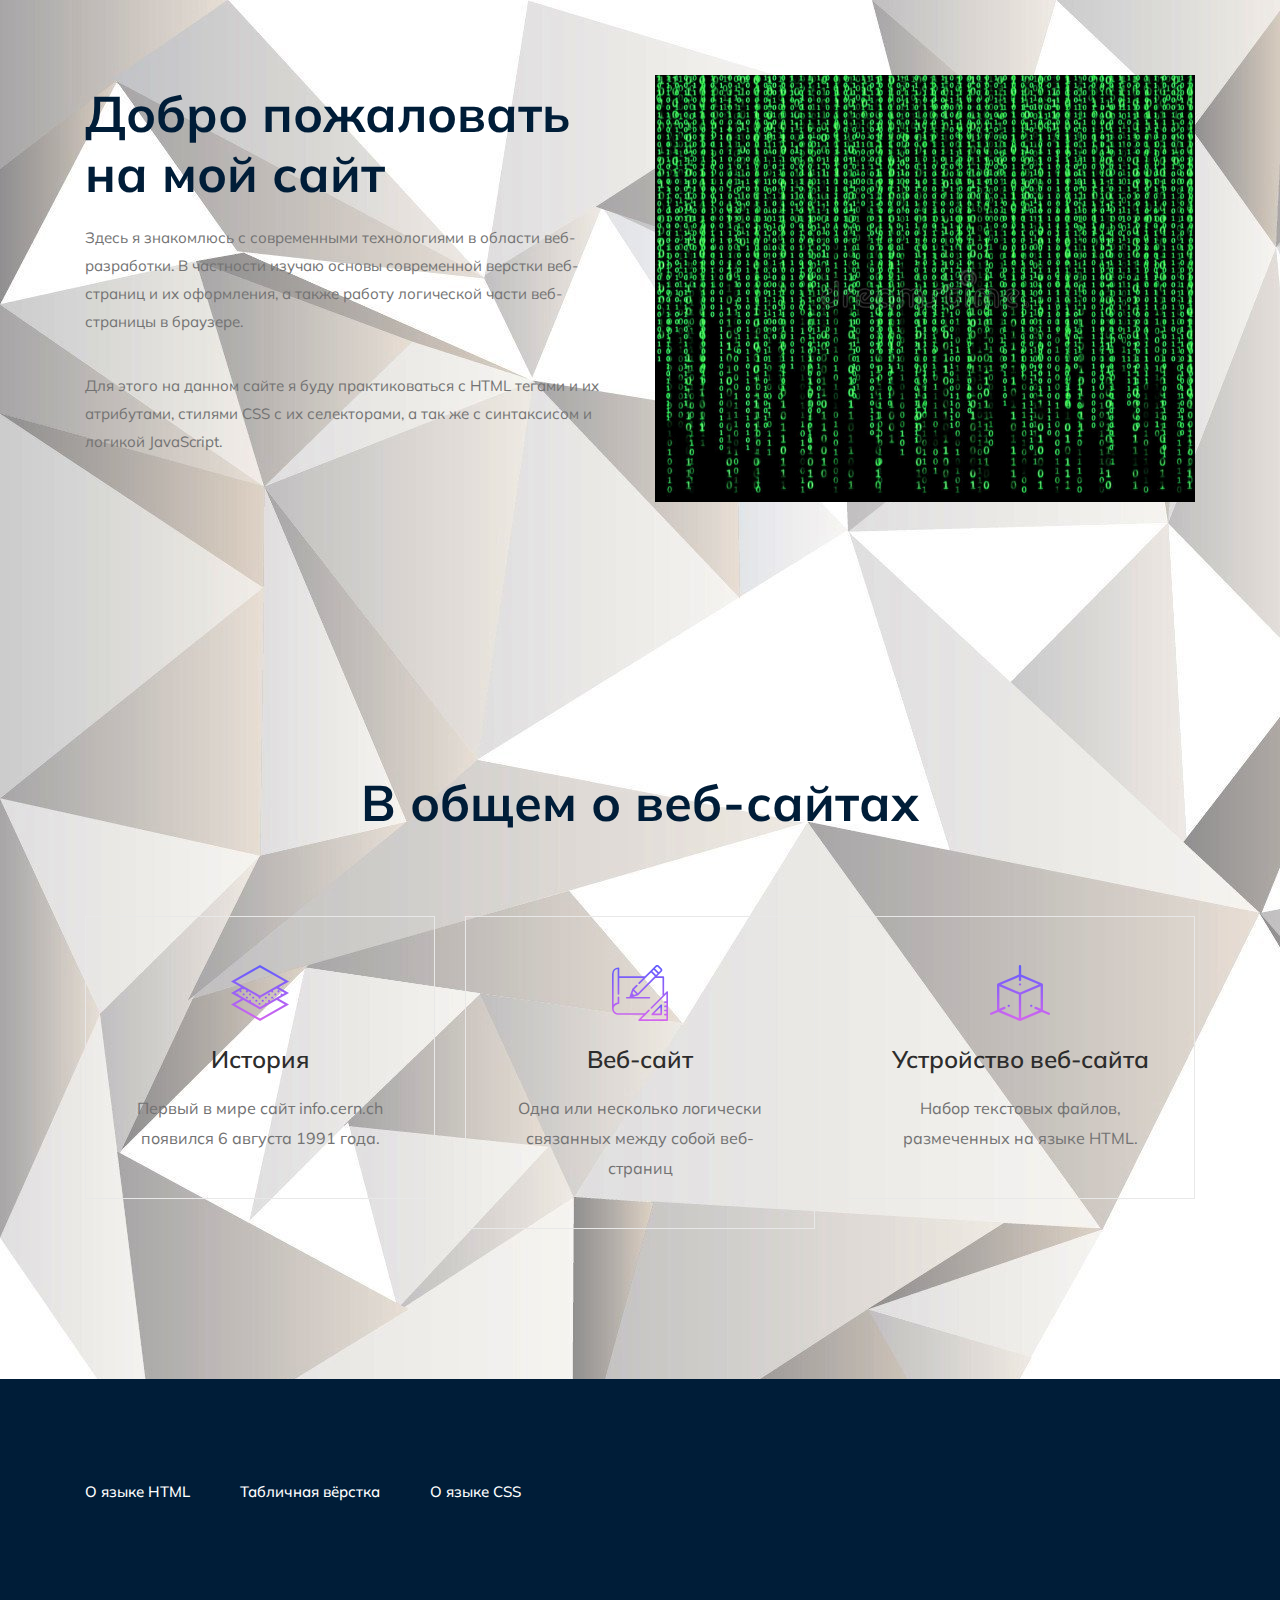
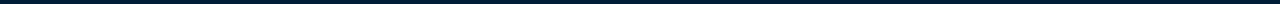
<file: index.html>
<!DOCTYPE html>
<html lang="en">
<head>
    <meta charset="UTF-8">
    <title>Учебный проект</title>
    <!-- CSS here -->
    <link rel="stylesheet" href="styles/bootstrap.min.css">
    <link rel="stylesheet" href="styles/owl.carousel.min.css">
    <link rel="stylesheet" href="styles/magnific-popup.css">
    <link rel="stylesheet" href="styles/font-awesome.min.css">
    <link rel="stylesheet" href="styles/themify-icons.css">
    <link rel="stylesheet" href="styles/nice-select.css">
    <link rel="stylesheet" href="styles/flaticon.css">
    <link rel="stylesheet" href="styles/gijgo.css">
    <link rel="stylesheet" href="styles/animate.min.css">
    <link rel="stylesheet" href="styles/slick.css">
    <link rel="stylesheet" href="styles/slicknav.css">
    <link rel="stylesheet" href="styles/style.css">
</head>
<body>

    <!-- about_me  -->
    <div class="about_me">
        <div class="container">
            <div class="row align-items-center">
                <div class="col-xl-6 col-md-6">
                    <div class="about_e_details">
                        <h3>Добро пожаловать на мой сайт</h3>
                        <p>Здесь я знакомлюсь с современными технологиями в области веб-разработки.
                            В частности изучаю основы современной верстки веб-страниц и их оформления, а также работу логической части веб-страницы в браузере.
                        </p>
                        <p>
                            Для этого на данном сайте я буду практиковаться с HTML тегами и их атрибутами, стилями CSS с их селекторами, а так же с синтаксисом и логикой JavaScript.
                        </p>
                    </div>
                </div>
                <div class="col-xl-6 col-md-6">
                    <div class="about_img">
                        <div class="my_Pic">
                                <img src="images/matrix.jpg" alt="">
                        </div>
                    </div>
                </div>
            </div>
        </div>
    </div>

    <!-- service_area  -->
    <div class="service_area">
        <div class="container">
            <div class="row">
                <div class="col-xl-12">
                    <div class="section_title text-center mb-65">
                        <h3>В общем о веб-сайтах</h3>
                    </div>
                </div>
            </div>
            <div class="row">
                <div class="col-xl-4 col-md-4">
                    <div class="single_service text-center">
                        <div class="icon">
                            <img src="images/svg_icon/1.svg" alt="">
                        </div>
                        <h3>История</h3>
                        <p>Первый в мире сайт info.cern.ch появился 6 августа 1991 года.</p>
                    </div>
                </div>
                <div class="col-xl-4 col-md-4">
                    <div class="single_service text-center">
                        <div class="icon">
                            <img src="images/svg_icon/2.svg" alt="">
                        </div>
                        <h3>Веб-сайт</h3>
                        <p>Одна или несколько логически связанных между собой веб-страниц</p>
                    </div>
                </div>
                <div class="col-xl-4 col-md-4">
                    <div class="single_service text-center">
                        <div class="icon">
                            <img src="images/svg_icon/3.svg" alt="">
                        </div>
                        <h3>Устройство веб-сайта</h3>
                        <p>Набор текстовых файлов, размеченных на языке HTML.</p>
                    </div>
                </div>
            </div>
        </div>
    </div>
    <!--/ service_area  -->


    <!-- footer start -->
    <footer class="footer">
        <div class="footer_top">
            <div class="container">
                <div class="row align-items-center">
                    <div class="col-xl-6 col-md-6">
                        <div class="menu_links">
                            <ul>
                                <li><a href="pages/html_layout.html">О языке HTML</a></li>
                                <li><a href="pages/table_layout.html">Табличная вёрстка</a></li>
                                <li><a href="pages/css_layout.html">О языке CSS</a></li>
                            </ul>
                        </div>
                    </div>
                </div>
            </div>
        </div>
    </footer>
    <!--/ footer end  -->

    <!-- JS here -->
    <script src="js/vendor/modernizr-3.5.0.min.js"></script>
    <script src="js/vendor/jquery-1.12.4.min.js"></script>
    <script src="js/popper.min.js"></script>
    <script src="js/bootstrap.min.js"></script>
    <script src="js/owl.carousel.min.js"></script>
    <script src="js/isotope.pkgd.min.js"></script>
    <script src="js/ajax-form.js"></script>
    <script src="js/waypoints.min.js"></script>
    <script src="js/jquery.counterup.min.js"></script>
    <script src="js/imagesloaded.pkgd.min.js"></script>
    <script src="js/scrollIt.js"></script>
    <script src="js/jquery.scrollUp.min.js"></script>
    <script src="js/wow.min.js"></script>
    <script src="js/nice-select.min.js"></script>
    <script src="js/jquery.slicknav.min.js"></script>
    <script src="js/jquery.magnific-popup.min.js"></script>
    <script src="js/plugins.js"></script>
    <script src="js/gijgo.min.js"></script>

    <!--contact js-->
    <script src="js/contact.js"></script>
    <script src="js/jquery.ajaxchimp.min.js"></script>
    <script src="js/jquery.form.js"></script>
    <script src="js/jquery.validate.min.js"></script>
    <script src="js/mail-script.js"></script>

    <script src="js/main.js"></script>


    
</body>
</html>
</file>
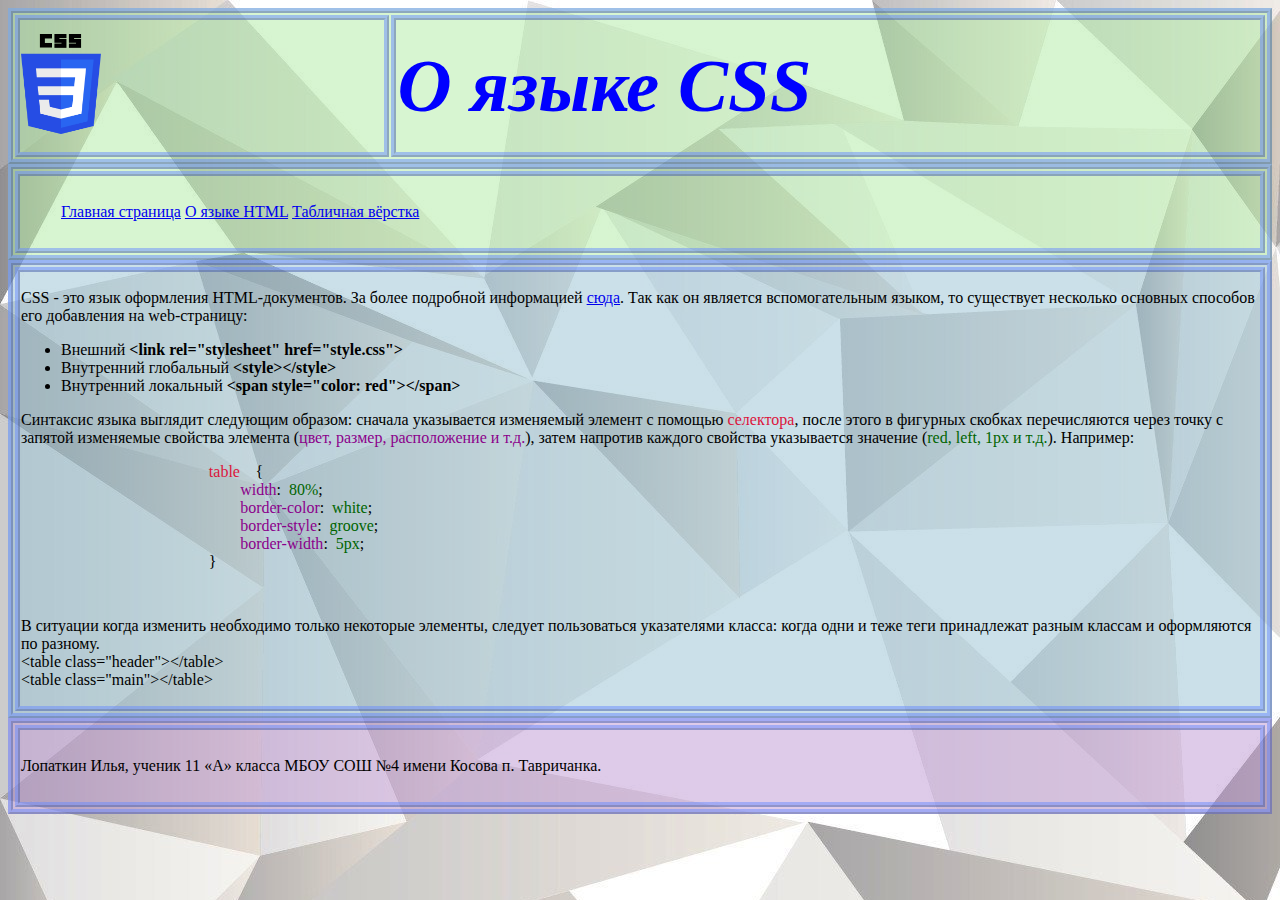
<file: pages/css_layout.html>
<!DOCTYPE html>
<html lang="en">
<head>
    <meta charset="UTF-8">
    <title>О CSS вёрстке</title>
    <link rel="stylesheet" href=../styles/about_styles.css>
</head>
<body>
    <table class="header" height="100%" width="100%">
           <tr>
                <td rowspan="2" height="130" width="100"><img src="../images/CSS wiki.png" width="80" height="100" alt="No found"></td>
               <td class="name" rowspan="2" width="70%">О языке CSS</td>
           </tr>
    </table>
    <table class="header" height="100%" width="100%">
           <tr>
               <td colspan="3" height="70">
                   <ul>
                       <li class="display">
                            <a href="../index.html">Главная страница</a>
                       </li>
                       <li class="display">
                        <a href="html_layout.html">О языке HTML</a>
                        </li>
                       <li class="display">
                            <a href="table_layout.html">Табличная вёрстка</a>
                       </li>
                   </ul>
               </td>
           </tr>
    </table>
    <table class="main" height="100%", width="100%">
               <td>
                    <p>
                        CSS - это язык оформления HTML-документов. За более подробной информацией 
                        <a href="https://ru.wikipedia.org/wiki/CSS">сюда</a>.
                        Так как он является вспомогательным языком, то существует несколько основных способов
                        его добавления на web-страницу:
                    </p>
                    <ul>
                        <li>
                            Внешний <span class="bolder">&lt;link rel="stylesheet" href="style.css"></span>
                        </li>
                        <li>
                            Внутренний глобальный <span class="bolder">&lt;style>&lt;/style></span>
                        </li>
                        <li>
                            Внутренний локальный <span class="bolder">&lt;span style="color: red">&lt;/span></span>
                        </li>
                    </ul>
                    <p class="text">
                        Синтаксис языка выглядит следующим образом: сначала указывается изменяемый элемент
                        с помощью <span class="crimson">селектора</span>, после этого в фигурных скобках перечисляются через точку с запятой
                        изменяемые свойства элемента (<span class="darkmagenta">цвет, размер, расположение и т.д.</span>), затем напротив каждого
                        свойства указывается значение (<span class="darkgreen">red, left, 1px и т.д.</span>). Например:
                    </p>
                    <pre>
                        <span class="crimson">table</span>  <span class="font-family">{</span>
                            <span class="darkmagenta">width</span><span class="font-family">:</span> <span class="darkgreen">80%</span></span><span class="font-family">;</span>
                            <span class="darkmagenta">border-color</span><span class="font-family">:</span> <span class="darkgreen">white</span><span class="font-family">;</span>
                            <span class="darkmagenta">border-style</span><span class="font-family">:</span> <span class="darkgreen">groove</span><span class="font-family">;</span>
                            <span class="darkmagenta">border-width</span><span class="font-family">:</span> <span class="darkgreen">5px</span><span class="font-family">;</span>
                        <span class="font-family">}</span>
                    
                    </pre>
                    <p>
                        В ситуации когда изменить необходимо только некоторые элементы, следует пользоваться
                        указателями класса: когда одни и теже теги принадлежат разным классам и оформляются по разному.
                        <br>&lt;table class="header">&lt;/table>
                        <br>&lt;table class="main">&lt;/table>
                    </p>
               </td>
           </tr>
    </table>
    <table class="footer" height="100%" width="100%">
        <tr>
            <td height="70">
                Лопаткин Илья, ученик 11 &#171;A&#187; класса МБОУ СОШ №4 имени Косова п. Тавричанка.
            </td>
        </tr>
    </table>
</body>
</html>
</file>
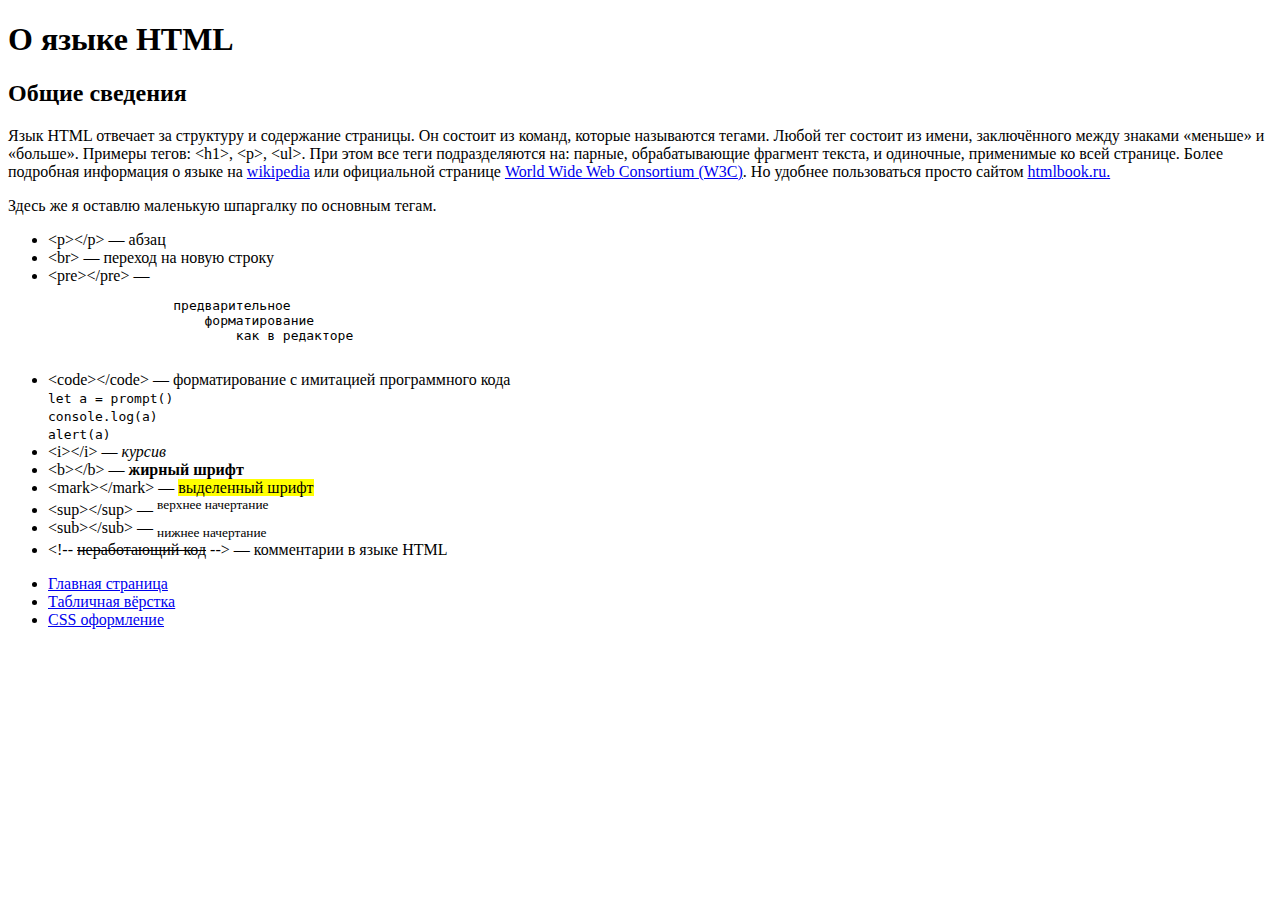
<file: pages/html_layout.html>
<!DOCTYPE html>
<html lang="en">
<head>
    <meta charset="UTF-8">
    <title>Об HTML вёрстке</title>
</head>
<body>
    <h1>
        О языке HTML
    </h1>
    <h2>
        Общие сведения
    </h2>
    <p>
        Язык HTML отвечает за структуру и содержание страницы. Он состоит из команд,
        которые называются тегами. Любой тег состоит из имени, заключённого между знаками
        &laquo;меньше&raquo; и &laquo;больше&raquo;. Примеры тегов: &lt;h1>, &lt;p&gt;,
        &lt;ul&gt;. При этом все теги подразделяются на: парные, обрабатывающие фрагмент
        текста, и одиночные, применимые ко всей странице. Более подробная информация о
        языке на <a href="https://ru.wikipedia.org/wiki/HTML">wikipedia</a> или официальной
        странице <a href="https://www.w3.org">World Wide Web Consortium (W3C)</a>. Но
        удобнее пользоваться просто сайтом <a href="http://htmlbook.ru">htmlbook.ru.</a>

    </p>
    <p>
        Здесь же я оставлю маленькую шпаргалку по основным тегам.
    </p>
    <ul>
        <li>
            &lt;p>&lt;/p> — абзац
        </li>
        <li>
            &lt;br> — переход на новую строку
        </li>
        <li>
            &lt;pre>&lt;/pre> — 
            <pre>
                предварительное
                    форматирование
                        как в редакторе
            </pre>
        </li>
        <li>
            &lt;code>&lt;/code> — форматирование с имитацией программного кода
            <br>
            <code>
                let a = prompt()
                <br>
                console.log(a)
                <br>
                alert(a)
            </code>
        </li>
        <li>
            &lt;i>&lt;/i> — <i>курсив</i>
        </li>
        <li>
            &lt;b>&lt;/b> — <b>жирный шрифт</b>
        </li>
        <li>
            &lt;mark>&lt;/mark> — <mark>выделенный шрифт</mark>
        </li>
        <li>
            &lt;sup>&lt;/sup> — <sup>верхнее начертание</sup>
        </li>
        <li>
            &lt;sub>&lt;/sub> — <sub>нижнее начертание</sub>
        </li>
        <li>
            &lt;!-- <s>неработающий код</s> --> — комментарии в языке HTML
        </li>
    </ul>
    <ul>
        <li>
            <a href="../index.html">Главная страница</a>
        </li>
        <li>
            <a href="table_layout.html">Табличная вёрстка</a>
        </li> 
        <li>
            <a href="css_layout.html">CSS оформление</a>
        </li>
    </ul>
</body>
</html>
</file>
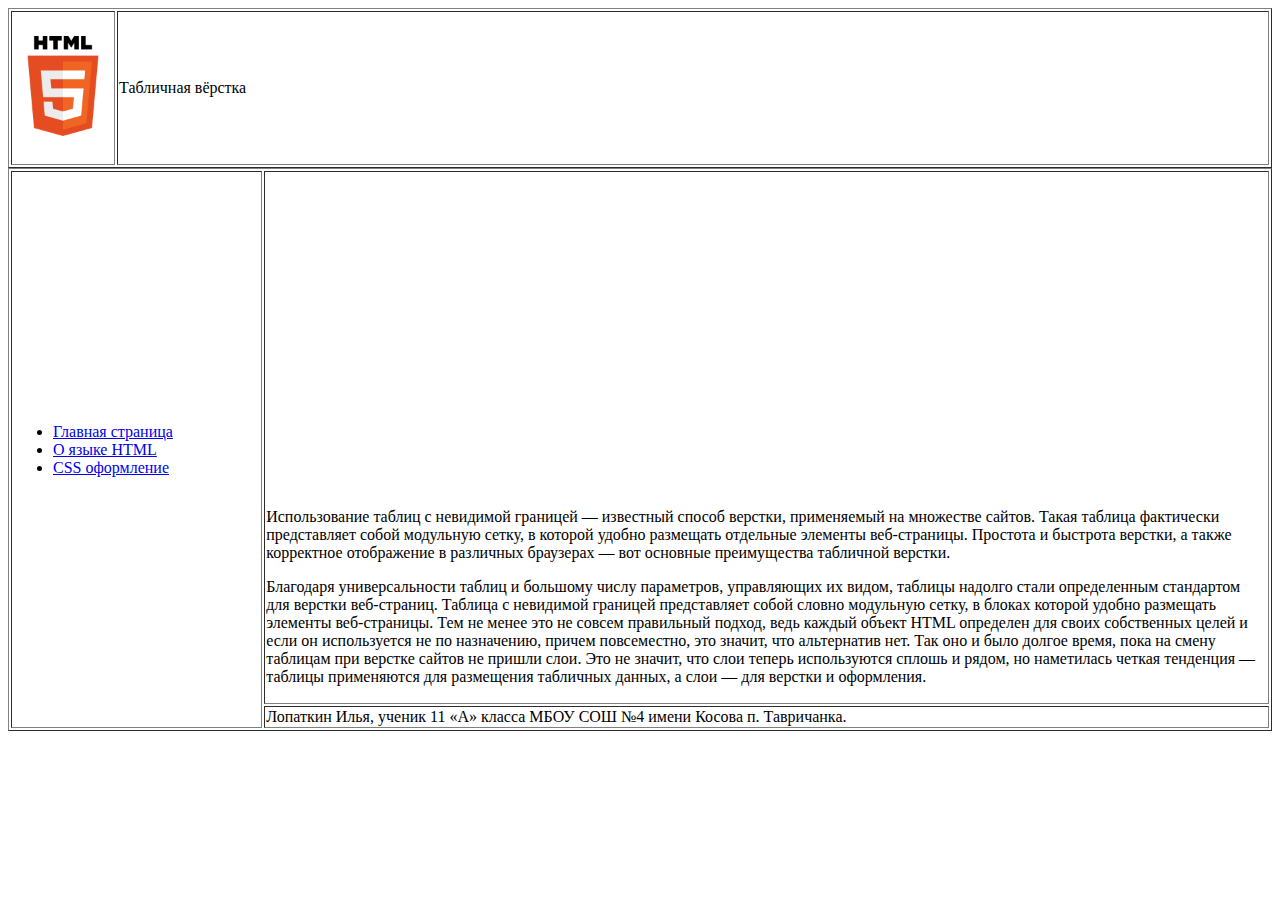
<file: pages/table_layout.html>
<!DOCTYPE html>
<html lang="en">
<head>
    <meta charset="UTF-8">
    <title>Табличная вёрстка</title>
</head>
<body>
    <table border="1" height="100%" width="100%">
           <tr>
                <td rowspan="2" height="150" width="150"><img src="../images/HTML wiki.png" width="100" height="100" alt="No found"></td>
               <td rowspan="2" width="95%">Табличная вёрстка</td>
           </tr>
    </table>
    <table border="1", height="100%", width="100%">
           <tr>
               <td rowspan="2" width="20%">
                    <ul>
                        <li>
                            <a href="../index.html">Главная страница</a>
                        </li>
                        <li>
                            <a href="html_layout.html">О языке HTML</a>
                        </li>
                        <li>
                            <a href="css_layout.html">CSS оформление</a>
                        </li>
                    </ul>
               </td>
               <td>
                    <iframe width="560" height="315" src="https://www.youtube.com/embed/BYnpSIdqXt8"
                    title="YouTube video player" frameborder="0" allow="accelerometer; autoplay; clipboard-write;
                    encrypted-media; gyroscope; picture-in-picture" allowfullscreen>
                    </iframe>
                    <p>
                        Использование таблиц с невидимой границей — известный способ верстки, применяемый на множестве
                        сайтов. Такая таблица фактически представляет собой модульную сетку, в которой удобно размещать
                        отдельные элементы веб-страницы. Простота и быстрота верстки, а также корректное отображение в 
                        различных браузерах — вот основные преимущества табличной верстки.
                    </p>
                    <p>
                        Благодаря универсальности 
                        таблиц и большому числу параметров, управляющих их видом, таблицы надолго стали определенным 
                        стандартом для верстки веб-страниц. Таблица с невидимой границей представляет собой словно 
                        модульную сетку, в блоках которой удобно размещать элементы веб-страницы.
                        Тем не менее это не совсем правильный подход, ведь каждый объект HTML определен для своих собственных целей и если
                        он используется не по назначению, причем повсеместно, это значит, что альтернатив нет. Так оно и было долгое время,
                        пока на смену таблицам при верстке сайтов не пришли слои. Это не значит, что слои теперь используются сплошь и рядом,
                        но наметилась четкая тенденция — таблицы применяются для размещения табличных данных, а слои — для верстки и оформления.
                    </p>
               </td>
           </tr>
           <tr>
            <td>
                Лопаткин Илья, ученик 11 &#171;A&#187; класса МБОУ СОШ №4 имени Косова п. Тавричанка.
            </td>
        </tr>
    </table>
</body>
</html>
</file>
<file: styles/themify-icons.css>
@font-face {
	font-family: 'themify';
	src:url('../fonts/themify.eot?-fvbane');
	src:url('../fonts/themify.eot?#iefix-fvbane') format('embedded-opentype'),
		url('../fonts/themify.woff?-fvbane') format('woff'),
		url('../fonts/themify.ttf?-fvbane') format('truetype'),
		url('../fonts/themify.svg?-fvbane#themify') format('svg');
	font-weight: normal;
	font-style: normal;
}

[class^="ti-"], [class*=" ti-"] {
	font-family: 'themify';
	/* speak: none; */
	font-style: normal;
	font-weight: normal;
	font-variant: normal;
	text-transform: none;
	line-height: 1;

	/* Better Font Rendering =========== */
	-webkit-font-smoothing: antialiased;
	-moz-osx-font-smoothing: grayscale;
}

.ti-wand:before {
	content: "\e600";
}
.ti-volume:before {
	content: "\e601";
}
.ti-user:before {
	content: "\e602";
}
.ti-unlock:before {
	content: "\e603";
}
.ti-unlink:before {
	content: "\e604";
}
.ti-trash:before {
	content: "\e605";
}
.ti-thought:before {
	content: "\e606";
}
.ti-target:before {
	content: "\e607";
}
.ti-tag:before {
	content: "\e608";
}
.ti-tablet:before {
	content: "\e609";
}
.ti-star:before {
	content: "\e60a";
}
.ti-spray:before {
	content: "\e60b";
}
.ti-signal:before {
	content: "\e60c";
}
.ti-shopping-cart:before {
	content: "\e60d";
}
.ti-shopping-cart-full:before {
	content: "\e60e";
}
.ti-settings:before {
	content: "\e60f";
}
.ti-search:before {
	content: "\e610";
}
.ti-zoom-in:before {
	content: "\e611";
}
.ti-zoom-out:before {
	content: "\e612";
}
.ti-cut:before {
	content: "\e613";
}
.ti-ruler:before {
	content: "\e614";
}
.ti-ruler-pencil:before {
	content: "\e615";
}
.ti-ruler-alt:before {
	content: "\e616";
}
.ti-bookmark:before {
	content: "\e617";
}
.ti-bookmark-alt:before {
	content: "\e618";
}
.ti-reload:before {
	content: "\e619";
}
.ti-plus:before {
	content: "\e61a";
}
.ti-pin:before {
	content: "\e61b";
}
.ti-pencil:before {
	content: "\e61c";
}
.ti-pencil-alt:before {
	content: "\e61d";
}
.ti-paint-roller:before {
	content: "\e61e";
}
.ti-paint-bucket:before {
	content: "\e61f";
}
.ti-na:before {
	content: "\e620";
}
.ti-mobile:before {
	content: "\e621";
}
.ti-minus:before {
	content: "\e622";
}
.ti-medall:before {
	content: "\e623";
}
.ti-medall-alt:before {
	content: "\e624";
}
.ti-marker:before {
	content: "\e625";
}
.ti-marker-alt:before {
	content: "\e626";
}
.ti-arrow-up:before {
	content: "\e627";
}
.ti-arrow-right:before {
	content: "\e628";
}
.ti-arrow-left:before {
	content: "\e629";
}
.ti-arrow-down:before {
	content: "\e62a";
}
.ti-lock:before {
	content: "\e62b";
}
.ti-location-arrow:before {
	content: "\e62c";
}
.ti-link:before {
	content: "\e62d";
}
.ti-layout:before {
	content: "\e62e";
}
.ti-layers:before {
	content: "\e62f";
}
.ti-layers-alt:before {
	content: "\e630";
}
.ti-key:before {
	content: "\e631";
}
.ti-import:before {
	content: "\e632";
}
.ti-image:before {
	content: "\e633";
}
.ti-heart:before {
	content: "\e634";
}
.ti-heart-broken:before {
	content: "\e635";
}
.ti-hand-stop:before {
	content: "\e636";
}
.ti-hand-open:before {
	content: "\e637";
}
.ti-hand-drag:before {
	content: "\e638";
}
.ti-folder:before {
	content: "\e639";
}
.ti-flag:before {
	content: "\e63a";
}
.ti-flag-alt:before {
	content: "\e63b";
}
.ti-flag-alt-2:before {
	content: "\e63c";
}
.ti-eye:before {
	content: "\e63d";
}
.ti-export:before {
	content: "\e63e";
}
.ti-exchange-vertical:before {
	content: "\e63f";
}
.ti-desktop:before {
	content: "\e640";
}
.ti-cup:before {
	content: "\e641";
}
.ti-crown:before {
	content: "\e642";
}
.ti-comments:before {
	content: "\e643";
}
.ti-comment:before {
	content: "\e644";
}
.ti-comment-alt:before {
	content: "\e645";
}
.ti-close:before {
	content: "\e646";
}
.ti-clip:before {
	content: "\e647";
}
.ti-angle-up:before {
	content: "\e648";
}
.ti-angle-right:before {
	content: "\e649";
}
.ti-angle-left:before {
	content: "\e64a";
}
.ti-angle-down:before {
	content: "\e64b";
}
.ti-check:before {
	content: "\e64c";
}
.ti-check-box:before {
	content: "\e64d";
}
.ti-camera:before {
	content: "\e64e";
}
.ti-announcement:before {
	content: "\e64f";
}
.ti-brush:before {
	content: "\e650";
}
.ti-briefcase:before {
	content: "\e651";
}
.ti-bolt:before {
	content: "\e652";
}
.ti-bolt-alt:before {
	content: "\e653";
}
.ti-blackboard:before {
	content: "\e654";
}
.ti-bag:before {
	content: "\e655";
}
.ti-move:before {
	content: "\e656";
}
.ti-arrows-vertical:before {
	content: "\e657";
}
.ti-arrows-horizontal:before {
	content: "\e658";
}
.ti-fullscreen:before {
	content: "\e659";
}
.ti-arrow-top-right:before {
	content: "\e65a";
}
.ti-arrow-top-left:before {
	content: "\e65b";
}
.ti-arrow-circle-up:before {
	content: "\e65c";
}
.ti-arrow-circle-right:before {
	content: "\e65d";
}
.ti-arrow-circle-left:before {
	content: "\e65e";
}
.ti-arrow-circle-down:before {
	content: "\e65f";
}
.ti-angle-double-up:before {
	content: "\e660";
}
.ti-angle-double-right:before {
	content: "\e661";
}
.ti-angle-double-left:before {
	content: "\e662";
}
.ti-angle-double-down:before {
	content: "\e663";
}
.ti-zip:before {
	content: "\e664";
}
.ti-world:before {
	content: "\e665";
}
.ti-wheelchair:before {
	content: "\e666";
}
.ti-view-list:before {
	content: "\e667";
}
.ti-view-list-alt:before {
	content: "\e668";
}
.ti-view-grid:before {
	content: "\e669";
}
.ti-uppercase:before {
	content: "\e66a";
}
.ti-upload:before {
	content: "\e66b";
}
.ti-underline:before {
	content: "\e66c";
}
.ti-truck:before {
	content: "\e66d";
}
.ti-timer:before {
	content: "\e66e";
}
.ti-ticket:before {
	content: "\e66f";
}
.ti-thumb-up:before {
	content: "\e670";
}
.ti-thumb-down:before {
	content: "\e671";
}
.ti-text:before {
	content: "\e672";
}
.ti-stats-up:before {
	content: "\e673";
}
.ti-stats-down:before {
	content: "\e674";
}
.ti-split-v:before {
	content: "\e675";
}
.ti-split-h:before {
	content: "\e676";
}
.ti-smallcap:before {
	content: "\e677";
}
.ti-shine:before {
	content: "\e678";
}
.ti-shift-right:before {
	content: "\e679";
}
.ti-shift-left:before {
	content: "\e67a";
}
.ti-shield:before {
	content: "\e67b";
}
.ti-notepad:before {
	content: "\e67c";
}
.ti-server:before {
	content: "\e67d";
}
.ti-quote-right:before {
	content: "\e67e";
}
.ti-quote-left:before {
	content: "\e67f";
}
.ti-pulse:before {
	content: "\e680";
}
.ti-printer:before {
	content: "\e681";
}
.ti-power-off:before {
	content: "\e682";
}
.ti-plug:before {
	content: "\e683";
}
.ti-pie-chart:before {
	content: "\e684";
}
.ti-paragraph:before {
	content: "\e685";
}
.ti-panel:before {
	content: "\e686";
}
.ti-package:before {
	content: "\e687";
}
.ti-music:before {
	content: "\e688";
}
.ti-music-alt:before {
	content: "\e689";
}
.ti-mouse:before {
	content: "\e68a";
}
.ti-mouse-alt:before {
	content: "\e68b";
}
.ti-money:before {
	content: "\e68c";
}
.ti-microphone:before {
	content: "\e68d";
}
.ti-menu:before {
	content: "\e68e";
}
.ti-menu-alt:before {
	content: "\e68f";
}
.ti-map:before {
	content: "\e690";
}
.ti-map-alt:before {
	content: "\e691";
}
.ti-loop:before {
	content: "\e692";
}
.ti-location-pin:before {
	content: "\e693";
}
.ti-list:before {
	content: "\e694";
}
.ti-light-bulb:before {
	content: "\e695";
}
.ti-Italic:before {
	content: "\e696";
}
.ti-info:before {
	content: "\e697";
}
.ti-infinite:before {
	content: "\e698";
}
.ti-id-badge:before {
	content: "\e699";
}
.ti-hummer:before {
	content: "\e69a";
}
.ti-home:before {
	content: "\e69b";
}
.ti-help:before {
	content: "\e69c";
}
.ti-headphone:before {
	content: "\e69d";
}
.ti-harddrives:before {
	content: "\e69e";
}
.ti-harddrive:before {
	content: "\e69f";
}
.ti-gift:before {
	content: "\e6a0";
}
.ti-game:before {
	content: "\e6a1";
}
.ti-filter:before {
	content: "\e6a2";
}
.ti-files:before {
	content: "\e6a3";
}
.ti-file:before {
	content: "\e6a4";
}
.ti-eraser:before {
	content: "\e6a5";
}
.ti-envelope:before {
	content: "\e6a6";
}
.ti-download:before {
	content: "\e6a7";
}
.ti-direction:before {
	content: "\e6a8";
}
.ti-direction-alt:before {
	content: "\e6a9";
}
.ti-dashboard:before {
	content: "\e6aa";
}
.ti-control-stop:before {
	content: "\e6ab";
}
.ti-control-shuffle:before {
	content: "\e6ac";
}
.ti-control-play:before {
	content: "\e6ad";
}
.ti-control-pause:before {
	content: "\e6ae";
}
.ti-control-forward:before {
	content: "\e6af";
}
.ti-control-backward:before {
	content: "\e6b0";
}
.ti-cloud:before {
	content: "\e6b1";
}
.ti-cloud-up:before {
	content: "\e6b2";
}
.ti-cloud-down:before {
	content: "\e6b3";
}
.ti-clipboard:before {
	content: "\e6b4";
}
.ti-car:before {
	content: "\e6b5";
}
.ti-calendar:before {
	content: "\e6b6";
}
.ti-book:before {
	content: "\e6b7";
}
.ti-bell:before {
	content: "\e6b8";
}
.ti-basketball:before {
	content: "\e6b9";
}
.ti-bar-chart:before {
	content: "\e6ba";
}
.ti-bar-chart-alt:before {
	content: "\e6bb";
}
.ti-back-right:before {
	content: "\e6bc";
}
.ti-back-left:before {
	content: "\e6bd";
}
.ti-arrows-corner:before {
	content: "\e6be";
}
.ti-archive:before {
	content: "\e6bf";
}
.ti-anchor:before {
	content: "\e6c0";
}
.ti-align-right:before {
	content: "\e6c1";
}
.ti-align-left:before {
	content: "\e6c2";
}
.ti-align-justify:before {
	content: "\e6c3";
}
.ti-align-center:before {
	content: "\e6c4";
}
.ti-alert:before {
	content: "\e6c5";
}
.ti-alarm-clock:before {
	content: "\e6c6";
}
.ti-agenda:before {
	content: "\e6c7";
}
.ti-write:before {
	content: "\e6c8";
}
.ti-window:before {
	content: "\e6c9";
}
.ti-widgetized:before {
	content: "\e6ca";
}
.ti-widget:before {
	content: "\e6cb";
}
.ti-widget-alt:before {
	content: "\e6cc";
}
.ti-wallet:before {
	content: "\e6cd";
}
.ti-video-clapper:before {
	content: "\e6ce";
}
.ti-video-camera:before {
	content: "\e6cf";
}
.ti-vector:before {
	content: "\e6d0";
}
.ti-themify-logo:before {
	content: "\e6d1";
}
.ti-themify-favicon:before {
	content: "\e6d2";
}
.ti-themify-favicon-alt:before {
	content: "\e6d3";
}
.ti-support:before {
	content: "\e6d4";
}
.ti-stamp:before {
	content: "\e6d5";
}
.ti-split-v-alt:before {
	content: "\e6d6";
}
.ti-slice:before {
	content: "\e6d7";
}
.ti-shortcode:before {
	content: "\e6d8";
}
.ti-shift-right-alt:before {
	content: "\e6d9";
}
.ti-shift-left-alt:before {
	content: "\e6da";
}
.ti-ruler-alt-2:before {
	content: "\e6db";
}
.ti-receipt:before {
	content: "\e6dc";
}
.ti-pin2:before {
	content: "\e6dd";
}
.ti-pin-alt:before {
	content: "\e6de";
}
.ti-pencil-alt2:before {
	content: "\e6df";
}
.ti-palette:before {
	content: "\e6e0";
}
.ti-more:before {
	content: "\e6e1";
}
.ti-more-alt:before {
	content: "\e6e2";
}
.ti-microphone-alt:before {
	content: "\e6e3";
}
.ti-magnet:before {
	content: "\e6e4";
}
.ti-line-double:before {
	content: "\e6e5";
}
.ti-line-dotted:before {
	content: "\e6e6";
}
.ti-line-dashed:before {
	content: "\e6e7";
}
.ti-layout-width-full:before {
	content: "\e6e8";
}
.ti-layout-width-default:before {
	content: "\e6e9";
}
.ti-layout-width-default-alt:before {
	content: "\e6ea";
}
.ti-layout-tab:before {
	content: "\e6eb";
}
.ti-layout-tab-window:before {
	content: "\e6ec";
}
.ti-layout-tab-v:before {
	content: "\e6ed";
}
.ti-layout-tab-min:before {
	content: "\e6ee";
}
.ti-layout-slider:before {
	content: "\e6ef";
}
.ti-layout-slider-alt:before {
	content: "\e6f0";
}
.ti-layout-sidebar-right:before {
	content: "\e6f1";
}
.ti-layout-sidebar-none:before {
	content: "\e6f2";
}
.ti-layout-sidebar-left:before {
	content: "\e6f3";
}
.ti-layout-placeholder:before {
	content: "\e6f4";
}
.ti-layout-menu:before {
	content: "\e6f5";
}
.ti-layout-menu-v:before {
	content: "\e6f6";
}
.ti-layout-menu-separated:before {
	content: "\e6f7";
}
.ti-layout-menu-full:before {
	content: "\e6f8";
}
.ti-layout-media-right-alt:before {
	content: "\e6f9";
}
.ti-layout-media-right:before {
	content: "\e6fa";
}
.ti-layout-media-overlay:before {
	content: "\e6fb";
}
.ti-layout-media-overlay-alt:before {
	content: "\e6fc";
}
.ti-layout-media-overlay-alt-2:before {
	content: "\e6fd";
}
.ti-layout-media-left-alt:before {
	content: "\e6fe";
}
.ti-layout-media-left:before {
	content: "\e6ff";
}
.ti-layout-media-center-alt:before {
	content: "\e700";
}
.ti-layout-media-center:before {
	content: "\e701";
}
.ti-layout-list-thumb:before {
	content: "\e702";
}
.ti-layout-list-thumb-alt:before {
	content: "\e703";
}
.ti-layout-list-post:before {
	content: "\e704";
}
.ti-layout-list-large-image:before {
	content: "\e705";
}
.ti-layout-line-solid:before {
	content: "\e706";
}
.ti-layout-grid4:before {
	content: "\e707";
}
.ti-layout-grid3:before {
	content: "\e708";
}
.ti-layout-grid2:before {
	content: "\e709";
}
.ti-layout-grid2-thumb:before {
	content: "\e70a";
}
.ti-layout-cta-right:before {
	content: "\e70b";
}
.ti-layout-cta-left:before {
	content: "\e70c";
}
.ti-layout-cta-center:before {
	content: "\e70d";
}
.ti-layout-cta-btn-right:before {
	content: "\e70e";
}
.ti-layout-cta-btn-left:before {
	content: "\e70f";
}
.ti-layout-column4:before {
	content: "\e710";
}
.ti-layout-column3:before {
	content: "\e711";
}
.ti-layout-column2:before {
	content: "\e712";
}
.ti-layout-accordion-separated:before {
	content: "\e713";
}
.ti-layout-accordion-merged:before {
	content: "\e714";
}
.ti-layout-accordion-list:before {
	content: "\e715";
}
.ti-ink-pen:before {
	content: "\e716";
}
.ti-info-alt:before {
	content: "\e717";
}
.ti-help-alt:before {
	content: "\e718";
}
.ti-headphone-alt:before {
	content: "\e719";
}
.ti-hand-point-up:before {
	content: "\e71a";
}
.ti-hand-point-right:before {
	content: "\e71b";
}
.ti-hand-point-left:before {
	content: "\e71c";
}
.ti-hand-point-down:before {
	content: "\e71d";
}
.ti-gallery:before {
	content: "\e71e";
}
.ti-face-smile:before {
	content: "\e71f";
}
.ti-face-sad:before {
	content: "\e720";
}
.ti-credit-card:before {
	content: "\e721";
}
.ti-control-skip-forward:before {
	content: "\e722";
}
.ti-control-skip-backward:before {
	content: "\e723";
}
.ti-control-record:before {
	content: "\e724";
}
.ti-control-eject:before {
	content: "\e725";
}
.ti-comments-smiley:before {
	content: "\e726";
}
.ti-brush-alt:before {
	content: "\e727";
}
.ti-youtube:before {
	content: "\e728";
}
.ti-vimeo:before {
	content: "\e729";
}
.ti-twitter:before {
	content: "\e72a";
}
.ti-time:before {
	content: "\e72b";
}
.ti-tumblr:before {
	content: "\e72c";
}
.ti-skype:before {
	content: "\e72d";
}
.ti-share:before {
	content: "\e72e";
}
.ti-share-alt:before {
	content: "\e72f";
}
.ti-rocket:before {
	content: "\e730";
}
.ti-pinterest:before {
	content: "\e731";
}
.ti-new-window:before {
	content: "\e732";
}
.ti-microsoft:before {
	content: "\e733";
}
.ti-list-ol:before {
	content: "\e734";
}
.ti-linkedin:before {
	content: "\e735";
}
.ti-layout-sidebar-2:before {
	content: "\e736";
}
.ti-layout-grid4-alt:before {
	content: "\e737";
}
.ti-layout-grid3-alt:before {
	content: "\e738";
}
.ti-layout-grid2-alt:before {
	content: "\e739";
}
.ti-layout-column4-alt:before {
	content: "\e73a";
}
.ti-layout-column3-alt:before {
	content: "\e73b";
}
.ti-layout-column2-alt:before {
	content: "\e73c";
}
.ti-instagram:before {
	content: "\e73d";
}
.ti-google:before {
	content: "\e73e";
}
.ti-github:before {
	content: "\e73f";
}
.ti-flickr:before {
	content: "\e740";
}
.ti-facebook:before {
	content: "\e741";
}
.ti-dropbox:before {
	content: "\e742";
}
.ti-dribbble:before {
	content: "\e743";
}
.ti-apple:before {
	content: "\e744";
}
.ti-android:before {
	content: "\e745";
}
.ti-save:before {
	content: "\e746";
}
.ti-save-alt:before {
	content: "\e747";
}
.ti-yahoo:before {
	content: "\e748";
}
.ti-wordpress:before {
	content: "\e749";
}
.ti-vimeo-alt:before {
	content: "\e74a";
}
.ti-twitter-alt:before {
	content: "\e74b";
}
.ti-tumblr-alt:before {
	content: "\e74c";
}
.ti-trello:before {
	content: "\e74d";
}
.ti-stack-overflow:before {
	content: "\e74e";
}
.ti-soundcloud:before {
	content: "\e74f";
}
.ti-sharethis:before {
	content: "\e750";
}
.ti-sharethis-alt:before {
	content: "\e751";
}
.ti-reddit:before {
	content: "\e752";
}
.ti-pinterest-alt:before {
	content: "\e753";
}
.ti-microsoft-alt:before {
	content: "\e754";
}
.ti-linux:before {
	content: "\e755";
}
.ti-jsfiddle:before {
	content: "\e756";
}
.ti-joomla:before {
	content: "\e757";
}
.ti-html5:before {
	content: "\e758";
}
.ti-flickr-alt:before {
	content: "\e759";
}
.ti-email:before {
	content: "\e75a";
}
.ti-drupal:before {
	content: "\e75b";
}
.ti-dropbox-alt:before {
	content: "\e75c";
}
.ti-css3:before {
	content: "\e75d";
}
.ti-rss:before {
	content: "\e75e";
}
.ti-rss-alt:before {
	content: "\e75f";
}
</file>
<file: styles/nice-select.css>
.nice-select {
  -webkit-tap-highlight-color: transparent;
  background-color: #fff;
  border-radius: 5px;
  border: solid 1px #e8e8e8;
  box-sizing: border-box;
  clear: both;
  cursor: pointer;
  display: block;
  float: left;
  font-family: inherit;
  font-size: 14px;
  font-weight: normal;
  height: 42px;
  line-height: 40px;
  outline: none;
  padding-left: 18px;
  padding-right: 30px;
  position: relative;
  text-align: left !important;
  -webkit-transition: all 0.2s ease-in-out;
  transition: all 0.2s ease-in-out;
  -webkit-user-select: none;
     -moz-user-select: none;
      -ms-user-select: none;
          user-select: none;
  white-space: nowrap;
  width: auto; }
  .nice-select:hover {
    border-color: #dbdbdb; }
  .nice-select:active, .nice-select.open, .nice-select:focus {
    border-color: #999; }


  .nice-select.disabled {
    border-color: #ededed;
    color: #999;
    pointer-events: none; }
    .nice-select.disabled:after {
      border-color: #cccccc; }
  .nice-select.wide {
    width: 100%; }
    .nice-select.wide .list {
      left: 0 !important;
      right: 0 !important; }
  .nice-select.right {
    float: right; }
    .nice-select.right .list {
      left: auto;
      right: 0; }
  .nice-select.small {
    font-size: 12px;
    height: 36px;
    line-height: 34px; }
    .nice-select.small:after {
      height: 4px;
      width: 4px; }
    .nice-select.small .option {
      line-height: 34px;
      min-height: 34px; }
  .nice-select .list {
    background-color: #fff;
    border-radius: 5px;
    box-shadow: 0 0 0 1px rgba(68, 68, 68, 0.11);
    box-sizing: border-box;
    margin-top: 4px;
    opacity: 0;
    overflow: hidden;
    padding: 0;
    pointer-events: none;
    position: absolute;
    top: 100%;
    left: 0;
    -webkit-transform-origin: 50% 0;
        -ms-transform-origin: 50% 0;
            transform-origin: 50% 0;
    -webkit-transform: scale(0.75) translateY(-21px);
        -ms-transform: scale(0.75) translateY(-21px);
            transform: scale(0.75) translateY(-21px);
    -webkit-transition: all 0.2s cubic-bezier(0.5, 0, 0, 1.25), opacity 0.15s ease-out;
    transition: all 0.2s cubic-bezier(0.5, 0, 0, 1.25), opacity 0.15s ease-out;
    z-index: 9; }
    .nice-select .list:hover .option:not(:hover) {
      background-color: transparent !important; }
  .nice-select .option {
    cursor: pointer;
    font-weight: 400;
    line-height: 40px;
    list-style: none;
    min-height: 40px;
    outline: none;
    padding-left: 18px;
    padding-right: 29px;
    text-align: left;
    -webkit-transition: all 0.2s;
    transition: all 0.2s; }
    .nice-select .option:hover, .nice-select .option.focus, .nice-select .option.selected.focus {
      background-color: #f6f6f6; }
    .nice-select .option.selected {
      font-weight: bold; }
    .nice-select .option.disabled {
      background-color: transparent;
      color: #999;
      cursor: default; }

.no-csspointerevents .nice-select .list {
  display: none; }

.no-csspointerevents .nice-select.open .list {
  display: block; }





  /* ,,,,,,,,,,,,,,,, */


  .nice-select:after {
    content: "\e64b";
    display: block;
    height: 5px;
    margin-top: -5px;
    pointer-events: none;
    position: absolute;
    right: 30px;
    top: 8px;
    transition: all 0.15s ease-in-out;
    width: 5px;
    font-family: 'themify';
    color: #ddd; }

    .nice-select.open:after {
 }
    .nice-select.open .list {
      opacity: 1;
      pointer-events: auto;
      -webkit-transform: scale(1) translateY(0);
          -ms-transform: scale(1) translateY(0);
              transform: scale(1) translateY(0); }
</file>
<file: styles/flaticon.css>
/*
  	Flaticon icon font: Flaticon
  	Creation date: 07/09/2019 08:07
  	*/

	  @font-face {
		font-family: "Flaticon";
		src: url("../fonts/Flaticon.eot");
		src: url("../fonts/Flaticon.eot");
		src: url("../fonts/Flaticon.eot?#iefix") format("embedded-opentype"),
			 url("../fonts/Flaticon.woff2") format("woff2"),
			 url("../fonts/Flaticon.woff") format("woff"),
			 url("../fonts/Flaticon.ttf") format("truetype"),
			 url("../fonts/Flaticon.svg#Flaticon") format("svg");
		font-weight: normal;
		font-style: normal;
	  }
	  
	  @media screen and (-webkit-min-device-pixel-ratio:0) {
		@font-face {
		  font-family: "Flaticon";
		  src: url("./Flaticon.svg#Flaticon") format("svg");
		}
	  }
	  
	  [class^="flaticon-"]:before, [class*=" flaticon-"]:before,
	  [class^="flaticon-"]:after, [class*=" flaticon-"]:after {   
		font-family: Flaticon;
			  font-size: 20px;
	  font-style: normal;
	  margin-left: 20px;
	  }
	  
	.flaticon-legal-paper:before {
		content: "\e001";
	}
	.flaticon-case:before {
		content: "\e002";
	}
	.flaticon-survey:before {
		content: "\e003";
	}
	.flaticon-bar-chart:before {
		content: "\e004";
	}
	.flaticon-controls:before {
		content: "\e005";
	}
	.flaticon-puzzle:before {
		content: "\e006";
	}
	.flaticon-right:before {
		content: "\e007";
	}
</file>
<file: styles/gijgo.css>
.gj-button {
    background-color: #f5f5f5;
    border: 1px solid #ddd;
    color: #000;
    border-radius: 3px;
    padding: 6px 10px;
    cursor: pointer;
}

.gj-unselectable {
    -webkit-touch-callout: none;
    -webkit-user-select: none;
    -khtml-user-select: none;
    -moz-user-select: none;
    -ms-user-select: none;
    user-select: none;
}

.gj-row {
    display: -webkit-box;
    display: -ms-flexbox;
    display: flex;
    -ms-flex-wrap: wrap;
    flex-wrap: wrap;
}

.gj-margin-left-5 {
    margin-left: 5px;
}

.gj-margin-left-10 {
    margin-left: 10px;
}

.gj-width-full {
    width: 100%;
}

.gj-cursor-pointer {
    cursor: pointer;
}

.gj-text-align-center {
    text-align: center;
}

.gj-font-size-16 {
    font-size: 16px;
}

.gj-hidden {
    display: none;
}

/** Material Design */
.gj-button-md {
    background: 0 0;
    border: none;
    border-radius: 2px;
    color: rgba(0, 0, 0, 0.87);
    position: relative;
    height: 36px;
    margin: 0;
    min-width: 64px;
    padding: 0 16px;
    display: inline-block;
    font-family: "Roboto","Helvetica","Arial",sans-serif;
    font-size: 1rem;
    font-weight: 500;
    text-transform: uppercase;
    letter-spacing: 0;
    overflow: hidden;
    will-change: box-shadow;
    transition: box-shadow .2s cubic-bezier(.4,0,1,1),background-color .2s cubic-bezier(.4,0,.2,1),color .2s cubic-bezier(.4,0,.2,1);
    outline: none;
    cursor: pointer;
    text-decoration: none;
    text-align: center;
    line-height: 36px;
    vertical-align: middle;
    overflow: hidden;
    -webkit-user-select: none;
    -moz-user-select: none;
    -ms-user-select: none;
    user-select: none;
}

.gj-button-md:hover {
    background-color: rgba(158,158,158,.2);
}

.gj-button-md:disabled {
    color: rgba(0,0,0,.26);
    background: 0 0;
}

.gj-button-md .material-icons,
.gj-button-md .gj-icon {
    vertical-align: middle;
    /*font-size: 1.3rem;
    margin-right: 4px;*/
}

.gj-button-md.gj-button-md-icon {
    width: 24px;
    height: 31px;
    min-width: 24px;
    padding: 0px;
    display: table;
}

.gj-button-md.gj-button-md-icon .material-icons,
.gj-button-md.gj-button-md-icon .gj-icon {
    display: table-cell;
    margin-right: 0px;
    width: 24px;
    height: 24px;
}

.gj-button-md.active {
    background-color: rgba(158,158,158,.4);
}

.gj-button-md-group {
    position: relative;
    display: inline-block;
    vertical-align: middle;
}

.gj-textbox-md {
    border: none;
    border-bottom: 1px solid rgba(0,0,0,.42);
    display: block;
    font-family: "Helvetica","Arial",sans-serif;
    font-size: 16px;
    line-height: 16px;
    padding: 4px 0px;
    margin: 0;
    width: 100%;
    background: 0 0;
    text-align: left;
    color: rgba(0,0,0,.87);
}

.gj-textbox-md:focus,
.gj-textbox-md:active {
    border-bottom: 2px solid rgba(0,0,0,.42);
    outline: none;
}

.gj-textbox-md::placeholder {
    color: #8e8e8e;
}

.gj-textbox-md:-ms-input-placeholder {
    color: #8e8e8e;
}

.gj-textbox-md::-ms-input-placeholder {
    color: #8e8e8e;
}

.gj-md-spacer-24 {
    min-width: 24px;
    width: 24px;
    display: inline-block;
}

.gj-md-spacer-32 {
    min-width: 32px;
    width: 32px;
    display: inline-block;
}

.gj-modal {
    position: fixed;
    top: 0;
    right: 0;
    bottom: 0;
    left: 0;
    z-index: 1203;
    display: none;
    overflow: hidden;
    -webkit-overflow-scrolling: touch;
    outline: 0;
    background-color: rgba(0, 0, 0, 0.54118);
    transition: 200ms ease opacity;
    will-change: opacity;
}

/* List */
ul.gj-list li [data-role="wrapper"] {
    display: table;
    width: 100%;
}

ul.gj-list li [data-role="checkbox"] {
    display: table-cell;
    vertical-align:middle;
    text-align:center;
}

ul.gj-list li [data-role="image"] {
    display: table-cell;
    vertical-align:middle;
    text-align:center;
}

ul.gj-list li [data-role="display"] {
    display: table-cell;
    vertical-align:middle;
    cursor: pointer;
}

ul.gj-list li [data-role="display"]:empty:before {
  content: "\200b"; /* unicode zero width space character */
}

/* List - Bootstrap */
ul.gj-list-bootstrap {
    padding-left: 0px;
    margin-bottom: 0px;
}

ul.gj-list-bootstrap li {
    padding: 0px;
}

ul.gj-list-bootstrap li [data-role="wrapper"] {
    padding: 0px 10px;
}

ul.gj-list-bootstrap li [data-role="checkbox"] {
    width: 24px;
    padding: 3px;
}

ul.gj-list-bootstrap li [data-role="image"] {
    width: 24px;
    height: 24px;
}

ul.gj-list-bootstrap li [data-role="display"] {
    padding: 8px 0px 8px 4px;
}

.list-group-item.active ul li, .list-group-item.active:focus ul li, .list-group-item.active:hover ul li {
    text-shadow: none;
    color:initial;
}

/* List - Material Design */
ul.gj-list-md {
    padding: 0px;
    list-style: none;
    list-style-type: none;
    line-height: 24px;
    letter-spacing: 0;
    color: #616161; /* Gray 700 */
}

ul.gj-list-md li {
    display: list-item;
    list-style-type: none;
    padding: 0px;
    min-height: unset;
    box-sizing: border-box;
    align-items: center;
    cursor: default;
    overflow: hidden;

    font-family: "Roboto","Helvetica","Arial",sans-serif;
    font-size: 16px;
    font-weight: 400;
    letter-spacing: .04em;
    line-height: 1;
    
    -webkit-flex-direction: row;
    -ms-flex-direction: row;
    flex-direction: row;
    -webkit-flex-wrap: nowrap;
    -ms-flex-wrap: nowrap;
    flex-wrap: nowrap;
}

ul.gj-list-md li [data-role="checkbox"] {
    height: 24px;
    width: 24px;
}

ul.gj-list-md li [data-role="image"] {
    height: 24px;
    width: 24px;
}

ul.gj-list-md li [data-role="display"] {
    padding: 8px 0px 8px 5px;
    order: 0;
    flex-grow: 2;
    text-decoration: none;
    box-sizing: border-box;
    align-items: center;
    text-align: left;
    color: rgba(0,0,0,.87);
}

ul.gj-list-md li.disabled>[data-role="wrapper"]>[data-role="display"] {
    color: #9E9E9E; /* Gray 500 */
}

.gj-list-md-active {
    background: #e0e0e0;
    color: #3f51b5;
}


/* Picker */
.gj-picker {
    position: absolute;
    z-index: 1203;
    background-color: #fff;
}

.gj-picker .selected {
    color: #fff;
}

/* Material Design */
.gj-picker-md {
    font-family: "Roboto","Helvetica","Arial",sans-serif;
    font-size: 16px;
    font-weight: 400;
    letter-spacing: .04em;
    line-height: 1;
    color: rgba(0,0,0,.87);
    border: 1px solid #E0E0E0;
}

.gj-modal .gj-picker-md {
    border: 0px;
}

.gj-picker-md [role="header"] {
    color: rgba(255, 255, 255, 0.54);
    display: flex;
    background: #2196f3;
    align-items: baseline;
    user-select: none;
    justify-content: center;
}

.gj-picker-md [role="footer"] {
    float: right;
    padding: 10px;
}

.gj-picker-md [role="footer"] button.gj-button-md {
    color: #2196f3;
    font-weight: bold;
    font-size: 13px;
}

/* Bootstrap */
.gj-picker-bootstrap {
    border-radius: 4px;
    border: 1px solid #E0E0E0;
}

.gj-picker-bootstrap .selected {
    color: #888;
}

.gj-picker-bootstrap [role="header"] {
    background: #eee;
    color: #AAA;
}
@font-face {
    font-family: 'gijgo-material';
    src: url('../fonts/gijgo-material.eot?235541');
    src: url('../fonts/gijgo-material.eot?235541#iefix') format('embedded-opentype'), url('../fonts/gijgo-material.ttf?235541') format('truetype'), url('../fonts/gijgo-material.woff?235541') format('woff'), url('../fonts/gijgo-material.svg?235541#gijgo-material') format('svg');
    font-weight: normal;
    font-style: normal;
}

.gj-icon {
    /* use !important to prevent issues with browser extensions that change fonts */
    font-family: 'gijgo-material' !important;
    font-size: 24px;
    speak: none;
    font-style: normal;
    font-weight: normal;
    font-variant: normal;
    text-transform: none;
    line-height: 1;
    /* Enable Ligatures ================ */
    letter-spacing: 0;
    -webkit-font-feature-settings: "liga";
    -moz-font-feature-settings: "liga=1";
    -moz-font-feature-settings: "liga";
    -ms-font-feature-settings: "liga" 1;
    font-feature-settings: "liga";
    -webkit-font-variant-ligatures: discretionary-ligatures;
    font-variant-ligatures: discretionary-ligatures;
    /* Better Font Rendering =========== */
    -webkit-font-smoothing: antialiased;
    -moz-osx-font-smoothing: grayscale;
}

.gj-icon.undo:before {
    content: "\e900";
}

.gj-icon.vertical-align-top:before {
    content: "\e901";
}

.gj-icon.vertical-align-center:before {
    content: "\e902";
}

.gj-icon.vertical-align-bottom:before {
    content: "\e903";
}

.gj-icon.arrow-dropup:before {
    content: "\e904";
}

.gj-icon.clock:before {
    content: "\e905";
}

.gj-icon.refresh:before {
    content: "\e906";
}

.gj-icon.last-page:before {
    content: "\e907";
}

.gj-icon.first-page:before {
    content: "\e908";
}

.gj-icon.cancel:before {
    content: "\e909";
}

.gj-icon.clear:before {
    content: "\e90a";
}

.gj-icon.check-circle:before {
    content: "\e90b";
}

.gj-icon.delete:before {
    content: "\e90c";
}

.gj-icon.arrow-upward:before {
    content: "\e90d";
}

.gj-icon.arrow-forward:before {
    content: "\e90e";
}

.gj-icon.arrow-downward:before {
    content: "\e90f";
}

.gj-icon.arrow-back:before {
    content: "\e910";
}

.gj-icon.list-numbered:before {
    content: "\e911";
}

.gj-icon.list-bulleted:before {
    content: "\e912";
}

.gj-icon.indent-increase:before {
    content: "\e913";
}

.gj-icon.indent-decrease:before {
    content: "\e914";
}

.gj-icon.redo:before {
    content: "\e915";
}

.gj-icon.align-right:before {
    content: "\e916";
}

.gj-icon.align-left:before {
    content: "\e917";
}

.gj-icon.align-justify:before {
    content: "\e918";
}

.gj-icon.align-center:before {
    content: "\e919";
}

.gj-icon.strikethrough:before {
    content: "\e91a";
}

.gj-icon.italic:before {
    content: "\e91b";
}

.gj-icon.underlined:before {
    content: "\e91c";
}

.gj-icon.bold:before {
    content: "\e91d";
}

.gj-icon.arrow-dropdown:before {
    content: "\e91e";
}

.gj-icon.done:before {
    content: "\e91f";
}

.gj-icon.pencil:before {
    content: "\e920";
}

.gj-icon.minus:before {
    content: "\e921";
}

.gj-icon.plus:before {
    content: "\e922";
}

.gj-icon.chevron-up:before {
    content: "\e923";
}

.gj-icon.chevron-right:before {
    content: "\e924";
}

.gj-icon.chevron-down:before {
    content: "\e925";
}

.gj-icon.chevron-left:before {
    content: "\e926";
}

.gj-icon.event:before {
    content: "\e927";
}
.gj-draggable {
    cursor: move;
}
.gj-resizable-handle {
    position: absolute;
    font-size: 0.1px;
    display: block;
    -ms-touch-action: none;
    touch-action: none;
    z-index: 1203;
}

.gj-resizable-n {
    cursor: n-resize;
    height: 7px;
    width: 100%;
    top: -5px;
    left: 0;
}
.gj-resizable-e {
    cursor: e-resize;
    width: 7px;
    right: -5px;
    top: 0;
    height: 100%;
}
.gj-resizable-s {
    cursor: s-resize;
    height: 7px;
    width: 100%;
    bottom: -5px;
    left: 0;
}
.gj-resizable-w {
	cursor: w-resize;
	width: 7px;
	left: -5px;
	top: 0;
	height: 100%;
}
.gj-resizable-se {
	cursor: se-resize;
	width: 12px;
	height: 12px;
	right: 1px;
	bottom: 1px;
}
.gj-resizable-sw {
	cursor: sw-resize;
	width: 9px;
	height: 9px;
	left: -5px;
	bottom: -5px;
}
.gj-resizable-nw {
	cursor: nw-resize;
	width: 9px;
	height: 9px;
	left: -5px;
	top: -5px;
}
.gj-resizable-ne {
	cursor: ne-resize;
	width: 9px;
	height: 9px;
	right: -5px;
	top: -5px;
}

.gj-dialog-footer {
    position: absolute;
    bottom: 0px;
    width: 100%;
    margin-top: 0px;
}

.gj-dialog-scrollable [data-role="body"] {
    overflow-x: hidden;
    overflow-y: scroll;
}

/** Bootstrap 3 **/
.gj-dialog-bootstrap {
    overflow: hidden;
    z-index: 1202;
}

.gj-dialog-bootstrap [data-role="title"] {
    display: inline;
}
.gj-dialog-bootstrap [data-role="close"] {
    line-height: 1.42857143;
}

/** Bootstrap 4 **/
.gj-dialog-bootstrap4 {
    overflow: hidden;
    z-index: 1202;
}

.gj-dialog-bootstrap4 [data-role="title"] {
    display: inline;
}
.gj-dialog-bootstrap4 [data-role="close"] {
    line-height: 1.5;
}

/** Material Design **/
.gj-dialog-md {
    background-color: #FFF;
    overflow: hidden;
    border: none;
    box-shadow: 0 11px 15px -7px rgba(0,0,0,.2), 0 24px 38px 3px rgba(0,0,0,.14), 0 9px 46px 8px rgba(0,0,0,.12);
    box-sizing: border-box;
    position: relative;
    display: -webkit-box;
    display: -webkit-flex;
    display: -ms-flexbox;
    display: flex;
    -webkit-box-orient: vertical;
    -webkit-box-direction: normal;
    -webkit-flex-direction: column;
    -ms-flex-direction: column;
    flex-direction: column;
    -webkit-background-clip: padding-box;
    background-clip: padding-box;
    outline: 0;
    z-index: 1202;
}

.gj-dialog-md-header {
    padding: 24px 24px 0px 24px;
    font-family: "Roboto","Helvetica","Arial",sans-serif;
}

.gj-dialog-md-title {
    margin: 0;
    font-weight: 400;
    display: inline;
    line-height: 28px;
    font-size: 20px;
}

.gj-dialog-md-close {
    -webkit-appearance: none;
    padding: 0;
    cursor: pointer;
    background: 0 0;
    border: 0;
    float: right;
    line-height: 28px;
    font-size: 28px;
}

.gj-dialog-md-body {
    padding: 20px 24px 24px 24px;
    color: rgba(0,0,0,.54);
    font-family: "Helvetica","Arial",sans-serif;
    font-size: 14px;
    font-weight: 400;
    line-height: 20px;
}

.gj-dialog-md-footer {
    padding: 8px 8px 8px 24px;
    display: -webkit-flex;
    display: -ms-flexbox;
    display: flex;
    -webkit-flex-direction: row-reverse;
    -ms-flex-direction: row-reverse;
    flex-direction: row-reverse;
    -webkit-flex-wrap: wrap;
    -ms-flex-wrap: wrap;
    flex-wrap: wrap;

    box-sizing: border-box;
}

.gj-dialog-md-footer>*:first-child {
    margin-right: 0;
}

.gj-dialog-md-footer>* {
    margin-right: 8px;
    height: 36px;
}
DIV.gj-grid-wrapper {
    margin: auto;
    position: relative;
    clear:both;
    z-index: 1;
}

TABLE.gj-grid {
    margin: auto;    
    border-collapse: collapse;
    width: 100%;
    table-layout: fixed;
}

TABLE.gj-grid THEAD TH [data-role="selectAll"] {
    margin: auto;
}

TABLE.gj-grid THEAD TH [data-role="title"] {
    display: inline-block;
}

TABLE.gj-grid THEAD TH [data-role="sorticon"] {
    display: inline-block;
}

TABLE.gj-grid THEAD TH {
    overflow: hidden;
    text-overflow: ellipsis;
}

TABLE.gj-grid.autogrow-header-row THEAD TH {
    overflow: auto;
    text-overflow: initial;
    white-space: pre-wrap;
    -ms-word-break: break-word;
    word-break: break-word;
}

TABLE.gj-grid > tbody > tr > td {
    overflow: hidden;
    position: relative;
}

table.gj-grid tbody div[data-role="display"] {
    vertical-align: middle;
    text-indent: 0;
    white-space: pre-wrap;
    -ms-word-break: break-word;
    word-break: break-word;
}

table.gj-grid.fixed-body-rows tbody div[data-role="display"] {
    overflow: hidden;
    text-overflow: ellipsis;
    white-space: nowrap;
    -ms-word-break: initial;
    word-break: initial;
}

table.gj-grid tfoot DIV[data-role="display"] {
    vertical-align: middle;
    text-indent: 0;
    display: flex;
}

TABLE.gj-grid .fa {
    padding: 2px;
}

TABLE.gj-grid > tbody > tr > td > div {
    padding: 2px;
    overflow: hidden;
}

DIV.gj-grid-wrapper DIV.gj-grid-loading-cover
{
    background: #BBBBBB;
    opacity: 0.5;
    position: absolute;
    vertical-align: middle;
}

DIV.gj-grid-wrapper DIV.gj-grid-loading-text
{
    position: absolute;
    font-weight: bold;
}

/* Bootstrap Theme */
table.gj-grid-bootstrap thead th {
    background-color: #f5f5f5;
    vertical-align:middle;
}

table.gj-grid-bootstrap thead th [data-role="sorticon"] {
    margin-left: 5px;
}

table.gj-grid-bootstrap thead th [data-role="sorticon"] i.gj-icon,
table.gj-grid-bootstrap thead th [data-role="sorticon"] i.material-icons {
    position: absolute;
    font-size: 20px;
    top: 15px;
}

table.gj-grid-bootstrap tbody tr td div[data-role="display"] {
    padding: 0px;
}

.gj-grid-bootstrap-4 .gj-checkbox-bootstrap {
    display: inline-block;
    padding-top: 2px;
}

.gj-grid-bootstrap-4 tbody tr.active {
    background-color: rgba(0,0,0,.075);
}

/* Material Design Theme */
.gj-grid-md {
    position: relative;
    border: 1px solid #e0e0e0;
    border-collapse: collapse;
    white-space: nowrap;
    font-size: 13px;
    font-family: "Roboto","Helvetica","Arial",sans-serif;
    background-color: #fff;
}

.gj-grid-md td:first-of-type, .gj-grid-md th:first-of-type {
    padding-left: 24px;
}

.gj-grid-md th {
    position: relative;
    vertical-align: bottom;
    font-weight: 700;
    line-height: 31px;
    letter-spacing: 0;
    height: 56px;
    font-size: 12px;
    color: rgba(0,0,0,.54);
    padding-bottom: 8px;
    box-sizing: border-box;
    padding: 12px 18px;
    text-align: right;
}

.gj-grid-md td {
    position: relative;
    height: 48px;
    border-top: 1px solid #e0e0e0;
    border-bottom: 1px solid #e0e0e0;
    padding: 12px 18px;
    box-sizing: border-box;
    text-align: left;
    color: rgba(0,0,0,.87);
}

.gj-grid-md tbody tr {
    position: relative;
    height: 48px;
    transition-duration: .28s;
    transition-timing-function: cubic-bezier(.4,0,.2,1);
    transition-property: background-color;
}

.gj-grid-md tbody tr:hover {
    background-color: #EEEEEE; /* Gray 200 */
}

.gj-grid-md tbody tr.gj-grid-md-select {
    background-color: #F5F5F5; /* Grey 100 */
}


table.gj-grid-md thead th [data-role="sorticon"] {
    margin-left: 5px;
}

table.gj-grid-md thead th [data-role="sorticon"] i.gj-icon,
table.gj-grid-md thead th [data-role="sorticon"] i.material-icons {
    position: absolute;
    font-size: 16px;
    top: 19px;
}

table.gj-grid-md thead th.gj-grid-select-all {
    padding-bottom: 3px;
}
/* Hide all prioritized columns by default */
@media only all {
	th.display-1120,
	td.display-1120,
	th.display-960,
	td.display-960,
	th.display-800,
	td.display-800,
	th.display-640,
	td.display-640,
	th.display-480,
	td.display-480,
	th.display-320,
	td.display-320 {
		display: none;
	}
}

/* Show at 320px (20em x 16px) */
@media screen and (min-width: 20em) {
	TABLE.gj-grid-bootstrap th.display-320,
	TABLE.gj-grid-bootstrap td.display-320 {
		display: table-cell;
	}
}
/* Show at 480px (30em x 16px) */
@media screen and (min-width: 30em) {
	TABLE.gj-grid-bootstrap th.display-480,
	TABLE.gj-grid-bootstrap td.display-480 {
		display: table-cell;
	}
}
/* Show at 640px (40em x 16px) */
@media screen and (min-width: 40em) {
	TABLE.gj-grid-bootstrap th.display-640,
	TABLE.gj-grid-bootstrap td.display-640 {
		display: table-cell;
	}
}
/* Show at 800px (50em x 16px) */
@media screen and (min-width: 50em) {
	TABLE.gj-grid-bootstrap th.display-800,
	TABLE.gj-grid-bootstrap td.display-800 {
		display: table-cell;
	}
}
/* Show at 960px (60em x 16px) */
@media screen and (min-width: 60em) {
	TABLE.gj-grid-bootstrap th.display-960,
	TABLE.gj-grid-bootstrap td.display-960 {
		display: table-cell;
	}
}
/* Show at 1,120px (70em x 16px) */
@media screen and (min-width: 70em) {
	TABLE.gj-grid-bootstrap th.display-1120,
	TABLE.gj-grid-bootstrap td.display-1120 {
		display: table-cell;
	}
}

/* Material Design Theme */
.gj-grid-md tfoot tr th {
    padding-right: 14px;
}

.gj-grid-md tfoot tr[data-role="pager"] .gj-grid-mdl-pager-label {
    padding-left: 5px;
    padding-right: 5px;
}

.gj-grid-md tfoot tr[data-role="pager"] .gj-dropdown-md {
    margin-left: 12px;
}

.gj-grid-md tfoot tr[data-role="pager"] .gj-dropdown-md [role="presenter"] {
    font-size: 12px;
    font-weight: bold;
    color: rgba(0,0,0,.54);
}

.gj-grid-md tfoot tr[data-role="pager"] .gj-dropdown-md [role="presenter"] [role="display"] {
    text-align: right;
}

.gj-grid-md tfoot tr[data-role="pager"] .gj-grid-md-limit-select {
    margin-left: 10px;
    font-size: 12px;
    font-weight: bold;
    color: rgba(0,0,0,.54);
}

/* Bootstrap */
.gj-grid-bootstrap tfoot tr[data-role="pager"] th {
    line-height: 30px;
    background-color: #f5f5f5;
}

.gj-grid-bootstrap tfoot tr[data-role="pager"] th > div > div {
    margin-right: 5px;
}

.gj-grid-bootstrap tfoot tr[data-role="pager"] th > div > button {
    margin-right: 5px;
}

.gj-grid-bootstrap-4 tfoot tr[data-role="pager"] th > div button {
    height: 34px;
}

.gj-grid-bootstrap-4 tfoot tr[data-role="pager"] th div .gj-dropdown-bootstrap-4 .gj-dropdown-expander-mi .gj-icon {
    top: 5px;
}

.gj-grid-bootstrap-3 tfoot tr[data-role="pager"] th > div > input {
    margin-right: 5px;
    width: 40px;
    text-align: right;
    display: inline-block;
    font-weight: bold;
}

.gj-grid-bootstrap-4 tfoot tr[data-role="pager"] th > div > div.input-group {
    width: 40px;
}

.gj-grid-bootstrap-4 tfoot tr[data-role="pager"] th > div > div.input-group input {
    text-align: right;
    font-weight: bold;
    height: 34px;
    padding-top: 2px;
    padding-bottom: 6px;
}

.gj-grid-bootstrap tfoot tr[data-role="pager"] th > div > select {
    display: inline-block;
    margin-right: 5px;
    width: 60px;
}

.gj-grid-bootstrap tfoot tr[data-role="pager"] th .gj-dropdown-bootstrap .gj-list-bootstrap [data-role="display"] {
    line-height: 14px;
}

.gj-grid-bootstrap tfoot tr[data-role="pager"] th .gj-dropdown-bootstrap [role="presenter"] [role="display"] {
    font-weight: bold;
}

.gj-grid-bootstrap tfoot tr[data-role="pager"] th .gj-dropdown-bootstrap-3 [role="presenter"] {
    padding: 2px 8px;
}

.gj-grid-bootstrap tfoot tr[data-role="pager"] th .gj-dropdown-bootstrap-4 [role="presenter"] {
    padding: 1px 8px;
}
.gj-grid thead tr th div.gj-grid-column-resizer-wrapper {
    position: relative;
    width: 100%;
    height: 0px; 
    top: 0px; 
    left: 0px; 
    padding: 0px;
}

span.gj-grid-column-resizer {
    position: absolute;
    right: 0px;
    width: 10px;
    top: -100px;
    height: 300px;
    z-index: 1203;
    cursor: e-resize;
}

.gj-grid-resize-cursor {
    cursor: e-resize;
}
.gj-grid-md tbody tr.gj-grid-top-border td {
  border-top: 2px solid #777;
}
.gj-grid-md tbody tr.gj-grid-bottom-border td {
  border-bottom: 2px solid #777;
}

.gj-grid-bootstrap tbody tr.gj-grid-top-border td {
  border-top: 2px solid #777;
}
.gj-grid-bootstrap tbody tr.gj-grid-bottom-border td {
  border-bottom: 2px solid #777;
}
.gj-grid-md thead tr th.gj-grid-left-border,
.gj-grid-md tbody tr td.gj-grid-left-border
{
    border-left: 3px solid #777;
}
.gj-grid-md thead tr th.gj-grid-right-border,
.gj-grid-md tbody tr td.gj-grid-right-border
{
    border-right: 3px solid #777;
}

.gj-grid-bootstrap thead tr th.gj-grid-left-border,
.gj-grid-bootstrap tbody tr td.gj-grid-left-border
{
    border-left: 5px solid #ddd;
}
.gj-grid-bootstrap thead tr th.gj-grid-right-border,
.gj-grid-bootstrap tbody tr td.gj-grid-right-border
{
    border-right: 5px solid #ddd;
}
.gj-dirty {
    position: absolute;
    top: 0px;
    left: 0px;
    border-style: solid;
    border-width: 3px;
    border-color: #f00 transparent transparent #f00;
    padding: 0;
    overflow: hidden;
    vertical-align: top;
}

/* Material Design */
.gj-grid-md tbody tr td.gj-grid-management-column {
    padding: 3px;
}

.gj-grid-md tbody tr td[data-mode="edit"] {
    padding: 0px 18px;
}

.gj-grid-md tbody .gj-dropdown-md [role="presenter"] [role="display"] {
    padding: 0px;
}

/* Bootstrap */
.gj-grid-bootstrap tbody tr td[data-mode="edit"] {
    padding: 0px;
}

.gj-grid-bootstrap tbody tr td[data-mode="edit"] [data-role="edit"] {
    padding: 0px;
}

/* Bootstrap 3 */
.gj-grid-bootstrap-3 tbody tr td.gj-grid-management-column {
    padding: 3px;
}

.gj-grid-bootstrap-3 tbody tr td[data-mode="edit"] {
    height: 38px;
}

.gj-grid-bootstrap-3 tbody tr td[data-mode="edit"] [data-role="edit"] input[type="text"] {
    height: 37px;
    padding: 8px;
}

.gj-grid-bootstrap-3 tbody tr td[data-mode="edit"] .gj-dropdown-bootstrap [role="presenter"] {
    border: 0px;
    border-radius: 0px;
    height: 37px;
    padding-left: 8px;
}

.gj-grid-bootstrap-3 tbody tr td[data-mode="edit"] .gj-datepicker-bootstrap {
    height: 37px;
}

.gj-grid-bootstrap-3 tbody tr td[data-mode="edit"] .gj-datepicker-bootstrap [role="input"] {
    height: 37px;
    border:0px;
    border-radius: 0px;
}

.gj-grid-bootstrap-3 tbody tr td[data-mode="edit"] .gj-datepicker-bootstrap [role="right-icon"] {
    border:0px;
    border-radius: 0px;
}

.gj-grid-bootstrap-3 tbody tr td[data-mode="edit"] .gj-checkbox-bootstrap {
    display: inline-block;
    padding-top: 10px;
    height: 32px;
}

/* Bootstrap 4 */
.gj-grid-bootstrap-4 tbody tr td.gj-grid-management-column {
    padding: 6px;
}

.gj-grid-bootstrap-4 tbody tr td[data-mode="edit"] [data-role="edit"] input[type="text"] {
    height: 48px;
    padding-left: 12px;
}

.gj-grid-bootstrap-4 tbody tr td[data-mode="edit"] .gj-dropdown-bootstrap [role="presenter"] {
    border: 0px;
    border-radius: 0px;
    height: 48px;
    padding-left: 12px;
    font-family: -apple-system,system-ui,BlinkMacSystemFont,"Segoe UI",Roboto,"Helvetica Neue",Arial,sans-serif;
}

.gj-grid-bootstrap-4 tbody tr td[data-mode="edit"] .gj-dropdown-bootstrap-4 [role="expander"].gj-dropdown-expander-mi .gj-icon,
.gj-grid-bootstrap-4 tbody tr td[data-mode="edit"] .gj-dropdown-bootstrap-4 [role="expander"].gj-dropdown-expander-mi .material-icons {
    top: 13px;
}

.gj-grid-bootstrap-4 tbody tr td[data-mode="edit"] .gj-datepicker-bootstrap {
    height: 48px;
}

.gj-grid-bootstrap-4 tbody tr td[data-mode="edit"] .gj-datepicker-bootstrap [role="input"] {
    height: 48px;
    border:0px;
    border-radius: 0px;
}

.gj-grid-bootstrap-4 tbody tr td[data-mode="edit"] .gj-datepicker-bootstrap [role="right-icon"] {
    background-color: #fff;
}

.gj-grid-bootstrap-4 tbody tr td[data-mode="edit"] .gj-datepicker-bootstrap [role="right-icon"] button {
    border: 0px;
    border-radius: 0px;
    width: 43px;
    position: relative;
}

.gj-grid-bootstrap-4 tbody tr td[data-mode="edit"] .gj-datepicker-bootstrap [role="right-icon"] .gj-icon,
.gj-grid-bootstrap-4 tbody tr td[data-mode="edit"] .gj-datepicker-bootstrap [role="right-icon"] .material-icons {
    top: 13px;
    left: 10px;
    font-size: 24px;
}

.gj-grid-bootstrap-4 tbody tr td[data-mode="edit"] .gj-checkbox-bootstrap {
    display: inline-block;
    padding-top: 15px;
    height: 42px;
}
.gj-grid-md thead tr[data-role="filter"] th {
    border-top: 1px solid #e0e0e0;
}

div.gj-grid-wrapper div.gj-grid-bootstrap-toolbar {
    background-color: #f5f5f5;
    padding: 8px;
    font-weight: bold;
    border: 1px solid #ddd;
}

div.gj-grid-wrapper div.gj-grid-bootstrap-4-toolbar {
    background-color: #f5f5f5;
    padding: 12px;
    font-weight: bold;
    border: 1px solid #ddd;
}

div.gj-grid-wrapper div.gj-grid-md-toolbar {
    font-weight: bold;
    font-size: 24px;
    font-family: "Helvetica","Arial",sans-serif;
    background-color: rgb(255, 255, 255);
    
    border-top: 1px solid #e0e0e0;
    border-left: 1px solid #e0e0e0;
    border-right: 1px solid #e0e0e0;
    border-bottom: 0px;
    border-collapse: collapse;

    padding: 0 18px 0px 18px;
    line-height: 56px;
}
table.gj-grid-scrollable tbody {
    overflow-y: auto;
    overflow-x: hidden;
    display: block;
}

/* Material Design */
table.gj-grid-md.gj-grid-scrollable {
    border-bottom: 0px;
}

table.gj-grid-md.gj-grid-scrollable tbody {
    border-right: 1px solid #e0e0e0;
    border-bottom: 1px solid #e0e0e0;
}

table.gj-grid-md.gj-grid-scrollable tfoot {
    border-bottom: 1px solid #e0e0e0;
}

/* Bootstrap 3 */
table.gj-grid-bootstrap.gj-grid-scrollable {
    border-bottom: 0px;
}

table.gj-grid-bootstrap.gj-grid-scrollable tbody {
    border-right: 1px solid #ddd;
    border-bottom: 1px solid #ddd;
}

table.gj-grid-bootstrap.gj-grid-scrollable tbody tr[data-role="row"]:first-child td {
    border-top: 0px;
}

table.gj-grid-bootstrap.gj-grid-scrollable tbody tr[data-role="row"] td:first-child {
    border-left: 0px;
}

table.gj-grid-bootstrap.gj-grid-scrollable tbody tr[data-role="row"] td:last-child {
    border-right: 0px;
}

table.gj-grid-bootstrap.gj-grid-scrollable tfoot {
    border-bottom: 1px solid #ddd;
}

ul.gj-list li [data-role="spacer"] {
    display: table-cell;
}

ul.gj-list li [data-role="expander"] {
    display: table-cell;
    vertical-align:middle;
    text-align:center;
    cursor: pointer;
}

[data-type="tree"] ul li [data-role="expander"].gj-tree-material-icons-expander {
    width: 24px;
}

[data-type="tree"] ul li [data-role="expander"].gj-tree-font-awesome-expander {
    width: 24px;
}

[data-type="tree"] ul li [data-role="expander"].gj-tree-glyphicons-expander {
    width: 24px;
}

[data-type="tree"] ul li [data-role="expander"].gj-tree-glyphicons-expander .glyphicon {
    top: 4px;
    height: 24px;
}

/* Bootstrap Theme */
.gj-tree-bootstrap-3 ul.gj-list-bootstrap li {
    border: 0px;
    border-radius: 0px;
    color: #333;
}

.gj-tree-bootstrap-3 ul.gj-list-bootstrap li.active {
    color: #fff;
}

.gj-tree-bootstrap-3 ul.gj-list-bootstrap li.disabled {
    color: #777;
    background-color: #eee;
}

.gj-tree-bootstrap-4 ul.gj-list-bootstrap li {
    border: 0px;
    border-radius: 0px;
    color: #212529;
}

.gj-tree-bootstrap-4 ul.gj-list-bootstrap li.active {
    color: #fff;
}

.gj-tree-bootstrap-4 ul.gj-list-bootstrap li.disabled {
    color: #868e96;
}

.gj-tree-bootstrap-4 ul.gj-list-bootstrap li ul.gj-list-bootstrap {
    width: 100%;
}

.gj-tree-bootstrap-border ul.gj-list-bootstrap li {
    border: 1px solid #ddd;
}

.gj-tree-bootstrap-border ul.gj-list-bootstrap li ul.gj-list-bootstrap li {
    border-left: 0px;
    border-right: 0px;
}

.gj-tree-bootstrap-border ul.gj-list-bootstrap li:first-child {
    border-top-left-radius: 4px;
    border-top-right-radius: 4px;
}

.gj-tree-bootstrap-border ul.gj-list-bootstrap li:last-child {
    border-bottom-left-radius: 4px;
    border-bottom-right-radius: 4px;
}

.gj-tree-bootstrap-border ul.gj-list-bootstrap li ul.gj-list-bootstrap li:first-child {
    border-top-left-radius: 0px;
    border-top-right-radius: 0px;
}

.gj-tree-bootstrap-border ul.gj-list-bootstrap li ul.gj-list-bootstrap li:last-child {
    border-bottom: 0px;
    border-bottom-left-radius: 0px;
    border-bottom-right-radius: 0px;
}

ul.gj-list-bootstrap li [data-role="expander"].gj-tree-material-icons-expander {
    padding-top: 8px;
    padding-bottom: 4px;
}

ul.gj-list-bootstrap li [data-role="expander"].gj-tree-material-icons-expander .gj-icon {
    width: 24px;
    height: 24px;
}

/* Material Design Theme */
ul.gj-list-md li.disabled > [data-role="wrapper"] > [data-role="expander"] {
    color: #9E9E9E; /* Gray 500 */
}

.gj-tree-md-border ul.gj-list-md li {
    border: 1px solid #616161; /* Gray 700 */
    margin-bottom: -1px;
}

.gj-tree-md-border ul.gj-list-md li ul.gj-list-md li {
    border-left: 0px;
    border-right: 0px;
}

.gj-tree-md-border ul.gj-list-md li ul.gj-list-md li:last-child {
    border-bottom: 0px;
}
.gj-tree-drop-above {    
    border-top: 1px solid #000;
}

.gj-tree-drop-below {
    border-bottom: 1px solid #000;
}

.gj-tree-bootstrap-3 ul.gj-list-bootstrap li [data-role="wrapper"].drop-above {
    border-top: 2px solid #000;
}

.gj-tree-bootstrap-3 ul.gj-list-bootstrap li [data-role="wrapper"].drop-below {
    border-bottom: 2px solid #000;
}

.gj-tree-bootstrap-4 ul.gj-list-bootstrap li [data-role="wrapper"].drop-above {
    border-top: 2px solid #000;
}

.gj-tree-bootstrap-4 ul.gj-list-bootstrap li [data-role="wrapper"].drop-below {
    border-bottom: 2px solid #000;
}

.gj-tree-drag-el {
    padding: 0px;
    margin: 0px;
    z-index: 1203;
}

.gj-tree-drag-el li {
    padding: 0px;
    margin: 0px;
}

.gj-tree-drag-el [data-role="wrapper"] {
    cursor: move;
    display: table;
}

.gj-tree-drag-el [data-role="indicator"] {
    width: 14px;
    padding: 0px 3px;
    display: table-cell;
    vertical-align: middle;
    text-align: center;
}

.gj-tree-bootstrap-drag-el li.list-group-item {
    border: 0px;
    background: unset;
}

.gj-tree-bootstrap-drag-el [data-role="indicator"] {
    width: 24px;
    height: 24px;
    padding: 0px;
}

.gj-tree-md-drag-el [data-role="indicator"] {
    width: 24px;
    height: 24px;
    padding: 0px;
}
/* Bootstrap */
.gj-checkbox-bootstrap {
    min-width: 0;
    font-size: 0;
    font-weight: normal;
    margin: 0px;
    text-align: center;
    width: 18px;
    height: 18px;
    position: relative;
    display: inline;
}

.gj-checkbox-bootstrap input[type="checkbox"] {
    display: none;
    margin-bottom: -12px;
}

.gj-checkbox-bootstrap span {
    background: #fff;
    display: block;
    content: " ";
    width: 18px;
    height: 18px;
    line-height: 11px;
    font-size: 11px;
    padding: 2px;
    color: #555555;
    border: 1px solid #CCCCCC;
    border-radius: 3px;
    transition: box-shadow 0.2s linear, border-color 0.2s linear;
    cursor: pointer;
    margin: auto;
}

.gj-checkbox-bootstrap input[type="checkbox"]:focus + span:before {
    outline: 0;
    box-shadow: 0 0 0 0 #66afe9, 0 0 6px rgba(102, 175, 233, .6);
    border-color: #66afe9;
}

.gj-checkbox-bootstrap input[type="checkbox"][disabled] + span {
    opacity: 0.6;
    cursor: not-allowed;
}

/* Bootstrap 4 */
.gj-checkbox-bootstrap.gj-checkbox-bootstrap-4 span {
    line-height: 16px;
    padding: 0px;
}

.gj-checkbox-bootstrap-4.gj-checkbox-material-icons input[type="checkbox"]:checked + span:after {
    font-size: 16px;
}

.gj-checkbox-bootstrap-4.gj-checkbox-material-icons input[type="checkbox"]:indeterminate + span:after {
    font-size: 16px;
}

/* Material Design */
.gj-checkbox-md {
    min-width: 0;
    font-size: 0;
    font-weight: normal;
    margin: 0px;
    text-align: center;
    width: 16px;
    height: 16px;
    position: relative;
}

.gj-checkbox-md input[type="checkbox"] {
    display: none;
    margin-bottom: -12px;
}

.gj-checkbox-md span {
    display: inline-block;
    box-sizing: border-box;
    width: 16px;
    height: 16px;
    margin: 0;
    cursor: pointer;
    overflow: hidden;
    border: 2px solid #616161; /* Gray 700 */
    border-radius: 2px;
    z-index: 2;
}

.gj-checkbox-md input[type="checkbox"]:checked + span {
    border: 2px solid #536DFE; /* Indigo A200 */
}

.gj-checkbox-md input[type="checkbox"]:checked + span:after {
    color: #FFF;
    background-color: #536DFE; /* Indigo A200 */
    position: absolute;
    left: 1px;
    top: -15px;
}

.gj-checkbox-md input[type="checkbox"]:indeterminate + span {
    border: 2px solid #616161; /* Gray 700 */
}

.gj-checkbox-md input[type="checkbox"]:indeterminate + span:after {    
    color: #616161;/*color: rgba(0, 0, 0, 1);*/
    position: absolute;
    left: 1px;
    top: -15px;
}

.gj-checkbox-md input[type="checkbox"][disabled] + span {
    border: 2px solid #9E9E9E;
}

.gj-checkbox-md input[type="checkbox"][disabled] + span:after {
    background-color: #9E9E9E;
}

.gj-checkbox-md input[type="checkbox"][disabled]:indeterminate + span:after {
    color: #FFFFFF;
}

/* Material Icons */
.gj-checkbox-material-icons input[type="checkbox"]:checked + span:after {
    content: "\e91f";
    font-size: 14px;
    font-weight: bold;
    white-space: pre;
}

.gj-checkbox-material-icons input[type="checkbox"]:indeterminate + span:after {
    content: "\e921";
    font-size: 14px;
    font-weight: bold;
    white-space: pre;
}

/* Glyphicons */
.gj-checkbox-glyphicons input[type="checkbox"]:checked + span:after {
    display: inline-block;
    font-family: 'Glyphicons Halflings';
    content: "\e013 ";
}

.gj-checkbox-glyphicons input[type="checkbox"]:indeterminate + span:after {
    display: inline-block;
    font-family: 'Glyphicons Halflings';
    content: "\2212 ";
    padding-right: 1px;
}

/* fontawesome */
.gj-checkbox-fontawesome .fa {
    font-size: 14px;
}
.gj-checkbox-bootstrap.gj-checkbox-fontawesome .fa {
    line-height: 18px;
}

.gj-checkbox-fontawesome input[type="checkbox"]:checked + span:before {
    content: "\f00c ";
}

.gj-checkbox-fontawesome input[type="checkbox"]:indeterminate + span:before {
    content: "\f068 ";
}
.gj-editor [role="body"] {
    overflow: auto;
    outline: 0px solid transparent;
    box-sizing: border-box;
}

/* Material Design */
.gj-editor-md {
    padding: 7px;
    font-family: "Roboto","Helvetica","Arial",sans-serif;
    font-size: 14px;
    font-weight: 500;
    letter-spacing: 0;
    border: 1px solid rgba(158,158,158,.2);
}

.gj-editor-md [role="toolbar"] {
    margin-bottom: 7px;
}

.gj-editor-md [role="toolbar"] .gj-button-md {
    min-width: 54px;
    margin-right: 5px;
}

.gj-editor-md [role="toolbar"] .gj-button-md .gj-icon {
    width: 24px;
    height: 24px;
}

.gj-editor-md [role="body"] {
    border: 1px solid rgba(158,158,158,.2);
}

.gj-editor-md p {
    margin: 0;
    padding: 0;
}

.gj-editor-md blockquote {
    font-size: 14px;
}

/* Bootstrap */
.gj-editor-bootstrap {
    padding: 7px;
    border: 1px solid #eceeef;
}

.gj-editor-bootstrap [role="toolbar"] {
    margin-bottom: 7px;
}

.gj-editor-bootstrap [role="toolbar"] .btn-group {
    margin-right: 10px;
}

.gj-editor-bootstrap [role="toolbar"] button {
    height: 36px;
}

.gj-editor-bootstrap [role="body"] {
    border: 1px solid #eceeef;
}

.gj-editor-bootstrap p {
    margin: 0;
    padding: 0;
}

.gj-editor-bootstrap blockquote {
    font-size: 14px;
}
.gj-dropdown {
    position: relative;
    border-collapse: separate;
}

.gj-dropdown [role="presenter"] {
    display: table;
    cursor: pointer;
    outline: none;
    position: relative;
}

.gj-dropdown [role="presenter"] [role="display"] {
    display: table-cell;
    text-align: left;
    width: 100%;
}

.gj-dropdown [role="presenter"] [role="expander"] {
    display: table-cell;
    vertical-align:middle;
    text-align:center;
    width: 24px;
    height: 24px;
}

/* Material Design */
.gj-dropdown-md [role="presenter"] {
    font-family: "Roboto","Helvetica","Arial",sans-serif;
    font-size: 16px;
    font-weight: 400;
    letter-spacing: .04em;
    line-height: 1;
    color: rgba(0,0,0,.87);
    padding: 0px;
    border: 0px;
    border-bottom: 1px solid rgba(0,0,0,.42);
    background: transparent;
}

.gj-dropdown-md [role="presenter"]:focus,
.gj-dropdown-md [role="presenter"]:active {
    border-bottom: 2px solid rgba(0,0,0,.42);
}

.gj-dropdown-md [role="presenter"] [role="display"] {
    padding: 4px 0px;
    line-height: 18px;
}

.gj-dropdown-md [role="presenter"] [role="display"] .placeholder {
    color: #8e8e8e;
}

.gj-dropdown-list-md {
    position: absolute;
    top: 0px;
    left: 0px;
    background-color: #f5f5f5;
    color: #000;
    margin: 0px;
    z-index: 1203;
}

.gj-dropdown-list-md li:hover, .gj-dropdown-list-md li.active {
    background-color: #eee;
}

/* Bootstrap */
.gj-dropdown-bootstrap [role="presenter"] [role="display"] {
    padding-right: 5px;
}

.gj-dropdown-bootstrap [role="presenter"] [role="expander"] {
    padding-left: 5px;
}

.gj-dropdown-bootstrap [role="presenter"] [role="expander"].gj-dropdown-expander-mi {
    width: 24px;
}

.gj-dropdown-bootstrap-3 [role="presenter"] [role="display"] {
    line-height: 20px;
}

.gj-dropdown-bootstrap-3 [role="presenter"] [role="display"] .placeholder {
    color: #9999b3;
}

.gj-dropdown-bootstrap-3 [role="presenter"] [role="expander"] {
    width: 20px;
    height: 20px;
}

.gj-dropdown-bootstrap-3 [role="presenter"] [role="expander"].gj-dropdown-expander-mi .gj-icon,
.gj-dropdown-bootstrap-3 [role="presenter"] [role="expander"].gj-dropdown-expander-mi .material-icons {
    top: 5px;
    right: 10px;
    position: absolute;
}

.gj-dropdown-bootstrap-4 [role="presenter"] {
    border: 1px solid #ced4da;
}

.gj-dropdown-bootstrap-4 [role="presenter"] [role="display"] {
    line-height: 24px;
}

.gj-dropdown-bootstrap-4 [role="presenter"] [role="expander"].gj-dropdown-expander-mi .gj-icon,
.gj-dropdown-bootstrap-4 [role="presenter"] [role="expander"].gj-dropdown-expander-mi .material-icons {
    top: 7px;
    right: 10px;
    position: absolute;
}

.gj-dropdown-list-bootstrap {
    position: absolute;
    top: 32px;
    left: 0px;
    margin: 0px;
    z-index: 1203;
}
.gj-datepicker [role="input"]::-ms-clear {
    display: none;
}

.gj-datepicker [role="right-icon"] {
    cursor: pointer;
}

.gj-picker div[role="navigator"] {
    display: -webkit-box;
    display: -ms-flexbox;
    display: flex;
    -ms-flex-wrap: wrap;
    flex-wrap: wrap;
}

.gj-picker div[role="navigator"] div {
    cursor: pointer;
    position: relative;
    flex-basis: 0;
    -webkit-box-flex: 1;
    -ms-flex-positive: 1;
    flex-grow: 1;
    max-width: 100%;
}

.gj-picker div[role="navigator"] div[role="period"] {
    width: 100%;
    text-align: center;
}

/* Material Design */
.gj-datepicker-md {
    font-family: "Roboto","Helvetica","Arial",sans-serif;
    font-size: 16px;
    font-weight: 400;
    letter-spacing: .04em;
    line-height: 1;
    color: rgba(0,0,0,.87);
    position: relative;
}

.gj-datepicker-md [role="right-icon"] {
    position: absolute;
    right: 0px;
    top: 0px;
    font-size: 24px;
}

.gj-datepicker-md.small .gj-textbox-md {
    font-size: 14px;
}

.gj-datepicker-md.small .gj-icon {
    font-size: 22px;
}

.gj-datepicker-md.large .gj-textbox-md {
    font-size: 18px;
}

.gj-datepicker-md.large .gj-icon {
    font-size: 28px;
}

.gj-picker-md.datepicker [role="header"] {
    padding: 20px 20px;
    display: block;
}

.gj-picker-md.datepicker [role="header"] [role="year"] {
    font-size: 17px;
    padding-bottom: 5px;
    cursor: pointer;
}

.gj-picker-md.datepicker [role="header"] [role="date"] {
    font-size: 36px;
    cursor: pointer;
}

.gj-picker-md div[role="navigator"] {
    height: 42px;
    line-height: 42px;
}

.gj-picker div[role="navigator"] div[role="period"] {
    font-weight: bold;
    font-size: 15px;
}

.gj-picker-md div[role="navigator"] div:first-child {
    max-width: 42px;
}

.gj-picker-md div[role="navigator"] div:last-child {
    max-width: 42px;
}

.gj-picker-md div[role="navigator"] div i.gj-icon,
.gj-picker-md div[role="navigator"] div i.material-icons {
    position: absolute;
    top: 8px;
}

.gj-picker-md div[role="navigator"] div:first-child i.gj-icon,
.gj-picker-md div[role="navigator"] div:first-child i.material-icons {
    left: 10px;
}

.gj-picker-md div[role="navigator"] div:last-child i.gj-icon,
.gj-picker-md div[role="navigator"] div:last-child i.material-icons {
    right: 11px;
}

.gj-picker-md table thead {
    color: #9E9E9E; /* Gray 500 */
}

.gj-picker-md table tr th div,
.gj-picker-md table tr td div {
    display: block;
    width: 40px;
    height: 40px;
    line-height: 40px;
    font-size: 13px;
    text-align: center;
    vertical-align: middle;
}

[type="year"].gj-picker-md table tr td div,
[type="decade"].gj-picker-md table tr td div,
[type="century"].gj-picker-md table tr td div {
    width: 73px;
    height: 73px;
    line-height: 73px;
    cursor: pointer;
}

.gj-picker-md table tr td.gj-cursor-pointer div:hover {
    background: #EEEEEE;
    border-radius: 50%;
    color: rgba(0,0,0,.87);
}

.gj-picker-md table tr td.other-month div,
.gj-picker-md table tr td.disabled div {
    color: #BDBDBD; /* Gray 400 */
}

.gj-picker-md table tr td.focused div {
    background: #E0E0E0; /* Gray 300 */
    border-radius: 50%;
}

.gj-picker-md table tr td.today div {
    color: #1976D2;
}

.gj-picker-md table tr td.selected.gj-cursor-pointer div {
    color: #FFFFFF;
    background: #1976D2; /* Blue 700 */
    border-radius: 50%;
}

.gj-picker-md table tr td.calendar-week div {
    font-weight: bold;
}

/* Bootstrap */
.gj-datepicker-bootstrap :focus,
.gj-datepicker-bootstrap :active {
    box-shadow: none;
}

.gj-picker-bootstrap {
    border: 1px solid rgba(0,0,0,0.15);
    border-radius: 4px;
    padding: 4px;
}

.gj-modal .gj-picker-bootstrap {
    padding: 0px;
}

.gj-picker-bootstrap.datepicker [role="header"] {
    padding: 10px 20px;
    display: block;
}

.gj-picker-bootstrap.datepicker [role="header"] [role="year"] {
    font-size: 15px;
    cursor: pointer;
}

.gj-picker-bootstrap [role="header"] [role="date"] {
    font-size: 24px;
    cursor: pointer;
}

.gj-modal .gj-picker-bootstrap.datepicker [role="body"] {
    padding: 15px;
}

.gj-picker-bootstrap div[role="navigator"] {
    height: 30px;
    line-height: 30px;
    text-align: center;
}

.gj-picker-bootstrap div[role="navigator"] div:first-child {
    max-width: 30px;
}

.gj-picker-bootstrap div[role="navigator"] div:last-child {
    max-width: 30px;
}

.gj-picker-bootstrap table tr td div,
.gj-picker-bootstrap table tr th div {
    display: block;
    width: 30px;
    height: 30px;
    line-height: 30px;
    text-align: center;
    vertical-align: middle;
}

[type="year"].gj-picker-bootstrap table tr td div,
[type="decade"].gj-picker-bootstrap table tr td div,
[type="century"].gj-picker-bootstrap table tr td div {
    width: 53px;
    height: 53px;
    line-height: 53px;
    cursor: pointer;
}

.gj-picker-bootstrap table tr th div i,
.gj-picker-bootstrap table tr th div span {
    line-height: 30px;
}

.gj-picker-bootstrap div[role="navigator"] .gj-icon,
.gj-picker-bootstrap div[role="navigator"] .material-icons {
    margin: 3px;
}

.gj-picker-bootstrap table tr td.focused div,
.gj-picker-bootstrap table tr td.gj-cursor-pointer div:hover {
    background: #EEEEEE;
    border-radius: 4px;
    color: #212529;
}

.gj-picker-bootstrap table tr td.today div {
    color: #204d74;
    font-weight: bold;
}

.gj-picker-bootstrap table tr td.selected.gj-cursor-pointer div {
    color: #fff;
    background-color: #204d74;
    border-color: #122b40;
    border-radius: 4px;
}

.gj-picker-bootstrap table tr td.other-month div,
.gj-picker-bootstrap table tr td.disabled div {
    color: #777;
}

/* Bootstrap 3 */
.gj-datepicker-bootstrap span[role="right-icon"].input-group-addon {
    border-top-left-radius: 0px;
    border-bottom-left-radius: 0px;
    border-top-right-radius: 4px;
    border-bottom-right-radius: 4px;
    border-left: 0px;
    position: relative;
    /*width: 38px;*/
}

.gj-datepicker-bootstrap span[role="right-icon"].input-group-addon .gj-icon,
.gj-datepicker-bootstrap span[role="right-icon"].input-group-addon .material-icons {
    position: absolute;
    top: 7px;
    left: 7px;
}

/* Bootstrap 4 */
.gj-datepicker-bootstrap [role="right-icon"] button {
    width: 38px;
    position: relative;
    border: 1px solid #ced4da;
}

.gj-datepicker-bootstrap [role="right-icon"] button:hover {
    color: #6c757d;
    background-color: transparent;
}

.gj-datepicker-bootstrap.input-group-sm [role="right-icon"] button {
    width: 30px;
}

.gj-datepicker-bootstrap.input-group-lg [role="right-icon"] button {
    width: 48px;
}

.gj-datepicker-bootstrap [role="right-icon"] button .gj-icon,
.gj-datepicker-bootstrap [role="right-icon"] button .material-icons {
    position: absolute;
    font-size: 21px;
    top: 9px;
    left: 9px;
}

.gj-datepicker-bootstrap.input-group-sm [role="right-icon"] button .gj-icon,
.gj-datepicker-bootstrap.input-group-sm [role="right-icon"] button .material-icons {
    top: 6px;
    left: 6px;
    font-size: 19px;
}

.gj-datepicker-bootstrap.input-group-lg [role="right-icon"] button .gj-icon,
.gj-datepicker-bootstrap.input-group-lg [role="right-icon"] button .material-icons {
    font-size: 27px;
    top: 10px;
    left: 10px;
}
.gj-timepicker [role="input"]::-ms-clear {
    display: none;
}

.gj-timepicker [role="right-icon"] {
    cursor: pointer;
}

.gj-picker.timepicker [role="header"] {
    font-size: 58px;
    padding: 20px 0;
    line-height: 58px;

    display: flex;
    align-items: baseline;
    user-select: none;
    justify-content: center;
}

.gj-picker.timepicker [role="header"] div {
    cursor: pointer;
    width: 66px;
    text-align: right;
}

.gj-picker [role="header"] [role="mode"] {
    position: relative;
    width: 0px;
}

.gj-picker [role="header"] [role="mode"] span {
    position: absolute;
    left: 7px;
    line-height: 18px;
    font-size: 18px;
}

.gj-picker [role="header"] [role="mode"] span[role="am"] {
    top: 7px;
}

.gj-picker [role="header"] [role="mode"] span[role="pm"] {
    bottom: 7px;
}

.gj-picker [role="body"] [role="dial"] {
    width: 256px;
    color: rgba(0, 0, 0, 0.87);
    height: 256px;
    position: relative;
    background: #eeeeee;
    border-radius: 50%;
    margin: 10px;
}

.gj-picker [role="body"] [role="hour"] {
    top: calc(50% - 16px);
    left: calc(50% - 16px);
    width: 32px;
    height: 32px;
    cursor: pointer;
    position: absolute;
    font-size: 14px;
    text-align: center;
    line-height: 32px;
    user-select: none;
    pointer-events: none;
}

.gj-picker [role="body"] [role="hour"].selected {
    color: rgba(255, 255, 255, 1);
}

.gj-picker [role="body"] [role="arrow"] {
    top: calc(50% - 1px);
    left: 50%;
    width: calc(50% - 20px);
    height: 2px;
    position: absolute;
    pointer-events: none;
    transform-origin: left center;
    transition: all 250ms cubic-bezier(0.4, 0, 0.2, 1);
    width: calc(50% - 52px);
}

.gj-picker .arrow-begin {
    top: -3px;
    left: -4px;
    width: 8px;
    height: 8px;
    position: absolute;
    border-radius: 50%;
}

.gj-picker .arrow-end {
    top: -15px;
    right: -16px;
    width: 0;
    height: 0;
    position: absolute;
    box-sizing: content-box;
    border-width: 16px;
    border-radius: 50%;
}

/* Material Design */
.gj-timepicker-md {
    font-family: "Roboto","Helvetica","Arial",sans-serif;
    font-size: 16px;
    font-weight: 400;
    letter-spacing: .04em;
    line-height: 1;
    color: rgba(0,0,0,.87);
    position: relative;
}

.gj-timepicker-md.small .gj-textbox-md {
    font-size: 14px;
}

.gj-timepicker-md.small .gj-icon {
    font-size: 22px;
}

.gj-timepicker-md.large .gj-textbox-md {
    font-size: 18px;
}

.gj-timepicker-md.large .gj-icon {
    font-size: 28px;
}

.gj-timepicker-md [role="right-icon"] {
    cursor: pointer;
    position: absolute;
    right: 0px;
    top: 0px;
    font-size: 24px;
}

.gj-picker-md .arrow-begin {
    background-color: #2196f3;
}
.gj-picker-md .arrow-end {
    border: 16px solid #2196f3;
}

.gj-picker-md [role="body"] [role="arrow"] {
    background-color: #2196f3;
}

/* Bootstrap */
.gj-timepicker-bootstrap :focus,
.gj-timepicker-bootstrap :active {
    box-shadow: none;
}

.gj-picker-bootstrap [role="body"] [role="arrow"] {
    background-color: #888;
}

.gj-picker-bootstrap .arrow-begin {
    background-color: #888;
}

.gj-picker-bootstrap .arrow-end {
    border: 16px solid #888;
}

/* Bootstrap 3 */
.gj-timepicker-bootstrap .input-group-addon {
    border-top-left-radius: 0px;
    border-bottom-left-radius: 0px;
    border-top-right-radius: 4px;
    border-bottom-right-radius: 4px;
    border-left: 0px;
    position: relative;
    width: 38px;
}

.gj-timepicker-bootstrap.input-group-sm .input-group-addon {
    width: 30px;
}

.gj-timepicker-bootstrap.input-group-lg .input-group-addon {
    width: 46px;
}

.gj-timepicker-bootstrap .input-group-addon .gj-icon,
.gj-timepicker-bootstrap .input-group-addon .material-icons {
    position: absolute;
    font-size: 21px;
    top: 6px;
    left: 8px;
}

.gj-timepicker-bootstrap.input-group-sm .input-group-addon .gj-icon,
.gj-timepicker-bootstrap.input-group-sm .input-group-addon .material-icons {
    font-size: 19px;
    top: 5px;
    left: 5px;
}

.gj-timepicker-bootstrap.input-group-lg .input-group-addon .gj-icon,
.gj-timepicker-bootstrap.input-group-lg .input-group-addon .material-icons {
    font-size: 27px;
    top: 10px;
    left: 10px;
}

/* Bootstrap 4 */
.gj-timepicker-bootstrap [role="right-icon"] button {
    width: 38px;
    position: relative;
}

.gj-timepicker-bootstrap.input-group-sm [role="right-icon"] button {
    width: 30px;
}

.gj-timepicker-bootstrap.input-group-lg [role="right-icon"] button {
    width: 48px;
}

.gj-timepicker-bootstrap [role="right-icon"] button .gj-icon,
.gj-timepicker-bootstrap [role="right-icon"] button .material-icons {
    position: absolute;
    font-size: 21px;
    top: 7px;
    left: 9px;
}

.gj-timepicker-bootstrap.input-group-sm [role="right-icon"] button .gj-icon,
.gj-timepicker-bootstrap.input-group-sm [role="right-icon"] button .material-icons {
    top: 4px;
    left: 6px;
    font-size: 19px;
}

.gj-timepicker-bootstrap.input-group-lg [role="right-icon"] button .gj-icon,
.gj-timepicker-bootstrap.input-group-lg [role="right-icon"] button .material-icons {
    font-size: 27px;
    top: 8px;
    left: 10px;
}
.gj-picker.datetimepicker [role="header"] [role="date"] {
    padding-bottom: 5px;
    text-align: center;
    cursor: pointer;
}

.gj-picker [role="switch"] {
    align-items: baseline;
    user-select: none;
    position: relative;
}

.gj-picker [role="switch"] [role="calendarMode"] {
    cursor: pointer;
    position: absolute;
    bottom: 2px;
    left: 0px;
}

.gj-picker [role="switch"] [role="time"] {
    width: 100%;
    text-align: center;
}

.gj-picker [role="switch"] [role="time"] div {
    display: inline;
    cursor: pointer;
}

.gj-picker [role="switch"] [role="calendarMode"] {
    cursor: pointer;
}

.gj-picker [role="switch"] [role="clockMode"] {
    position: absolute;
    right: 0px;
    bottom: 3px;
    cursor: pointer;
}

/* Material Design */
.gj-picker-md.datetimepicker [role="header"] {
    font-size: 36px;
    padding: 10px 20px;
    display: block;
}

.gj-picker-md [role="switch"] {
    color: rgba(255, 255, 255, 0.54);
    background: #2196f3;
    font-size: 32px;
}

/* Bootstrap */
.gj-picker-bootstrap.datetimepicker [role="header"] {
    font-size: 36px;
    padding: 10px 20px;
    display: block;
}

.gj-picker-bootstrap.datetimepicker [role="header"] [role="time"] {
    font-size: 22px;
}

.gj-slider {
    position: relative;
    padding: 8px 6px;
}

.gj-slider [role="track"] {
    width: 100%;
}

.gj-slider [role="progress"] {
    position: absolute;
    z-index: 1203;
}

.gj-slider [role="handle"] {
    position: absolute;
}

.gj-slider-md [role="track"] {
    display: -webkit-box;
    display: -ms-flexbox;
    display: flex;
    -webkit-box-orient: vertical;
    -webkit-box-direction: normal;
    -ms-flex-direction: column;
    flex-direction: column;
    -webkit-box-pack: center;
    -ms-flex-pack: center;
    justify-content: center;
    color: #fff;
    text-align: center;
    background-color: #e9ecef;
    height: 2px;
    background-color: rgba(0,0,0,.26);
}

.gj-slider-md [role="progress"] {
    display: -webkit-box;
    display: -ms-flexbox;
    display: flex;
    -webkit-box-orient: vertical;
    -webkit-box-direction: normal;
    -ms-flex-direction: column;
    flex-direction: column;
    -webkit-box-pack: center;
    -ms-flex-pack: center;
    justify-content: center;
    color: #fff;
    text-align: center;
    height: 2px;
    background-color: #536DFE; /* Indigo A200 */
    top: 8px;
    left: 6px;
}

.gj-slider-md [role="handle"] {
    top: 3px;
    left: 0px;
    width: 12px;
    height: 12px;
    background-color: #536DFE; /* Indigo A200 */
    filter: progid:DXImageTransform.Microsoft.gradient(startColorstr='#ff337ab7', endColorstr='#ff2e6da4', GradientType=0);
    filter: none;
    -webkit-box-shadow: inset 0 1px 0 rgba(255,255,255,.2), 0 1px 2px rgba(0,0,0,.05);
    box-shadow: inset 0 1px 0 rgba(255,255,255,.2), 0 1px 2px rgba(0,0,0,.05);
    border: 0px solid transparent;
    border-radius: 50%;
    cursor: pointer;
    z-index: 1204;
}

/* Bootstrap */
.gj-slider-bootstrap [role="track"] {
    border-radius: 4px;
    height: 10px;
}

.gj-slider-bootstrap [role="progress"] {
    height: 10px;
    border-radius: 4px;
    top: 8px;
    left: 6px;
    transition: none;
}

.gj-slider-bootstrap [role="handle"] {
    top: 2px;
    left: 0px;
    width: 20px;
    height: 20px;
    filter: progid:DXImageTransform.Microsoft.gradient(startColorstr='#ff337ab7', endColorstr='#ff2e6da4', GradientType=0);
    filter: none;
    -webkit-box-shadow: inset 0 1px 0 rgba(255,255,255,.2), 0 1px 2px rgba(0,0,0,.05);
    box-shadow: inset 0 1px 0 rgba(255,255,255,.2), 0 1px 2px rgba(0,0,0,.05);
    border: 0px solid transparent;
    border-radius: 50%;
    cursor: pointer;
    z-index: 1204;
}

.gj-slider-bootstrap-3 [role="handle"] {
    background-color: #337ab7;
    background-image: -webkit-linear-gradient(top, #337ab7 0%, #2e6da4 100%);
    background-image: -o-linear-gradient(top, #337ab7 0%, #2e6da4 100%);
    background-image: linear-gradient(to bottom, #337ab7 0%, #2e6da4 100%);
    background-repeat: repeat-x;
}

.gj-slider-bootstrap-4 [role="handle"] {
    background-color: #007bff;
    background-image: -webkit-linear-gradient(top, #007bff 0%, #2e6da4 100%);
    background-image: -o-linear-gradient(top, #007bff 0%, #2e6da4 100%);
    background-image: linear-gradient(to bottom, #007bff 0%, #2e6da4 100%);
    background-repeat: repeat-x;
}


.gj-colorpicker [role="right-icon"] {
    cursor: pointer;
}


/* Material Design */
.gj-colorpicker-md {
    font-family: "Roboto","Helvetica","Arial",sans-serif;
    font-size: 16px;
    font-weight: 400;
    letter-spacing: .04em;
    line-height: 1;
    color: rgba(0,0,0,.87);
    position: relative;
}

.gj-colorpicker-md [role="right-icon"] {
    position: absolute;
    right: 0px;
    top: 0px;
    font-size: 24px;
}

/* ...........
 */
 .gj-datepicker-md [role="right-icon"] {
    position: absolute;
    right: 0px;
    top: 0px;
    font-size: 16px;
    color: #919191;
    margin-right: 15px;
}
</file>
<file: styles/style.css>
@import url("https://fonts.googleapis.com/css?family=Muli:300,300i,400,400i,600,600i,700,700i,800,800i,900&display=swap");
/* Normal desktop :1200px. */
/* Normal desktop :992px. */
/* Tablet desktop :768px. */
/* small mobile :320px. */
/* Large Mobile :480px. */
/* 1. Theme default css */
@import url("https://fonts.googleapis.com/css?family=Muli:300,300i,400,400i,600,600i,700,700i,800,800i,900&display=swap");
/* line 5, ../../Arafath/CL/CL October/218 PORTFOLIO/HTML/scss/theme-default.scss */
body {
  font-family: "Muli", sans-serif;
  font-weight: normal;
  font-style: normal;
  background-image:url(../images/background.jpg)
}

/* line 12, ../../Arafath/CL/CL October/218 PORTFOLIO/HTML/scss/theme-default.scss */
.img {
  max-width: 100%;
  -webkit-transition: 0.3s;
  -moz-transition: 0.3s;
  -o-transition: 0.3s;
  transition: 0.3s;
}

/* line 16, ../../Arafath/CL/CL October/218 PORTFOLIO/HTML/scss/theme-default.scss */
a,
.button {
  -webkit-transition: 0.3s;
  -moz-transition: 0.3s;
  -o-transition: 0.3s;
  transition: 0.3s;
}

/* line 20, ../../Arafath/CL/CL October/218 PORTFOLIO/HTML/scss/theme-default.scss */
a:focus,
.button:focus, button:focus {
  text-decoration: none;
  outline: none;
}

/* line 25, ../../Arafath/CL/CL October/218 PORTFOLIO/HTML/scss/theme-default.scss */
a:focus {
  text-decoration: none;
}

/* line 28, ../../Arafath/CL/CL October/218 PORTFOLIO/HTML/scss/theme-default.scss */
a:focus,
a:hover,
.portfolio-cat a:hover,
.footer -menu li a:hover {
  text-decoration: none;
}

/* line 34, ../../Arafath/CL/CL October/218 PORTFOLIO/HTML/scss/theme-default.scss */
a,
button {
  color: #1F1F1F;
  outline: medium none;
}

/* line 39, ../../Arafath/CL/CL October/218 PORTFOLIO/HTML/scss/theme-default.scss */
h1, h2, h3, h4, h5 {
  font-family: "Muli", sans-serif;
  color: #001D38;
}

/* line 43, ../../Arafath/CL/CL October/218 PORTFOLIO/HTML/scss/theme-default.scss */
h1 a,
h2 a,
h3 a,
h4 a,
h5 a,
h6 a {
  color: inherit;
}

/* line 52, ../../Arafath/CL/CL October/218 PORTFOLIO/HTML/scss/theme-default.scss */
ul {
  margin: 0px;
  padding: 0px;
}

/* line 56, ../../Arafath/CL/CL October/218 PORTFOLIO/HTML/scss/theme-default.scss */
li {
  list-style: none;
}

/* line 59, ../../Arafath/CL/CL October/218 PORTFOLIO/HTML/scss/theme-default.scss */
p {
  font-size: 16px;
  font-weight: 300;
  line-height: 28px;
  color: #4D4D4D;
  margin-bottom: 13px;
  font-family: "Muli", sans-serif;
}

/* line 68, ../../Arafath/CL/CL October/218 PORTFOLIO/HTML/scss/theme-default.scss */
label {
  color: #7e7e7e;
  cursor: pointer;
  font-size: 14px;
  font-weight: 400;
}

/* line 74, ../../Arafath/CL/CL October/218 PORTFOLIO/HTML/scss/theme-default.scss */
*::-moz-selection {
  background: #444;
  color: #fff;
  text-shadow: none;
}

/* line 79, ../../Arafath/CL/CL October/218 PORTFOLIO/HTML/scss/theme-default.scss */
::-moz-selection {
  background: #444;
  color: #fff;
  text-shadow: none;
}

/* line 84, ../../Arafath/CL/CL October/218 PORTFOLIO/HTML/scss/theme-default.scss */
::selection {
  background: #444;
  color: #fff;
  text-shadow: none;
}

/* line 89, ../../Arafath/CL/CL October/218 PORTFOLIO/HTML/scss/theme-default.scss */
*::-webkit-input-placeholder {
  color: #cccccc;
  font-size: 14px;
  opacity: 1;
}

/* line 94, ../../Arafath/CL/CL October/218 PORTFOLIO/HTML/scss/theme-default.scss */
*:-ms-input-placeholder {
  color: #cccccc;
  font-size: 14px;
  opacity: 1;
}

/* line 99, ../../Arafath/CL/CL October/218 PORTFOLIO/HTML/scss/theme-default.scss */
*::-ms-input-placeholder {
  color: #cccccc;
  font-size: 14px;
  opacity: 1;
}

/* line 104, ../../Arafath/CL/CL October/218 PORTFOLIO/HTML/scss/theme-default.scss */
*::placeholder {
  color: #cccccc;
  font-size: 14px;
  opacity: 1;
}

/* line 110, ../../Arafath/CL/CL October/218 PORTFOLIO/HTML/scss/theme-default.scss */
h3 {
  font-size: 24px;
}

/* line 114, ../../Arafath/CL/CL October/218 PORTFOLIO/HTML/scss/theme-default.scss */
.mb-65 {
  margin-bottom: 67px;
}

/* line 118, ../../Arafath/CL/CL October/218 PORTFOLIO/HTML/scss/theme-default.scss */
.black-bg {
  background: #020c26 !important;
}

/* line 122, ../../Arafath/CL/CL October/218 PORTFOLIO/HTML/scss/theme-default.scss */
.white-bg {
  background: #ffffff;
}

/* line 125, ../../Arafath/CL/CL October/218 PORTFOLIO/HTML/scss/theme-default.scss */
.gray-bg {
  background: #f5f5f5;
}

/* line 130, ../../Arafath/CL/CL October/218 PORTFOLIO/HTML/scss/theme-default.scss */
.bg-img-1 {
  background-image: url(../img/slider/slider-img-1.jpg);
}

/* line 133, ../../Arafath/CL/CL October/218 PORTFOLIO/HTML/scss/theme-default.scss */
.bg-img-2 {
  background-image: url(../img/background-img/bg-img-2.jpg);
}

/* line 136, ../../Arafath/CL/CL October/218 PORTFOLIO/HTML/scss/theme-default.scss */
.cta-bg-1 {
  background-image: url(../img/background-img/bg-img-3.jpg);
}

/* line 141, ../../Arafath/CL/CL October/218 PORTFOLIO/HTML/scss/theme-default.scss */
.overlay {
  position: relative;
  z-index: 0;
}

/* line 145, ../../Arafath/CL/CL October/218 PORTFOLIO/HTML/scss/theme-default.scss */
.overlay::before {
  position: absolute;
  content: "";
  background-color: #1f1f1f;
  top: 0;
  left: 0;
  width: 100%;
  height: 100%;
  z-index: -1;
  opacity: .5;
}

/* line 157, ../../Arafath/CL/CL October/218 PORTFOLIO/HTML/scss/theme-default.scss */
.overlay2 {
  position: relative;
  z-index: 0;
}

/* line 161, ../../Arafath/CL/CL October/218 PORTFOLIO/HTML/scss/theme-default.scss */
.overlay2::before {
  position: absolute;
  content: "";
  background-color: #2C2C2C;
  top: 0;
  left: 0;
  width: 100%;
  height: 100%;
  z-index: -1;
  opacity: 0.6;
}

/* line 173, ../../Arafath/CL/CL October/218 PORTFOLIO/HTML/scss/theme-default.scss */
.overlay_03 {
  position: relative;
  z-index: 0;
}

/* line 177, ../../Arafath/CL/CL October/218 PORTFOLIO/HTML/scss/theme-default.scss */
.overlay_03::before {
  position: absolute;
  width: 100%;
  height: 100%;
  left: 0;
  top: 0;
  background: #2C2C2C;
  opacity: .6;
  content: '';
  z-index: -1;
}

/* line 190, ../../Arafath/CL/CL October/218 PORTFOLIO/HTML/scss/theme-default.scss */
.bradcam_overlay {
  position: relative;
  z-index: 0;
}

/* line 194, ../../Arafath/CL/CL October/218 PORTFOLIO/HTML/scss/theme-default.scss */
.bradcam_overlay::before {
  position: absolute;
  content: "";
  /* Permalink - use to edit and share this gradient: https://colorzilla.com/gradient-editor/#5db2ff+0,7db9e8+100&1+24,0+96 */
  background: -moz-linear-gradient(left, #5db2ff 0%, #65b4f9 24%, rgba(124, 185, 233, 0) 96%, rgba(125, 185, 232, 0) 100%);
  /* FF3.6-15 */
  background: -webkit-linear-gradient(left, #5db2ff 0%, #65b4f9 24%, rgba(124, 185, 233, 0) 96%, rgba(125, 185, 232, 0) 100%);
  /* Chrome10-25,Safari5.1-6 */
  background: linear-gradient(to right, #5db2ff 0%, #65b4f9 24%, rgba(124, 185, 233, 0) 96%, rgba(125, 185, 232, 0) 100%);
  /* W3C, IE10+, FF16+, Chrome26+, Opera12+, Safari7+ */
  filter: progid:DXImageTransform.Microsoft.gradient( startColorstr='#5db2ff', endColorstr='#007db9e8',GradientType=1 );
  /* IE6-9 */
  top: 0;
  left: 0;
  width: 100%;
  height: 100%;
  z-index: -1;
  opacity: 1;
}

/* line 210, ../../Arafath/CL/CL October/218 PORTFOLIO/HTML/scss/theme-default.scss */
.section-padding {
  padding-top: 120px;
  padding-bottom: 120px;
}

/* line 214, ../../Arafath/CL/CL October/218 PORTFOLIO/HTML/scss/theme-default.scss */
.pt-120 {
  padding-top: 120px;
}

/* button style */
/* line 220, ../../Arafath/CL/CL October/218 PORTFOLIO/HTML/scss/theme-default.scss */
.owl-carousel .owl-nav div {
  background: transparent;
  height: 50px;
  left: 0px;
  position: absolute;
  text-align: center;
  top: 50%;
  -webkit-transform: translateY(-50%);
  -ms-transform: translateY(-50%);
  transform: translateY(-50%);
  -webkit-transition: all 0.3s ease 0s;
  -o-transition: all 0.3s ease 0s;
  transition: all 0.3s ease 0s;
  width: 50px;
  color: #fff;
  background-color: transparent;
  -webkit-border-radius: 50%;
  -moz-border-radius: 50%;
  border-radius: 50%;
  left: 50px;
  font-size: 15px;
  line-height: 50px;
  border: 1px solid #787878;
  left: 150px;
}

/* line 247, ../../Arafath/CL/CL October/218 PORTFOLIO/HTML/scss/theme-default.scss */
.owl-carousel .owl-nav div.owl-next {
  left: auto;
  right: 150px;
}

/* line 252, ../../Arafath/CL/CL October/218 PORTFOLIO/HTML/scss/theme-default.scss */
.owl-carousel .owl-nav div.owl-next i {
  position: relative;
  right: 0;
}

/* line 259, ../../Arafath/CL/CL October/218 PORTFOLIO/HTML/scss/theme-default.scss */
.owl-carousel .owl-nav div.owl-prev i {
  position: relative;
  top: 0px;
}

/* line 269, ../../Arafath/CL/CL October/218 PORTFOLIO/HTML/scss/theme-default.scss */
.owl-carousel:hover .owl-nav div {
  opacity: 1;
  visibility: visible;
}

/* line 272, ../../Arafath/CL/CL October/218 PORTFOLIO/HTML/scss/theme-default.scss */
.owl-carousel:hover .owl-nav div:hover {
  color: #fff;
  background: #615CFD;
  border: 1px solid transparent;
}

/* line 282, ../../Arafath/CL/CL October/218 PORTFOLIO/HTML/scss/theme-default.scss */
.mb-20px {
  margin-bottom: 20px;
}

/* line 286, ../../Arafath/CL/CL October/218 PORTFOLIO/HTML/scss/theme-default.scss */
.mb-55 {
  margin-bottom: 55px;
}

/* line 289, ../../Arafath/CL/CL October/218 PORTFOLIO/HTML/scss/theme-default.scss */
.mb-40 {
  margin-bottom: 40px;
}

/* line 292, ../../Arafath/CL/CL October/218 PORTFOLIO/HTML/scss/theme-default.scss */
.mb-20 {
  margin-bottom: 20px;
}

/* line 1, ../../Arafath/CL/CL October/218 PORTFOLIO/HTML/scss/_btn.scss */
.boxed-btn {
  background: #fff;
  color: #131313;
  display: inline-block;
  padding: 18px 44px;
  font-family: "Muli", sans-serif;
  font-size: 14px;
  font-weight: 400;
  border: 0;
  border: 1px solid #615CFD;
  letter-spacing: 3px;
  text-align: center;
  color: #615CFD !important;
  text-transform: uppercase;
  cursor: pointer;
}

/* line 17, ../../Arafath/CL/CL October/218 PORTFOLIO/HTML/scss/_btn.scss */
.boxed-btn:hover {
  background: #615CFD;
  color: #fff !important;
  border: 1px solid #615CFD;
}

/* line 22, ../../Arafath/CL/CL October/218 PORTFOLIO/HTML/scss/_btn.scss */
.boxed-btn:focus {
  outline: none;
}

/* line 25, ../../Arafath/CL/CL October/218 PORTFOLIO/HTML/scss/_btn.scss */
.boxed-btn.large-width {
  width: 220px;
}

/* line 29, ../../Arafath/CL/CL October/218 PORTFOLIO/HTML/scss/_btn.scss */
.boxed-btn3 {
  /* Permalink - use to edit and share this gradient: https://colorzilla.com/gradient-editor/#0181f5+0,5db2ff+100 */
  background: #615CFD;
  color: #fff;
  display: inline-block;
  padding: 14px 38px;
  font-family: "Muli", sans-serif;
  font-size: 14px;
  font-weight: 500;
  border: 0;
  border: 1px solid transparent;
  -webkit-border-radius: 0px;
  -moz-border-radius: 0px;
  border-radius: 0px;
  text-align: center;
  color: #fff !important;
  text-transform: capitalize;
  -webkit-transition: 0.5s;
  -moz-transition: 0.5s;
  -o-transition: 0.5s;
  transition: 0.5s;
  cursor: pointer;
}

/* line 47, ../../Arafath/CL/CL October/218 PORTFOLIO/HTML/scss/_btn.scss */
.boxed-btn3:hover {
  border: 1px solid #615CFD;
  color: #615CFD !important;
  background: transparent;
}

/* line 53, ../../Arafath/CL/CL October/218 PORTFOLIO/HTML/scss/_btn.scss */
.boxed-btn3:focus {
  outline: none;
}

/* line 56, ../../Arafath/CL/CL October/218 PORTFOLIO/HTML/scss/_btn.scss */
.boxed-btn3.large-width {
  width: 220px;
}

/* line 60, ../../Arafath/CL/CL October/218 PORTFOLIO/HTML/scss/_btn.scss */
.boxed-btn4 {
  /* Permalink - use to edit and share this gradient: https://colorzilla.com/gradient-editor/#0181f5+0,5db2ff+100 */
  background: #615CFD;
  color: #fff;
  display: inline-block;
  padding: 14px 27px;
  font-family: "Muli", sans-serif;
  font-size: 16px;
  font-weight: 500;
  border: 0;
  -webkit-border-radius: 0px;
  -moz-border-radius: 0px;
  border-radius: 0px;
  text-align: center;
  color: #fff !important;
  text-transform: capitalize;
  -webkit-transition: 0.5s;
  -moz-transition: 0.5s;
  -o-transition: 0.5s;
  transition: 0.5s;
  cursor: pointer;
  letter-spacing: 2px;
}

/* line 79, ../../Arafath/CL/CL October/218 PORTFOLIO/HTML/scss/_btn.scss */
.boxed-btn4:hover {
  background: #615CFD;
  color: #fff !important;
}

/* line 84, ../../Arafath/CL/CL October/218 PORTFOLIO/HTML/scss/_btn.scss */
.boxed-btn4:focus {
  outline: none;
}

/* line 87, ../../Arafath/CL/CL October/218 PORTFOLIO/HTML/scss/_btn.scss */
.boxed-btn4.large-width {
  width: 220px;
}

/* line 92, ../../Arafath/CL/CL October/218 PORTFOLIO/HTML/scss/_btn.scss */
.boxed-btn3-white {
  color: #fff;
  display: inline-block;
  padding: 13px 27px;
  font-family: "Muli", sans-serif;
  font-size: 14px;
  font-weight: 400;
  border: 0;
  border: 1px solid #fff;
  -webkit-border-radius: 5px;
  -moz-border-radius: 5px;
  border-radius: 5px;
  text-align: center;
  color: #fff !important;
  text-transform: capitalize;
  -webkit-transition: 0.5s;
  -moz-transition: 0.5s;
  -o-transition: 0.5s;
  transition: 0.5s;
  cursor: pointer;
  letter-spacing: 2px;
}

/* line 109, ../../Arafath/CL/CL October/218 PORTFOLIO/HTML/scss/_btn.scss */
.boxed-btn3-white:hover {
  background: #28AE61;
  color: #fff !important;
  border: 1px solid transparent;
}

/* line 114, ../../Arafath/CL/CL October/218 PORTFOLIO/HTML/scss/_btn.scss */
.boxed-btn3-white i {
  margin-right: 2px;
}

/* line 117, ../../Arafath/CL/CL October/218 PORTFOLIO/HTML/scss/_btn.scss */
.boxed-btn3-white:focus {
  outline: none;
}

/* line 120, ../../Arafath/CL/CL October/218 PORTFOLIO/HTML/scss/_btn.scss */
.boxed-btn3-white.large-width {
  width: 220px;
}

/* line 125, ../../Arafath/CL/CL October/218 PORTFOLIO/HTML/scss/_btn.scss */
.boxed-btn3-green-2 {
  color: #615CFD !important;
  display: inline-block;
  padding: 14px 31px;
  font-family: "Muli", sans-serif;
  font-size: 14px;
  font-weight: 400;
  border: 0;
  border: 1px solid #615CFD;
  -webkit-border-radius: 5px;
  -moz-border-radius: 5px;
  border-radius: 5px;
  text-align: center;
  text-transform: capitalize;
  -webkit-transition: 0.5s;
  -moz-transition: 0.5s;
  -o-transition: 0.5s;
  transition: 0.5s;
  cursor: pointer;
  letter-spacing: 2px;
}

/* line 141, ../../Arafath/CL/CL October/218 PORTFOLIO/HTML/scss/_btn.scss */
.boxed-btn3-green-2:hover {
  background: #615CFD;
  color: #fff !important;
  border: 1px solid transparent;
}

/* line 146, ../../Arafath/CL/CL October/218 PORTFOLIO/HTML/scss/_btn.scss */
.boxed-btn3-green-2:focus {
  outline: none;
}

/* line 149, ../../Arafath/CL/CL October/218 PORTFOLIO/HTML/scss/_btn.scss */
.boxed-btn3-green-2.large-width {
  width: 220px;
}

/* line 153, ../../Arafath/CL/CL October/218 PORTFOLIO/HTML/scss/_btn.scss */
.boxed-btn2 {
  background: transparent;
  color: #fff;
  display: inline-block;
  padding: 18px 24px;
  font-family: "Muli", sans-serif;
  font-size: 14px;
  font-weight: 400;
  border: 0;
  border: 1px solid #fff;
  letter-spacing: 2px;
  text-transform: uppercase;
}

/* line 165, ../../Arafath/CL/CL October/218 PORTFOLIO/HTML/scss/_btn.scss */
.boxed-btn2:hover {
  background: #fff;
  color: #131313 !important;
}

/* line 169, ../../Arafath/CL/CL October/218 PORTFOLIO/HTML/scss/_btn.scss */
.boxed-btn2:focus {
  outline: none;
}

/* line 173, ../../Arafath/CL/CL October/218 PORTFOLIO/HTML/scss/_btn.scss */
.line-button {
  color: #919191;
  font-size: 16px;
  font-weight: 400;
  display: inline-block;
  position: relative;
  padding-right: 5px;
  padding-bottom: 2px;
}

/* line 181, ../../Arafath/CL/CL October/218 PORTFOLIO/HTML/scss/_btn.scss */
.line-button::before {
  position: absolute;
  content: "";
  background: #919191;
  width: 100%;
  height: 1px;
  bottom: 0;
  left: 0;
}

/* line 190, ../../Arafath/CL/CL October/218 PORTFOLIO/HTML/scss/_btn.scss */
.line-button:hover {
  color: #009DFF;
}

/* line 193, ../../Arafath/CL/CL October/218 PORTFOLIO/HTML/scss/_btn.scss */
.line-button:hover::before {
  background: #009DFF;
}

/* line 197, ../../Arafath/CL/CL October/218 PORTFOLIO/HTML/scss/_btn.scss */
.line_btn {
  display: inline-block;
  font-size: 15px;
  color: #615CFD;
  border: 1px solid #615CFD;
  text-transform: capitalize;
  padding: 13px 34px;
  font-weight: 600;
}

/* line 205, ../../Arafath/CL/CL October/218 PORTFOLIO/HTML/scss/_btn.scss */
.line_btn:hover {
  background: #615CFD;
  color: #fff;
}

/* line 3, ../../Arafath/CL/CL October/218 PORTFOLIO/HTML/scss/_section_title.scss */
.section_title span {
  position: relative;
  z-index: 3;
  font-size: 13px;
  font-weight: 300;
  letter-spacing: 3px;
  color: #001D38;
  text-transform: uppercase;
  margin-bottom: 14px;
  display: block;
  padding-top: 14px;
}

/* line 14, ../../Arafath/CL/CL October/218 PORTFOLIO/HTML/scss/_section_title.scss */
.section_title span:before {
  position: absolute;
  height: 60px;
  width: 1px;
  background: #615CFD;
  content: '';
  left: 50%;
  bottom: 100%;
}

/* line 24, ../../Arafath/CL/CL October/218 PORTFOLIO/HTML/scss/_section_title.scss */
.section_title h3 {
  font-size: 50px;
  line-height: 62px;
  font-weight: 700;
  color: #001D38;
  position: relative;
  z-index: 0;
  padding-bottom: 15px;
}

@media (max-width: 767px) {
  /* line 24, ../../Arafath/CL/CL October/218 PORTFOLIO/HTML/scss/_section_title.scss */
  .section_title h3 {
    font-size: 30px;
    line-height: 36px;
  }
}

@media (min-width: 768px) and (max-width: 991px) {
  /* line 24, ../../Arafath/CL/CL October/218 PORTFOLIO/HTML/scss/_section_title.scss */
  .section_title h3 {
    font-size: 36px;
    line-height: 42px;
  }
}

@media (max-width: 767px) {
  /* line 41, ../../Arafath/CL/CL October/218 PORTFOLIO/HTML/scss/_section_title.scss */
  .section_title h3 br {
    display: none;
  }
}

/* line 47, ../../Arafath/CL/CL October/218 PORTFOLIO/HTML/scss/_section_title.scss */
.section_title p {
  font-size: 16px;
  color: #727272;
  line-height: 28px;
  margin-bottom: 0;
  font-weight: 400;
}

@media (max-width: 767px) {
  /* line 53, ../../Arafath/CL/CL October/218 PORTFOLIO/HTML/scss/_section_title.scss */
  .section_title p br {
    display: none;
  }
}

/* line 61, ../../Arafath/CL/CL October/218 PORTFOLIO/HTML/scss/_section_title.scss */
.section_title.white_text h3 {
  color: #fff;
}

/* line 64, ../../Arafath/CL/CL October/218 PORTFOLIO/HTML/scss/_section_title.scss */
.section_title.white_text span {
  color: #fff;
  padding-top: 0;
}

/* line 67, ../../Arafath/CL/CL October/218 PORTFOLIO/HTML/scss/_section_title.scss */
.section_title.white_text span:before {
  display: none;
}

/* line 73, ../../Arafath/CL/CL October/218 PORTFOLIO/HTML/scss/_section_title.scss */
.mb-50 {
  margin-bottom: 50px;
}

@media (max-width: 767px) {
  /* line 73, ../../Arafath/CL/CL October/218 PORTFOLIO/HTML/scss/_section_title.scss */
  .mb-50 {
    margin-bottom: 40px;
  }
}

@media (max-width: 767px) {
  /* line 4, ../../Arafath/CL/CL October/218 PORTFOLIO/HTML/scss/_slick-nav.scss */
  .mobile_menu {
    position: absolute;
    right: 0px;
    width: 100%;
    z-index: 9;
  }
}

/* line 13, ../../Arafath/CL/CL October/218 PORTFOLIO/HTML/scss/_slick-nav.scss */
.slicknav_menu .slicknav_nav {
  background: #fff;
  float: right;
  margin-top: 0;
  padding: 0;
  width: 95%;
  padding: 0;
  border-radius: 0px;
  margin-top: 5px;
  position: absolute;
  left: 0;
  right: 0;
  margin: auto;
  top: 11px;
}

/* line 28, ../../Arafath/CL/CL October/218 PORTFOLIO/HTML/scss/_slick-nav.scss */
.slicknav_menu .slicknav_nav a:hover {
  background: transparent;
  color: #5DB2FF;
}

/* line 32, ../../Arafath/CL/CL October/218 PORTFOLIO/HTML/scss/_slick-nav.scss */
.slicknav_menu .slicknav_nav a.active {
  color: #5DB2FF;
}

@media (max-width: 767px) {
  /* line 35, ../../Arafath/CL/CL October/218 PORTFOLIO/HTML/scss/_slick-nav.scss */
  .slicknav_menu .slicknav_nav a i {
    display: none;
  }
}

@media (min-width: 768px) and (max-width: 991px) {
  /* line 35, ../../Arafath/CL/CL October/218 PORTFOLIO/HTML/scss/_slick-nav.scss */
  .slicknav_menu .slicknav_nav a i {
    display: none;
  }
}

/* line 44, ../../Arafath/CL/CL October/218 PORTFOLIO/HTML/scss/_slick-nav.scss */
.slicknav_menu .slicknav_nav .slicknav_btn {
  background-color: transparent;
  cursor: pointer;
  margin-bottom: 10px;
  margin-top: -40px;
  position: relative;
  z-index: 99;
  border: 1px solid #ddd;
  top: 3px;
  right: 5px;
  top: -36px;
}

/* line 55, ../../Arafath/CL/CL October/218 PORTFOLIO/HTML/scss/_slick-nav.scss */
.slicknav_menu .slicknav_nav .slicknav_btn .slicknav_icon {
  margin-right: 6px;
  margin-top: 3px;
  position: relative;
  padding-bottom: 3px;
  top: -11px;
  right: -5px;
}

@media (max-width: 767px) {
  /* line 12, ../../Arafath/CL/CL October/218 PORTFOLIO/HTML/scss/_slick-nav.scss */
  .slicknav_menu {
    margin-right: 0px;
  }
}

/* line 72, ../../Arafath/CL/CL October/218 PORTFOLIO/HTML/scss/_slick-nav.scss */
.slicknav_nav .slicknav_arrow {
  float: right;
  font-size: 22px;
  position: relative;
  top: -9px;
}

/* line 78, ../../Arafath/CL/CL October/218 PORTFOLIO/HTML/scss/_slick-nav.scss */
.slicknav_btn {
  background-color: transparent;
  cursor: pointer;
  margin-bottom: 10px;
  position: relative;
  z-index: 99;
  border: none;
  border-radius: 3px;
  top: 5px;
  padding: 5px;
  right: 0;
  margin-top: -5px;
  top: -29px;
  right: 5px;
}

/* line 1, ../../Arafath/CL/CL October/218 PORTFOLIO/HTML/scss/_header.scss */
.header-area {
  left: 0;
  right: 0;
  width: 100%;
  top: 0;
  z-index: 99;
  position: absolute;
}

@media (max-width: 767px) {
  /* line 1, ../../Arafath/CL/CL October/218 PORTFOLIO/HTML/scss/_header.scss */
  .header-area {
    padding-top: 0;
  }
}

@media (min-width: 768px) and (max-width: 991px) {
  /* line 1, ../../Arafath/CL/CL October/218 PORTFOLIO/HTML/scss/_header.scss */
  .header-area {
    padding-top: 0;
  }
}

/* line 16, ../../Arafath/CL/CL October/218 PORTFOLIO/HTML/scss/_header.scss */
.header-area .main-header-area {
  padding: 20px 200px;
  background: #fff;
  background: transparent;
}

@media (max-width: 767px) {
  /* line 16, ../../Arafath/CL/CL October/218 PORTFOLIO/HTML/scss/_header.scss */
  .header-area .main-header-area {
    padding: 10px 0px;
    background: #2C2C2C;
  }
}

@media (min-width: 768px) and (max-width: 991px) {
  /* line 16, ../../Arafath/CL/CL October/218 PORTFOLIO/HTML/scss/_header.scss */
  .header-area .main-header-area {
    padding: 10px 15px;
    background: #2C2C2C;
  }
}

@media (min-width: 992px) and (max-width: 1200px) {
  /* line 16, ../../Arafath/CL/CL October/218 PORTFOLIO/HTML/scss/_header.scss */
  .header-area .main-header-area {
    padding: 25px 0px;
  }
}

@media (min-width: 1200px) and (max-width: 1500px) {
  /* line 16, ../../Arafath/CL/CL October/218 PORTFOLIO/HTML/scss/_header.scss */
  .header-area .main-header-area {
    padding: 25px 0px;
  }
}

/* line 36, ../../Arafath/CL/CL October/218 PORTFOLIO/HTML/scss/_header.scss */
.header-area .main-header-area.details_nav_bg {
  background: #727272;
  padding-bottom: 0;
}

@media (max-width: 767px) {
  /* line 36, ../../Arafath/CL/CL October/218 PORTFOLIO/HTML/scss/_header.scss */
  .header-area .main-header-area.details_nav_bg {
    padding-bottom: 10px;
  }
}

/* line 56, ../../Arafath/CL/CL October/218 PORTFOLIO/HTML/scss/_header.scss */
.header-area .main-header-area .logo-img {
  text-align: center;
}

@media (max-width: 767px) {
  /* line 56, ../../Arafath/CL/CL October/218 PORTFOLIO/HTML/scss/_header.scss */
  .header-area .main-header-area .logo-img {
    text-align: left;
  }
}

@media (min-width: 768px) and (max-width: 991px) {
  /* line 56, ../../Arafath/CL/CL October/218 PORTFOLIO/HTML/scss/_header.scss */
  .header-area .main-header-area .logo-img {
    text-align: left;
  }
}

@media (min-width: 992px) and (max-width: 1200px) {
  /* line 56, ../../Arafath/CL/CL October/218 PORTFOLIO/HTML/scss/_header.scss */
  .header-area .main-header-area .logo-img {
    text-align: left;
  }
}

@media (max-width: 767px) {
  /* line 70, ../../Arafath/CL/CL October/218 PORTFOLIO/HTML/scss/_header.scss */
  .header-area .main-header-area .logo-img img {
    width: 70px;
  }
}

@media (min-width: 768px) and (max-width: 991px) {
  /* line 70, ../../Arafath/CL/CL October/218 PORTFOLIO/HTML/scss/_header.scss */
  .header-area .main-header-area .logo-img img {
    width: 70px;
  }
}

/* line 82, ../../Arafath/CL/CL October/218 PORTFOLIO/HTML/scss/_header.scss */
.header-area .main-header-area .Appointment {
  display: -webkit-box;
  display: -moz-box;
  display: -ms-flexbox;
  display: -webkit-flex;
  display: flex;
  -webkit-align-items: center;
  -moz-align-items: center;
  -ms-align-items: center;
  align-items: center;
  -webkit-justify-content: flex-end;
  -moz-justify-content: flex-end;
  -ms-justify-content: flex-end;
  justify-content: flex-end;
  -ms-flex-pack: flex-end;
}

@media (min-width: 992px) and (max-width: 1200px) {
  /* line 86, ../../Arafath/CL/CL October/218 PORTFOLIO/HTML/scss/_header.scss */
  .header-area .main-header-area .Appointment .search_button {
    margin-right: 15px;
  }
}

@media (min-width: 1200px) and (max-width: 1500px) {
  /* line 86, ../../Arafath/CL/CL October/218 PORTFOLIO/HTML/scss/_header.scss */
  .header-area .main-header-area .Appointment .search_button {
    margin-right: 15px;
  }
}

/* line 95, ../../Arafath/CL/CL October/218 PORTFOLIO/HTML/scss/_header.scss */
.header-area .main-header-area .Appointment .search_button a i {
  color: #E8E8E8;
}

/* line 102, ../../Arafath/CL/CL October/218 PORTFOLIO/HTML/scss/_header.scss */
.header-area .main-header-area .Appointment .socail_links ul li {
  display: inline-block;
}

/* line 105, ../../Arafath/CL/CL October/218 PORTFOLIO/HTML/scss/_header.scss */
.header-area .main-header-area .Appointment .socail_links ul li a {
  color: #A8A7A0;
  margin: 0 10px;
  font-size: 15px;
}

/* line 109, ../../Arafath/CL/CL October/218 PORTFOLIO/HTML/scss/_header.scss */
.header-area .main-header-area .Appointment .socail_links ul li a:hover {
  color: #fff;
}

/* line 116, ../../Arafath/CL/CL October/218 PORTFOLIO/HTML/scss/_header.scss */
.header-area .main-header-area .Appointment .book_btn {
  margin-left: 30px;
}

@media (min-width: 992px) and (max-width: 1200px) {
  /* line 116, ../../Arafath/CL/CL October/218 PORTFOLIO/HTML/scss/_header.scss */
  .header-area .main-header-area .Appointment .book_btn {
    margin-left: 0;
  }
}

@media (min-width: 1200px) and (max-width: 1500px) {
  /* line 116, ../../Arafath/CL/CL October/218 PORTFOLIO/HTML/scss/_header.scss */
  .header-area .main-header-area .Appointment .book_btn {
    margin-left: 0;
  }
}

/* line 124, ../../Arafath/CL/CL October/218 PORTFOLIO/HTML/scss/_header.scss */
.header-area .main-header-area .Appointment .book_btn a {
  background: #D465EF;
  padding: 12px 26px;
  font-size: 14px;
  font-weight: 500;
  border: 1px solid transparent;
  color: #fff;
  -webkit-border-radius: 0px;
  -moz-border-radius: 0px;
  border-radius: 0px;
}

@media (min-width: 992px) and (max-width: 1200px) {
  /* line 124, ../../Arafath/CL/CL October/218 PORTFOLIO/HTML/scss/_header.scss */
  .header-area .main-header-area .Appointment .book_btn a {
    padding: 12px 20px;
  }
}

/* line 135, ../../Arafath/CL/CL October/218 PORTFOLIO/HTML/scss/_header.scss */
.header-area .main-header-area .Appointment .book_btn a:hover {
  background: #D465EF;
  color: #fff;
  border: 1px solid #D465EF;
}

/* line 143, ../../Arafath/CL/CL October/218 PORTFOLIO/HTML/scss/_header.scss */
.header-area .main-header-area .main-menu {
  text-align: center;
  padding: 12px 0;
}

/* line 147, ../../Arafath/CL/CL October/218 PORTFOLIO/HTML/scss/_header.scss */
.header-area .main-header-area .main-menu ul li {
  display: inline-block;
  position: relative;
  margin: 0 10px;
}

/* line 157, ../../Arafath/CL/CL October/218 PORTFOLIO/HTML/scss/_header.scss */
.header-area .main-header-area .main-menu ul li a {
  color: #fff;
  font-size: 15px;
  text-transform: capitalize;
  font-weight: 400;
  display: inline-block;
  padding: 0px 0px 0px 0px;
  font-family: "Muli", sans-serif;
  position: relative;
  text-transform: capitalize;
}

@media (min-width: 992px) and (max-width: 1200px) {
  /* line 157, ../../Arafath/CL/CL October/218 PORTFOLIO/HTML/scss/_header.scss */
  .header-area .main-header-area .main-menu ul li a {
    font-size: 15px;
  }
}

@media (min-width: 1200px) and (max-width: 1500px) {
  /* line 157, ../../Arafath/CL/CL October/218 PORTFOLIO/HTML/scss/_header.scss */
  .header-area .main-header-area .main-menu ul li a {
    font-size: 15px;
  }
}

/* line 176, ../../Arafath/CL/CL October/218 PORTFOLIO/HTML/scss/_header.scss */
.header-area .main-header-area .main-menu ul li a i {
  font-size: 9px;
}

@media (max-width: 767px) {
  /* line 176, ../../Arafath/CL/CL October/218 PORTFOLIO/HTML/scss/_header.scss */
  .header-area .main-header-area .main-menu ul li a i {
    display: none !important;
  }
}

@media (min-width: 768px) and (max-width: 991px) {
  /* line 176, ../../Arafath/CL/CL October/218 PORTFOLIO/HTML/scss/_header.scss */
  .header-area .main-header-area .main-menu ul li a i {
    display: none !important;
  }
}

/* line 197, ../../Arafath/CL/CL October/218 PORTFOLIO/HTML/scss/_header.scss */
.header-area .main-header-area .main-menu ul li a:hover::before {
  opacity: 1;
  transform: scaleX(1);
}

/* line 202, ../../Arafath/CL/CL October/218 PORTFOLIO/HTML/scss/_header.scss */
.header-area .main-header-area .main-menu ul li a.active::before {
  opacity: 1;
  transform: scaleX(1);
}

/* line 211, ../../Arafath/CL/CL October/218 PORTFOLIO/HTML/scss/_header.scss */
.header-area .main-header-area .main-menu ul li .submenu {
  position: absolute;
  left: 0;
  top: 160%;
  background: #fff;
  width: 200px;
  z-index: 2;
  box-shadow: 0 0 10px rgba(0, 0, 0, 0.02);
  opacity: 0;
  visibility: hidden;
  text-align: left;
  -webkit-transition: 0.6s;
  -moz-transition: 0.6s;
  -o-transition: 0.6s;
  transition: 0.6s;
}

/* line 223, ../../Arafath/CL/CL October/218 PORTFOLIO/HTML/scss/_header.scss */
.header-area .main-header-area .main-menu ul li .submenu li {
  display: block;
}

/* line 225, ../../Arafath/CL/CL October/218 PORTFOLIO/HTML/scss/_header.scss */
.header-area .main-header-area .main-menu ul li .submenu li a {
  padding: 10px 15px;
  position: inherit;
  -webkit-transition: 0.3s;
  -moz-transition: 0.3s;
  -o-transition: 0.3s;
  transition: 0.3s;
  display: block;
  color: #000;
}

/* line 231, ../../Arafath/CL/CL October/218 PORTFOLIO/HTML/scss/_header.scss */
.header-area .main-header-area .main-menu ul li .submenu li a::before {
  display: none;
}

/* line 235, ../../Arafath/CL/CL October/218 PORTFOLIO/HTML/scss/_header.scss */
.header-area .main-header-area .main-menu ul li .submenu li:hover a {
  color: #000;
}

/* line 240, ../../Arafath/CL/CL October/218 PORTFOLIO/HTML/scss/_header.scss */
.header-area .main-header-area .main-menu ul li:hover > .submenu {
  opacity: 1;
  visibility: visible;
  top: 150%;
}

/* line 245, ../../Arafath/CL/CL October/218 PORTFOLIO/HTML/scss/_header.scss */
.header-area .main-header-area .main-menu ul li:hover > a::before {
  opacity: 1;
  transform: scaleX(1);
}

/* line 249, ../../Arafath/CL/CL October/218 PORTFOLIO/HTML/scss/_header.scss */
.header-area .main-header-area .main-menu ul li:first-child a {
  padding-left: 0;
}

/* line 255, ../../Arafath/CL/CL October/218 PORTFOLIO/HTML/scss/_header.scss */
.header-area .main-header-area.sticky {
  box-shadow: 0px 3px 16px 0px rgba(0, 0, 0, 0.1);
  position: fixed;
  width: 100%;
  top: -70px;
  left: 0;
  right: 0;
  z-index: 990;
  transform: translateY(70px);
  transition: transform 500ms ease, background 500ms ease;
  -webkit-transition: transform 500ms ease, background 500ms ease;
  box-shadow: 0px 3px 16px 0px rgba(0, 0, 0, 0.1);
  background: rgba(255, 255, 255, 0.96);
  background: #000;
}

@media (max-width: 767px) {
  /* line 255, ../../Arafath/CL/CL October/218 PORTFOLIO/HTML/scss/_header.scss */
  .header-area .main-header-area.sticky {
    padding: 10px 0px;
  }
}

@media (min-width: 768px) and (max-width: 991px) {
  /* line 255, ../../Arafath/CL/CL October/218 PORTFOLIO/HTML/scss/_header.scss */
  .header-area .main-header-area.sticky {
    padding: 10px 0px;
  }
}

/* line 285, ../../Arafath/CL/CL October/218 PORTFOLIO/HTML/scss/_header.scss */
.header-area .main-header-area.sticky .main-menu {
  padding: 0;
}

/* line 288, ../../Arafath/CL/CL October/218 PORTFOLIO/HTML/scss/_header.scss */
.header-area .main-header-area.sticky .header_bottom_border {
  border-bottom: none;
}

/* line 291, ../../Arafath/CL/CL October/218 PORTFOLIO/HTML/scss/_header.scss */
.header-area .main-header-area.sticky .header_bottom_border.white_border {
  border-bottom: none !important;
}

/* line 297, ../../Arafath/CL/CL October/218 PORTFOLIO/HTML/scss/_header.scss */
.header-area .header-top_area {
  padding: 12px 0;
  background: rgba(44, 44, 44, 0.5);
}

@media (max-width: 767px) {
  /* line 300, ../../Arafath/CL/CL October/218 PORTFOLIO/HTML/scss/_header.scss */
  .header-area .header-top_area .social_media_links {
    text-align: center;
  }
}

/* line 304, ../../Arafath/CL/CL October/218 PORTFOLIO/HTML/scss/_header.scss */
.header-area .header-top_area .social_media_links a {
  font-size: 15px;
  color: #fff;
  margin-right: 12px;
}

/* line 308, ../../Arafath/CL/CL October/218 PORTFOLIO/HTML/scss/_header.scss */
.header-area .header-top_area .social_media_links a:hover {
  color: #28AE60;
}

/* line 313, ../../Arafath/CL/CL October/218 PORTFOLIO/HTML/scss/_header.scss */
.header-area .header-top_area .short_contact_list {
  text-align: right;
}

@media (max-width: 767px) {
  /* line 313, ../../Arafath/CL/CL October/218 PORTFOLIO/HTML/scss/_header.scss */
  .header-area .header-top_area .short_contact_list {
    text-align: center;
  }
}

/* line 319, ../../Arafath/CL/CL October/218 PORTFOLIO/HTML/scss/_header.scss */
.header-area .header-top_area .short_contact_list ul li {
  display: inline-block;
}

/* line 321, ../../Arafath/CL/CL October/218 PORTFOLIO/HTML/scss/_header.scss */
.header-area .header-top_area .short_contact_list ul li a {
  font-size: 13px;
  color: #fff;
  margin-left: 50px;
}

@media (max-width: 767px) {
  /* line 321, ../../Arafath/CL/CL October/218 PORTFOLIO/HTML/scss/_header.scss */
  .header-area .header-top_area .short_contact_list ul li a {
    margin-left: 0;
    margin: 0 5px;
  }
}

/* line 330, ../../Arafath/CL/CL October/218 PORTFOLIO/HTML/scss/_header.scss */
.header-area .header-top_area .short_contact_list ul li a i {
  color: #28AE60;
  margin-right: 7px;
}

/* line 340, ../../Arafath/CL/CL October/218 PORTFOLIO/HTML/scss/_header.scss */
.header_bottom_border {
  border-bottom: 1px solid #4B4E50;
  padding-bottom: 22px;
}

/* line 343, ../../Arafath/CL/CL October/218 PORTFOLIO/HTML/scss/_header.scss */
.header_bottom_border.white_border {
  border-bottom: 1px solid rgba(255, 255, 255, 0.2) !important;
}

@media (max-width: 767px) {
  /* line 343, ../../Arafath/CL/CL October/218 PORTFOLIO/HTML/scss/_header.scss */
  .header_bottom_border.white_border {
    padding: 0;
    border-bottom: none;
  }
}

@media (max-width: 767px) {
  /* line 343, ../../Arafath/CL/CL October/218 PORTFOLIO/HTML/scss/_header.scss */
  .header_bottom_border.white_border {
    padding: 0;
    border-bottom: none !important;
  }
}

@media (max-width: 767px) {
  /* line 340, ../../Arafath/CL/CL October/218 PORTFOLIO/HTML/scss/_header.scss */
  .header_bottom_border {
    padding: 0;
    border-bottom: none;
  }
}

/* line 1, ../../Arafath/CL/CL October/218 PORTFOLIO/HTML/scss/_slider.scss */
.slider_bg_1 {
  background-image: url(../img/banner/banner.png);
}

/* line 4, ../../Arafath/CL/CL October/218 PORTFOLIO/HTML/scss/_slider.scss */
.slider_bg_2 {
  background-image: url(../img/banner/banner2.png);
}

/* line 8, ../../Arafath/CL/CL October/218 PORTFOLIO/HTML/scss/_slider.scss */
.slider_area .single_slider {
  position: relative;
  z-index: 0;
  height: 900px;
  background-size: cover;
  background-repeat: no-repeat;
  background-position: center center;
}

/* line 16, ../../Arafath/CL/CL October/218 PORTFOLIO/HTML/scss/_slider.scss */
.slider_area .single_slider .shap_pattern {
  position: absolute;
  right: 20%;
  bottom: 0;
}

/* line 21, ../../Arafath/CL/CL October/218 PORTFOLIO/HTML/scss/_slider.scss */
.slider_area .single_slider .social_links {
  position: absolute;
  right: 100px;
  z-index: 999;
  top: 50%;
  -webkit-transform: translateY(-50%);
  -moz-transform: translateY(-50%);
  -ms-transform: translateY(-50%);
  transform: translateY(-50%);
  z-index: 999;
}

@media (max-width: 767px) {
  /* line 21, ../../Arafath/CL/CL October/218 PORTFOLIO/HTML/scss/_slider.scss */
  .slider_area .single_slider .social_links {
    display: none;
  }
}

/* line 31, ../../Arafath/CL/CL October/218 PORTFOLIO/HTML/scss/_slider.scss */
.slider_area .single_slider .social_links li {
  display: block;
  margin-bottom: 15px;
}

/* line 34, ../../Arafath/CL/CL October/218 PORTFOLIO/HTML/scss/_slider.scss */
.slider_area .single_slider .social_links li a {
  width: 40px;
  height: 40px;
  display: inline-block;
  line-height: 40px;
  text-align: center;
  -webkit-border-radius: 50%;
  -moz-border-radius: 50%;
  border-radius: 50%;
  border: 1px solid rgba(255, 255, 255, 0.05);
  color: #fff;
  font-size: 15px;
  position: relative;
  z-index: 2;
  overflow: hidden;
}

/* line 47, ../../Arafath/CL/CL October/218 PORTFOLIO/HTML/scss/_slider.scss */
.slider_area .single_slider .social_links li a::before {
  background: #615cfd;
  /* Old browsers */
  background: -moz-linear-gradient(top, #615cfd 0%, #d465ef 100%);
  /* FF3.6-15 */
  background: -webkit-linear-gradient(top, #615cfd 0%, #d465ef 100%);
  /* Chrome10-25,Safari5.1-6 */
  background: linear-gradient(to bottom, #615cfd 0%, #d465ef 100%);
  /* W3C, IE10+, FF16+, Chrome26+, Opera12+, Safari7+ */
  filter: progid:DXImageTransform.Microsoft.gradient( startColorstr='#615cfd', endColorstr='#d465ef',GradientType=0 );
  /* IE6-9 */
  position: absolute;
  left: 0;
  top: 0;
  bottom: 0;
  right: 0;
  content: '';
  z-index: -1;
  opacity: 0;
  -webkit-transform: scale(1.2);
  -moz-transform: scale(1.2);
  -ms-transform: scale(1.2);
  transform: scale(1.2);
  -webkit-transition: 0.3s;
  -moz-transition: 0.3s;
  -o-transition: 0.3s;
  transition: 0.3s;
}

/* line 64, ../../Arafath/CL/CL October/218 PORTFOLIO/HTML/scss/_slider.scss */
.slider_area .single_slider .social_links li a:hover::before {
  opacity: 1;
  -webkit-transform: scale(1);
  -moz-transform: scale(1);
  -ms-transform: scale(1);
  transform: scale(1);
}

/* line 69, ../../Arafath/CL/CL October/218 PORTFOLIO/HTML/scss/_slider.scss */
.slider_area .single_slider .social_links li:last-child {
  margin-bottom: 0;
}

/* line 74, ../../Arafath/CL/CL October/218 PORTFOLIO/HTML/scss/_slider.scss */
.slider_area .single_slider::before {
  position: absolute;
  bottom: 0;
  left: 0;
  background-image: url(../img/about/man.png);
  width: 724px;
  height: 767px;
  content: '';
}

@media (max-width: 767px) {
  /* line 74, ../../Arafath/CL/CL October/218 PORTFOLIO/HTML/scss/_slider.scss */
  .slider_area .single_slider::before {
    width: 314px;
    height: 300px;
    content: '';
    background-size: cover;
  }
}

@media (min-width: 768px) and (max-width: 991px) {
  /* line 74, ../../Arafath/CL/CL October/218 PORTFOLIO/HTML/scss/_slider.scss */
  .slider_area .single_slider::before {
    width: 370px;
    height: 370px;
    content: '';
    background-size: cover;
  }
}

/* line 96, ../../Arafath/CL/CL October/218 PORTFOLIO/HTML/scss/_slider.scss */
.slider_area .single_slider::after {
  position: absolute;
  top: 0;
  right: 0;
  background-image: url(../img/about/cirlcle.png);
  width: 531px;
  height: 504px;
  content: '';
  z-index: -2;
}

@media (max-width: 767px) {
  /* line 96, ../../Arafath/CL/CL October/218 PORTFOLIO/HTML/scss/_slider.scss */
  .slider_area .single_slider::after {
    display: none;
  }
}

@media (min-width: 768px) and (max-width: 991px) {
  /* line 96, ../../Arafath/CL/CL October/218 PORTFOLIO/HTML/scss/_slider.scss */
  .slider_area .single_slider::after {
    width: 320px;
    height: 320px;
    content: '';
    z-index: -2;
    background-size: cover;
  }
}

@media (max-width: 767px) {
  /* line 8, ../../Arafath/CL/CL October/218 PORTFOLIO/HTML/scss/_slider.scss */
  .slider_area .single_slider {
    height: 500px;
  }
}

@media (min-width: 768px) and (max-width: 991px) {
  /* line 8, ../../Arafath/CL/CL October/218 PORTFOLIO/HTML/scss/_slider.scss */
  .slider_area .single_slider {
    height: 620px;
  }
}

/* line 122, ../../Arafath/CL/CL October/218 PORTFOLIO/HTML/scss/_slider.scss */
.slider_area .single_slider .phone_thumb {
  position: relative;
  top: 110px;
}

@media (max-width: 767px) {
  /* line 122, ../../Arafath/CL/CL October/218 PORTFOLIO/HTML/scss/_slider.scss */
  .slider_area .single_slider .phone_thumb {
    top: 60px;
  }
}

@media (max-width: 767px) {
  /* line 128, ../../Arafath/CL/CL October/218 PORTFOLIO/HTML/scss/_slider.scss */
  .slider_area .single_slider .phone_thumb img {
    width: 100%;
  }
}

@media (min-width: 768px) and (max-width: 991px) {
  /* line 128, ../../Arafath/CL/CL October/218 PORTFOLIO/HTML/scss/_slider.scss */
  .slider_area .single_slider .phone_thumb img {
    width: 100%;
  }
}

@media (min-width: 992px) and (max-width: 1200px) {
  /* line 128, ../../Arafath/CL/CL October/218 PORTFOLIO/HTML/scss/_slider.scss */
  .slider_area .single_slider .phone_thumb img {
    width: 100%;
  }
}

/* line 141, ../../Arafath/CL/CL October/218 PORTFOLIO/HTML/scss/_slider.scss */
.slider_area .single_slider .slider_text h3 {
  color: #FFF;
  font-family: "Muli", sans-serif;
  font-size: 80px;
  text-transform: capitalize;
  font-weight: 700;
  line-height: 82px;
  margin-bottom: 9px;
}

@media (max-width: 767px) {
  /* line 149, ../../Arafath/CL/CL October/218 PORTFOLIO/HTML/scss/_slider.scss */
  .slider_area .single_slider .slider_text h3 br {
    display: none;
  }
}

@media (min-width: 768px) and (max-width: 991px) {
  /* line 149, ../../Arafath/CL/CL October/218 PORTFOLIO/HTML/scss/_slider.scss */
  .slider_area .single_slider .slider_text h3 br {
    display: none;
  }
}

@media (min-width: 992px) and (max-width: 1200px) {
  /* line 149, ../../Arafath/CL/CL October/218 PORTFOLIO/HTML/scss/_slider.scss */
  .slider_area .single_slider .slider_text h3 br {
    display: none;
  }
}

/* line 160, ../../Arafath/CL/CL October/218 PORTFOLIO/HTML/scss/_slider.scss */
.slider_area .single_slider .slider_text h3 span {
  font-weight: 700;
}

@media (max-width: 767px) {
  /* line 141, ../../Arafath/CL/CL October/218 PORTFOLIO/HTML/scss/_slider.scss */
  .slider_area .single_slider .slider_text h3 {
    font-size: 30px;
    line-height: 35px;
  }
}

@media (min-width: 768px) and (max-width: 991px) {
  /* line 141, ../../Arafath/CL/CL October/218 PORTFOLIO/HTML/scss/_slider.scss */
  .slider_area .single_slider .slider_text h3 {
    font-size: 30px;
    line-height: 35px;
  }
}

@media (min-width: 992px) and (max-width: 1200px) {
  /* line 141, ../../Arafath/CL/CL October/218 PORTFOLIO/HTML/scss/_slider.scss */
  .slider_area .single_slider .slider_text h3 {
    font-size: 45px;
    letter-spacing: 3px;
    line-height: 55px;
  }
}

/* line 180, ../../Arafath/CL/CL October/218 PORTFOLIO/HTML/scss/_slider.scss */
.slider_area .single_slider .slider_text span {
  font-size: 30px;
  font-weight: 400;
  color: #FFFFFF;
  position: relative;
  z-index: 1;
}

/* line 186, ../../Arafath/CL/CL October/218 PORTFOLIO/HTML/scss/_slider.scss */
.slider_area .single_slider .slider_text span::before {
  position: absolute;
  background: #fff;
  width: 50px;
  height: 2px;
  content: '';
  left: -67px;
  top: 50%;
  margin-bottom: -1px;
}

@media (min-width: 992px) and (max-width: 1200px) {
  /* line 180, ../../Arafath/CL/CL October/218 PORTFOLIO/HTML/scss/_slider.scss */
  .slider_area .single_slider .slider_text span {
    font-size: 16px;
  }
}

@media (max-width: 767px) {
  /* line 180, ../../Arafath/CL/CL October/218 PORTFOLIO/HTML/scss/_slider.scss */
  .slider_area .single_slider .slider_text span {
    font-size: 16px;
  }
}

/* line 203, ../../Arafath/CL/CL October/218 PORTFOLIO/HTML/scss/_slider.scss */
.slider_area .single_slider .slider_text .video_service_btn > a {
  margin-right: 15px;
}

@media (max-width: 767px) {
  /* line 203, ../../Arafath/CL/CL October/218 PORTFOLIO/HTML/scss/_slider.scss */
  .slider_area .single_slider .slider_text .video_service_btn > a {
    margin-bottom: 20px;
  }
}

/* line 1, ../../Arafath/CL/CL October/218 PORTFOLIO/HTML/scss/_features.scss */
.features_area {
  padding: 77px 0 90px 0;
}

@media (max-width: 767px) {
  /* line 1, ../../Arafath/CL/CL October/218 PORTFOLIO/HTML/scss/_features.scss */
  .features_area {
    padding: 30px 0 40px 0;
  }
}

@media (min-width: 768px) and (max-width: 991px) {
  /* line 1, ../../Arafath/CL/CL October/218 PORTFOLIO/HTML/scss/_features.scss */
  .features_area {
    padding: 30px 0 40px 0;
  }
}

/* line 10, ../../Arafath/CL/CL October/218 PORTFOLIO/HTML/scss/_features.scss */
.features_area .about_image img {
  width: auto;
}

/* line 15, ../../Arafath/CL/CL October/218 PORTFOLIO/HTML/scss/_features.scss */
.features_area .about_draw img {
  width: 100%;
}

/* line 19, ../../Arafath/CL/CL October/218 PORTFOLIO/HTML/scss/_features.scss */
.features_area .features_main_wrap {
  padding: 90px 0;
}

@media (max-width: 767px) {
  /* line 19, ../../Arafath/CL/CL October/218 PORTFOLIO/HTML/scss/_features.scss */
  .features_area .features_main_wrap {
    padding: 30px 0;
  }
}

@media (max-width: 767px) {
  /* line 25, ../../Arafath/CL/CL October/218 PORTFOLIO/HTML/scss/_features.scss */
  .features_area .features_main_wrap .about_image img {
    width: 100%;
  }
}

@media (max-width: 767px) {
  /* line 32, ../../Arafath/CL/CL October/218 PORTFOLIO/HTML/scss/_features.scss */
  .features_area .features_info2 {
    margin-bottom: 30px;
  }
}

/* line 36, ../../Arafath/CL/CL October/218 PORTFOLIO/HTML/scss/_features.scss */
.features_area .features_info2 h3 {
  font-size: 46px;
  line-height: 60px;
  font-weight: 300;
  color: #2C2C2C;
}

@media (max-width: 767px) {
  /* line 36, ../../Arafath/CL/CL October/218 PORTFOLIO/HTML/scss/_features.scss */
  .features_area .features_info2 h3 {
    font-size: 30px;
    line-height: 40px;
  }
}

@media (min-width: 768px) and (max-width: 991px) {
  /* line 36, ../../Arafath/CL/CL October/218 PORTFOLIO/HTML/scss/_features.scss */
  .features_area .features_info2 h3 {
    font-size: 35px;
    line-height: 45px;
  }
}

@media (min-width: 992px) and (max-width: 1200px) {
  /* line 36, ../../Arafath/CL/CL October/218 PORTFOLIO/HTML/scss/_features.scss */
  .features_area .features_info2 h3 {
    font-size: 30px;
    line-height: 40px;
  }
}

/* line 54, ../../Arafath/CL/CL October/218 PORTFOLIO/HTML/scss/_features.scss */
.features_area .features_info2 p {
  font-size: 16px;
  line-height: 28px;
  color: #727272;
  margin-bottom: 22px;
  line-height: 30px;
  margin-top: 20px;
  margin-bottom: 32px;
}

@media (min-width: 992px) and (max-width: 1200px) {
  /* line 62, ../../Arafath/CL/CL October/218 PORTFOLIO/HTML/scss/_features.scss */
  .features_area .features_info2 p br {
    display: none;
  }
}

/* line 69, ../../Arafath/CL/CL October/218 PORTFOLIO/HTML/scss/_features.scss */
.features_area .features_info {
  padding-left: 68px;
}

@media (max-width: 767px) {
  /* line 69, ../../Arafath/CL/CL October/218 PORTFOLIO/HTML/scss/_features.scss */
  .features_area .features_info {
    padding-top: 50px;
    padding-bottom: 50px;
    padding-left: 10px;
    padding-right: 10px;
  }
}

@media (min-width: 768px) and (max-width: 991px) {
  /* line 69, ../../Arafath/CL/CL October/218 PORTFOLIO/HTML/scss/_features.scss */
  .features_area .features_info {
    padding-left: 30px;
    padding-top: 100px;
    padding-bottom: 50px;
  }
}

@media (min-width: 992px) and (max-width: 1200px) {
  /* line 69, ../../Arafath/CL/CL October/218 PORTFOLIO/HTML/scss/_features.scss */
  .features_area .features_info {
    padding-left: 30px;
    padding-top: 0;
    padding-bottom: 40px;
  }
}

@media (min-width: 1200px) and (max-width: 1500px) {
  /* line 69, ../../Arafath/CL/CL October/218 PORTFOLIO/HTML/scss/_features.scss */
  .features_area .features_info {
    padding-left: 30px;
    padding-top: 0;
  }
}

/* line 93, ../../Arafath/CL/CL October/218 PORTFOLIO/HTML/scss/_features.scss */
.features_area .features_info h3 {
  font-size: 46px;
  line-height: 60px;
  font-weight: 300;
  color: #2C2C2C;
}

@media (max-width: 767px) {
  /* line 93, ../../Arafath/CL/CL October/218 PORTFOLIO/HTML/scss/_features.scss */
  .features_area .features_info h3 {
    font-size: 30px;
    line-height: 40px;
  }
}

@media (min-width: 768px) and (max-width: 991px) {
  /* line 93, ../../Arafath/CL/CL October/218 PORTFOLIO/HTML/scss/_features.scss */
  .features_area .features_info h3 {
    font-size: 38px;
    line-height: 50px;
  }
}

@media (min-width: 992px) and (max-width: 1200px) {
  /* line 93, ../../Arafath/CL/CL October/218 PORTFOLIO/HTML/scss/_features.scss */
  .features_area .features_info h3 {
    font-size: 30px;
    line-height: 40px;
  }
}

@media (max-width: 767px) {
  /* line 110, ../../Arafath/CL/CL October/218 PORTFOLIO/HTML/scss/_features.scss */
  .features_area .features_info h3 br {
    display: none;
  }
}

@media (min-width: 768px) and (max-width: 991px) {
  /* line 110, ../../Arafath/CL/CL October/218 PORTFOLIO/HTML/scss/_features.scss */
  .features_area .features_info h3 br {
    display: none;
  }
}

@media (min-width: 992px) and (max-width: 1200px) {
  /* line 110, ../../Arafath/CL/CL October/218 PORTFOLIO/HTML/scss/_features.scss */
  .features_area .features_info h3 br {
    display: none;
  }
}

/* line 122, ../../Arafath/CL/CL October/218 PORTFOLIO/HTML/scss/_features.scss */
.features_area .features_info p {
  font-size: 16px;
  line-height: 28px;
  color: #727272;
  margin-bottom: 22px;
  margin-top: 28px;
}

@media (min-width: 992px) and (max-width: 1200px) {
  /* line 128, ../../Arafath/CL/CL October/218 PORTFOLIO/HTML/scss/_features.scss */
  .features_area .features_info p br {
    display: none;
  }
}

/* line 134, ../../Arafath/CL/CL October/218 PORTFOLIO/HTML/scss/_features.scss */
.features_area .features_info ul {
  margin-bottom: 56px;
}

@media (max-width: 767px) {
  /* line 134, ../../Arafath/CL/CL October/218 PORTFOLIO/HTML/scss/_features.scss */
  .features_area .features_info ul {
    margin-bottom: 30px;
  }
}

/* line 139, ../../Arafath/CL/CL October/218 PORTFOLIO/HTML/scss/_features.scss */
.features_area .features_info ul li {
  font-size: 16px;
  line-height: 28px;
  color: #727272;
  position: relative;
  padding-left: 28px;
  margin-bottom: 5px;
  font-weight: 400;
  z-index: 1;
}

/* line 148, ../../Arafath/CL/CL October/218 PORTFOLIO/HTML/scss/_features.scss */
.features_area .features_info ul li::before {
  position: absolute;
  left: 0;
  background-image: url(../img/ilstrator_img/check.svg);
  width: 16px;
  height: 16px;
  content: '';
  top: 50%;
  -webkit-transform: translateY(-50%);
  -moz-transform: translateY(-50%);
  -ms-transform: translateY(-50%);
  transform: translateY(-50%);
}

/* line 160, ../../Arafath/CL/CL October/218 PORTFOLIO/HTML/scss/_features.scss */
.features_area .features_info .boxed-btn3 {
  padding: 13px 46px 14px 46px;
}

/* line 168, ../../Arafath/CL/CL October/218 PORTFOLIO/HTML/scss/_features.scss */
.productivity_area {
  background-image: url(../img/banner/product.png);
  background-size: cover;
  background-position: center center;
  padding: 164px 0;
  background-repeat: no-repeat;
}

@media (max-width: 767px) {
  /* line 168, ../../Arafath/CL/CL October/218 PORTFOLIO/HTML/scss/_features.scss */
  .productivity_area {
    padding: 100px 0;
  }
}

/* line 177, ../../Arafath/CL/CL October/218 PORTFOLIO/HTML/scss/_features.scss */
.productivity_area h3 {
  font-size: 46px;
  font-weight: 300;
  color: #FFFFFF;
  line-height: 60px;
}

@media (max-width: 767px) {
  /* line 177, ../../Arafath/CL/CL October/218 PORTFOLIO/HTML/scss/_features.scss */
  .productivity_area h3 {
    font-size: 30px;
    line-height: 35px;
    margin-bottom: 10px;
    text-align: center;
  }
}

@media (min-width: 768px) and (max-width: 991px) {
  /* line 177, ../../Arafath/CL/CL October/218 PORTFOLIO/HTML/scss/_features.scss */
  .productivity_area h3 {
    margin-bottom: 30px;
  }
}

/* line 192, ../../Arafath/CL/CL October/218 PORTFOLIO/HTML/scss/_features.scss */
.productivity_area .app_download {
  text-align: right;
}

@media (max-width: 767px) {
  /* line 192, ../../Arafath/CL/CL October/218 PORTFOLIO/HTML/scss/_features.scss */
  .productivity_area .app_download {
    text-align: center;
  }
}

@media (min-width: 768px) and (max-width: 991px) {
  /* line 192, ../../Arafath/CL/CL October/218 PORTFOLIO/HTML/scss/_features.scss */
  .productivity_area .app_download {
    text-align: center;
  }
}

/* line 200, ../../Arafath/CL/CL October/218 PORTFOLIO/HTML/scss/_features.scss */
.productivity_area .app_download img {
  margin-left: 9px;
}

@media (max-width: 767px) {
  /* line 200, ../../Arafath/CL/CL October/218 PORTFOLIO/HTML/scss/_features.scss */
  .productivity_area .app_download img {
    margin: 5px 0;
  }
}

/* line 1, ../../Arafath/CL/CL October/218 PORTFOLIO/HTML/scss/_counter.scss */
.counter_area {
  padding-bottom: 120px;
  padding-top: 75px;
}

@media (max-width: 767px) {
  /* line 1, ../../Arafath/CL/CL October/218 PORTFOLIO/HTML/scss/_counter.scss */
  .counter_area {
    padding-bottom: 30px;
    padding-top: 60px;
  }
}

/* line 8, ../../Arafath/CL/CL October/218 PORTFOLIO/HTML/scss/_counter.scss */
.counter_area .single_counter {
  border: 1px solid #E8E8E8;
  padding: 50px 0 43px 0;
  margin-bottom: 30px;
  -webkit-transition: 0.3s;
  -moz-transition: 0.3s;
  -o-transition: 0.3s;
  transition: 0.3s;
}

/* line 13, ../../Arafath/CL/CL October/218 PORTFOLIO/HTML/scss/_counter.scss */
.counter_area .single_counter h3 {
  margin-bottom: 16px;
}

/* line 15, ../../Arafath/CL/CL October/218 PORTFOLIO/HTML/scss/_counter.scss */
.counter_area .single_counter h3 span {
  color: #615CFD;
  font-size: 50px;
  font-weight: 700;
}

@media (max-width: 767px) {
  /* line 15, ../../Arafath/CL/CL October/218 PORTFOLIO/HTML/scss/_counter.scss */
  .counter_area .single_counter h3 span {
    font-size: 35px;
  }
}

/* line 22, ../../Arafath/CL/CL October/218 PORTFOLIO/HTML/scss/_counter.scss */
.counter_area .single_counter h3 span span {
  position: relative;
  top: -2px;
}

/* line 29, ../../Arafath/CL/CL October/218 PORTFOLIO/HTML/scss/_counter.scss */
.counter_area .single_counter p {
  font-size: 15px;
  color: #001D38;
  font-weight: 400;
  margin-bottom: 0;
}

/* line 35, ../../Arafath/CL/CL October/218 PORTFOLIO/HTML/scss/_counter.scss */
.counter_area .single_counter:hover {
  border: 1px solid #615CFD;
}

/* line 1, ../../Arafath/CL/CL October/218 PORTFOLIO/HTML/scss/_about.scss */
.about_me {
  padding-top: 75px;
  padding-bottom: 150px;
  position: relative;
}

@media (max-width: 767px) {
  /* line 1, ../../Arafath/CL/CL October/218 PORTFOLIO/HTML/scss/_about.scss */
  .about_me {
    padding-top: 0;
    padding-bottom: 0;
  }
}

@media (min-width: 992px) and (max-width: 1200px) {
  /* line 1, ../../Arafath/CL/CL October/218 PORTFOLIO/HTML/scss/_about.scss */
  .about_me {
    padding-bottom: 100px;
  }
}

/* line 12, ../../Arafath/CL/CL October/218 PORTFOLIO/HTML/scss/_about.scss */
.about_me .about_large_title {
  font-weight: 800;
  color: #F5F6F7;
  font-size: 235px;
  position: absolute;
  left: 21%;
  top: 0;
  line-height: 1;
}

@media (max-width: 767px) {
  /* line 21, ../../Arafath/CL/CL October/218 PORTFOLIO/HTML/scss/_about.scss */
  .about_me .about_e_details {
    margin-bottom: 30px;
  }
}

/* line 25, ../../Arafath/CL/CL October/218 PORTFOLIO/HTML/scss/_about.scss */
.about_me .about_e_details h3 {
  font-size: 50px;
  font-weight: 700;
  color: #001D38;
}

/* line 30, ../../Arafath/CL/CL October/218 PORTFOLIO/HTML/scss/_about.scss */
.about_me .about_e_details p {
  font-size: 15px;
  font-weight: 400;
  color: #727272;
  margin-top: 20px;
  margin-bottom: 36px;
}

/* line 43, ../../Arafath/CL/CL October/218 PORTFOLIO/HTML/scss/_about.scss */
.about_me .about_img {
  position: relative;
}

/* line 45, ../../Arafath/CL/CL October/218 PORTFOLIO/HTML/scss/_about.scss */
.about_me .about_img .color_pattern {
  position: absolute;
  right: -80px;
  top: -123px;
  z-index: -1;
}

@media (min-width: 992px) and (max-width: 1200px) {
  /* line 45, ../../Arafath/CL/CL October/218 PORTFOLIO/HTML/scss/_about.scss */
  .about_me .about_img .color_pattern {
    right: 0;
  }
}

@media (min-width: 1200px) and (max-width: 1500px) {
  /* line 45, ../../Arafath/CL/CL October/218 PORTFOLIO/HTML/scss/_about.scss */
  .about_me .about_img .color_pattern {
    right: 0;
  }
}

/* line 58, ../../Arafath/CL/CL October/218 PORTFOLIO/HTML/scss/_about.scss */
.about_me .about_img .my_Pic img {
  width: 100%;
}

/* line 66, ../../Arafath/CL/CL October/218 PORTFOLIO/HTML/scss/_about.scss */
.project_area {
  padding-bottom: 150px;
}

@media (max-width: 767px) {
  /* line 66, ../../Arafath/CL/CL October/218 PORTFOLIO/HTML/scss/_about.scss */
  .project_area {
    padding-bottom: 50px;
  }
}

/* line 72, ../../Arafath/CL/CL October/218 PORTFOLIO/HTML/scss/_about.scss */
.project_area .projects_thumb img {
  width: 100%;
}

/* line 76, ../../Arafath/CL/CL October/218 PORTFOLIO/HTML/scss/_about.scss */
.project_area .projects_info {
  padding-left: 68px;
}

@media (max-width: 767px) {
  /* line 76, ../../Arafath/CL/CL October/218 PORTFOLIO/HTML/scss/_about.scss */
  .project_area .projects_info {
    padding-left: 0;
    margin: 20px 0;
  }
}

/* line 82, ../../Arafath/CL/CL October/218 PORTFOLIO/HTML/scss/_about.scss */
.project_area .projects_info h3 {
  font-size: 30px;
  font-weight: 700;
  line-height: 62px;
  margin-bottom: 0;
}

/* line 88, ../../Arafath/CL/CL October/218 PORTFOLIO/HTML/scss/_about.scss */
.project_area .projects_info p {
  font-size: 15px;
  line-height: 28px;
  margin-top: 10px;
  margin-bottom: 20px;
}

/* line 1, ../../Arafath/CL/CL October/218 PORTFOLIO/HTML/scss/_gallery.scss */
.gallery_area {
  padding-top: 150px;
  padding-bottom: 150px;
}

@media (max-width: 767px) {
  /* line 1, ../../Arafath/CL/CL October/218 PORTFOLIO/HTML/scss/_gallery.scss */
  .gallery_area {
    padding-top: 50px;
    padding-bottom: 50px;
  }
}

@media (min-width: 768px) and (max-width: 991px) {
  /* line 1, ../../Arafath/CL/CL October/218 PORTFOLIO/HTML/scss/_gallery.scss */
  .gallery_area {
    padding-top: 100px;
    padding-bottom: 100px;
  }
}

/* line 12, ../../Arafath/CL/CL October/218 PORTFOLIO/HTML/scss/_gallery.scss */
.gallery_area .single-gallery {
  overflow: hidden;
  position: relative;
}

/* line 15, ../../Arafath/CL/CL October/218 PORTFOLIO/HTML/scss/_gallery.scss */
.gallery_area .single-gallery img {
  width: 100%;
  -webkit-transform: scale(1);
  -moz-transform: scale(1);
  -ms-transform: scale(1);
  transform: scale(1);
  -webkit-transition: 0.5s;
  -moz-transition: 0.5s;
  -o-transition: 0.5s;
  transition: 0.5s;
}

/* line 20, ../../Arafath/CL/CL October/218 PORTFOLIO/HTML/scss/_gallery.scss */
.gallery_area .single-gallery .gallery_hover {
  position: absolute;
  left: 0;
  top: 0;
  width: 100%;
  height: 100%;
  display: table;
  text-align: center;
  background: rgba(40, 174, 96, 0.7);
  -webkit-transform: translateX(-50%);
  -moz-transform: translateX(-50%);
  -ms-transform: translateX(-50%);
  transform: translateX(-50%);
  opacity: 0;
  -webkit-transition: 0.5s;
  -moz-transition: 0.5s;
  -o-transition: 0.5s;
  transition: 0.5s;
  visibility: hidden;
}

/* line 33, ../../Arafath/CL/CL October/218 PORTFOLIO/HTML/scss/_gallery.scss */
.gallery_area .single-gallery .gallery_hover .hover_inner {
  display: table-cell;
  vertical-align: middle;
}

/* line 36, ../../Arafath/CL/CL October/218 PORTFOLIO/HTML/scss/_gallery.scss */
.gallery_area .single-gallery .gallery_hover .hover_inner h3 {
  font-size: 22px;
  color: #fff;
  font-weight: 400;
}

/* line 41, ../../Arafath/CL/CL October/218 PORTFOLIO/HTML/scss/_gallery.scss */
.gallery_area .single-gallery .gallery_hover .hover_inner span {
  color: #fff;
  font-size: 14px;
  font-weight: 300;
}

/* line 49, ../../Arafath/CL/CL October/218 PORTFOLIO/HTML/scss/_gallery.scss */
.gallery_area .single-gallery:hover .gallery_hover {
  -webkit-transform: translateX(0%);
  -moz-transform: translateX(0%);
  -ms-transform: translateX(0%);
  transform: translateX(0%);
  visibility: visible;
  opacity: 1;
}

/* line 54, ../../Arafath/CL/CL October/218 PORTFOLIO/HTML/scss/_gallery.scss */
.gallery_area .single-gallery:hover img {
  -webkit-transform: scale(1.05);
  -moz-transform: scale(1.05);
  -ms-transform: scale(1.05);
  transform: scale(1.05);
}

/* line 59, ../../Arafath/CL/CL October/218 PORTFOLIO/HTML/scss/_gallery.scss */
.gallery_area .More_Works_btn {
  margin-top: 40px;
}

/* line 64, ../../Arafath/CL/CL October/218 PORTFOLIO/HTML/scss/_gallery.scss */
.portfolio_details_area {
  padding-top: 280px;
  padding-bottom: 150px;
}

@media (max-width: 767px) {
  /* line 64, ../../Arafath/CL/CL October/218 PORTFOLIO/HTML/scss/_gallery.scss */
  .portfolio_details_area {
    padding-top: 100px;
    padding-bottom: 50px;
  }
}

@media (min-width: 768px) and (max-width: 991px) {
  /* line 64, ../../Arafath/CL/CL October/218 PORTFOLIO/HTML/scss/_gallery.scss */
  .portfolio_details_area {
    padding-top: 100px;
    padding-bottom: 100px;
  }
}

/* line 76, ../../Arafath/CL/CL October/218 PORTFOLIO/HTML/scss/_gallery.scss */
.portfolio_details_area .portfolio_details_thumb img {
  width: 100%;
}

/* line 81, ../../Arafath/CL/CL October/218 PORTFOLIO/HTML/scss/_gallery.scss */
.portfolio_details_area .portfolio_details_content span {
  font-size: 14px;
  font-weight: 300;
  color: #919191;
}

/* line 86, ../../Arafath/CL/CL October/218 PORTFOLIO/HTML/scss/_gallery.scss */
.portfolio_details_area .portfolio_details_content h3 {
  color: #2C2C2C;
  font-size: 36px;
  font-weight: 400;
  line-height: 55px;
  margin-top: 15px;
  margin-bottom: 25px;
}

@media (max-width: 767px) {
  /* line 86, ../../Arafath/CL/CL October/218 PORTFOLIO/HTML/scss/_gallery.scss */
  .portfolio_details_area .portfolio_details_content h3 {
    font-size: 25px;
    line-height: 40px;
  }
}

/* line 98, ../../Arafath/CL/CL October/218 PORTFOLIO/HTML/scss/_gallery.scss */
.portfolio_details_area .portfolio_details_content h4 {
  font-size: 20px;
  font-weight: 400;
  color: #2C2C2C;
}

/* line 103, ../../Arafath/CL/CL October/218 PORTFOLIO/HTML/scss/_gallery.scss */
.portfolio_details_area .portfolio_details_content p {
  font-size: 16px;
  font-family: "Muli", sans-serif;
  color: #727272;
  line-height: 28px;
}

/* line 112, ../../Arafath/CL/CL October/218 PORTFOLIO/HTML/scss/_gallery.scss */
.mt-50 {
  margin-top: 50px;
}

@media (max-width: 767px) {
  /* line 112, ../../Arafath/CL/CL October/218 PORTFOLIO/HTML/scss/_gallery.scss */
  .mt-50 {
    margin-top: 30px;
  }
}

/* line 118, ../../Arafath/CL/CL October/218 PORTFOLIO/HTML/scss/_gallery.scss */
.mb-50 {
  margin-bottom: 50px;
}

@media (max-width: 767px) {
  /* line 118, ../../Arafath/CL/CL October/218 PORTFOLIO/HTML/scss/_gallery.scss */
  .mb-50 {
    margin-bottom: 30px;
  }
}

/* line 1, ../../Arafath/CL/CL October/218 PORTFOLIO/HTML/scss/_footer.scss */
.footer {
  background-repeat: no-repeat;
  background-position: center center;
  background-repeat: no-repeat;
  background-size: cover;
}

/* line 6, ../../Arafath/CL/CL October/218 PORTFOLIO/HTML/scss/_footer.scss */
.footer .footer_top {
  padding-top: 100px;
  padding-bottom: 100px;
  background: #001D38;
}

@media (max-width: 767px) {
  /* line 6, ../../Arafath/CL/CL October/218 PORTFOLIO/HTML/scss/_footer.scss */
  .footer .footer_top {
    padding-top: 50px;
    padding-bottom: 30px;
  }
}

@media (min-width: 768px) and (max-width: 991px) {
  /* line 6, ../../Arafath/CL/CL October/218 PORTFOLIO/HTML/scss/_footer.scss */
  .footer .footer_top {
    padding-top: 50px;
    padding-bottom: 60px;
  }
}

/* line 20, ../../Arafath/CL/CL October/218 PORTFOLIO/HTML/scss/_footer.scss */
.footer .footer_top .menu_links ul li {
  display: inline-block;
  margin-right: 46px;
}

@media (max-width: 767px) {
  /* line 20, ../../Arafath/CL/CL October/218 PORTFOLIO/HTML/scss/_footer.scss */
  .footer .footer_top .menu_links ul li {
    margin-right: 20px;
  }
}

/* line 26, ../../Arafath/CL/CL October/218 PORTFOLIO/HTML/scss/_footer.scss */
.footer .footer_top .menu_links ul li a {
  color: #fff;
  font-size: 15px;
  font-weight: 500;
}

/* line 30, ../../Arafath/CL/CL October/218 PORTFOLIO/HTML/scss/_footer.scss */
.footer .footer_top .menu_links ul li a:hover {
  color: #615CFD;
}

/* line 38, ../../Arafath/CL/CL October/218 PORTFOLIO/HTML/scss/_footer.scss */
.footer .copy-right_text {
  padding-bottom: 30px;
  background: #001D38;
}

/* line 41, ../../Arafath/CL/CL October/218 PORTFOLIO/HTML/scss/_footer.scss */
.footer .copy-right_text .footer_border {
  padding-bottom: 30px;
  border-top: 1px solid #334A60;
}

/* line 45, ../../Arafath/CL/CL October/218 PORTFOLIO/HTML/scss/_footer.scss */
.footer .copy-right_text .copy_right {
  font-size: 13px;
  color: #C7C7C7;
  margin-bottom: 0;
  font-weight: 400;
}

@media (max-width: 767px) {
  /* line 45, ../../Arafath/CL/CL October/218 PORTFOLIO/HTML/scss/_footer.scss */
  .footer .copy-right_text .copy_right {
    font-size: 13px;
  }
}

/* line 53, ../../Arafath/CL/CL October/218 PORTFOLIO/HTML/scss/_footer.scss */
.footer .copy-right_text .copy_right a {
  color: #5DB2FF;
}

/* line 58, ../../Arafath/CL/CL October/218 PORTFOLIO/HTML/scss/_footer.scss */
.footer .socail_links {
  text-align: right;
}

@media (max-width: 767px) {
  /* line 58, ../../Arafath/CL/CL October/218 PORTFOLIO/HTML/scss/_footer.scss */
  .footer .socail_links {
    text-align: left;
    margin-top: 30px;
  }
}

/* line 67, ../../Arafath/CL/CL October/218 PORTFOLIO/HTML/scss/_footer.scss */
.footer .socail_links ul li {
  display: inline-block;
}

/* line 70, ../../Arafath/CL/CL October/218 PORTFOLIO/HTML/scss/_footer.scss */
.footer .socail_links ul li a {
  color: #fff;
  width: 40px;
  height: 40px;
  display: inline-block;
  text-align: center;
  background: transparent;
  -webkit-border-radius: 50%;
  -moz-border-radius: 50%;
  border-radius: 50%;
  line-height: 40px !important;
  margin-right: 7px;
  color: #FFFFFF;
  line-height: 40px !important;
  border: 1px solid #334A60;
  font-size: 15px;
}

/* line 84, ../../Arafath/CL/CL October/218 PORTFOLIO/HTML/scss/_footer.scss */
.footer .socail_links ul li a:hover {
  color: #fff !important;
  background: #615CFD;
  border: 1px solid #615CFD;
}

/* line 1, ../../Arafath/CL/CL October/218 PORTFOLIO/HTML/scss/_bradcam.scss */
.bradcam_bg_1 {
  background-image: url(../img/banner/bradcam.png);
}

/* line 4, ../../Arafath/CL/CL October/218 PORTFOLIO/HTML/scss/_bradcam.scss */
.breadcam_bg_2 {
  background-image: url(../img/banner/bradcam_2.png);
}

/* line 7, ../../Arafath/CL/CL October/218 PORTFOLIO/HTML/scss/_bradcam.scss */
.breadcam_bg_3 {
  background-image: url(../img/banner/bradcam3.png);
}

/* line 10, ../../Arafath/CL/CL October/218 PORTFOLIO/HTML/scss/_bradcam.scss */
.breadcam_bg_4 {
  background-image: url(../img/banner/bradcam_4.png);
}

/* line 13, ../../Arafath/CL/CL October/218 PORTFOLIO/HTML/scss/_bradcam.scss */
.bradcam_area {
  background-size: cover;
  background-position: bottom;
  padding: 233px 0 175px 0;
  background-repeat: no-repeat;
  position: relative;
  z-index: 0;
}

@media (max-width: 767px) {
  /* line 13, ../../Arafath/CL/CL October/218 PORTFOLIO/HTML/scss/_bradcam.scss */
  .bradcam_area {
    padding: 120px 0;
  }
}

/* line 35, ../../Arafath/CL/CL October/218 PORTFOLIO/HTML/scss/_bradcam.scss */
.bradcam_area h3 {
  font-size: 50px;
  color: #fff;
  font-weight: 700;
  margin-bottom: 0;
  text-transform: capitalize;
}

@media (max-width: 767px) {
  /* line 35, ../../Arafath/CL/CL October/218 PORTFOLIO/HTML/scss/_bradcam.scss */
  .bradcam_area h3 {
    font-size: 30px;
  }
}

/* line 45, ../../Arafath/CL/CL October/218 PORTFOLIO/HTML/scss/_bradcam.scss */
.bradcam_area p {
  font-size: 18px;
  color: #fff;
  font-weight: 400;
  text-transform: capitalize;
}

/* line 50, ../../Arafath/CL/CL October/218 PORTFOLIO/HTML/scss/_bradcam.scss */
.bradcam_area p a {
  color: #fff;
}

/* line 52, ../../Arafath/CL/CL October/218 PORTFOLIO/HTML/scss/_bradcam.scss */
.bradcam_area p a:hover {
  color: #fff;
}

/* line 59, ../../Arafath/CL/CL October/218 PORTFOLIO/HTML/scss/_bradcam.scss */
.popup_box {
  background: #fff;
  display: inline-block;
  z-index: 9;
  width: 558px;
}

/* line 66, ../../Arafath/CL/CL October/218 PORTFOLIO/HTML/scss/_bradcam.scss */
.popup_box .boxed-btn3 {
  width: 100%;
  text-transform: capitalize;
}

/* line 70, ../../Arafath/CL/CL October/218 PORTFOLIO/HTML/scss/_bradcam.scss */
.popup_box .popup_header {
  background: #F5FBFF;
  padding: 28px 0;
  display: block;
}

/* line 74, ../../Arafath/CL/CL October/218 PORTFOLIO/HTML/scss/_bradcam.scss */
.popup_box .popup_header h3 {
  text-align: center;
  font-size: 20px;
  color: #2C2C2C;
  margin-bottom: 0;
  font-weight: 400;
}

/* line 82, ../../Arafath/CL/CL October/218 PORTFOLIO/HTML/scss/_bradcam.scss */
.popup_box .custom_form {
  padding: 60px 68px;
}

/* line 86, ../../Arafath/CL/CL October/218 PORTFOLIO/HTML/scss/_bradcam.scss */
.popup_box input {
  width: 100%;
  height: 50px;
  border: none;
  border-bottom: 1px solid #C7C7C7;
  padding: 15px 0;
  margin-bottom: 20px;
}

/* line 93, ../../Arafath/CL/CL October/218 PORTFOLIO/HTML/scss/_bradcam.scss */
.popup_box input::placeholder {
  color: #919191;
  font-weight: 400;
}

/* line 97, ../../Arafath/CL/CL October/218 PORTFOLIO/HTML/scss/_bradcam.scss */
.popup_box input:focus {
  outline: none;
}

/* line 101, ../../Arafath/CL/CL October/218 PORTFOLIO/HTML/scss/_bradcam.scss */
.popup_box textarea {
  width: 100%;
  border: none;
  margin-top: 112px;
  border-bottom: 1px solid #C7C7C7;
  padding: 15px 0;
  margin-bottom: 20px;
  height: 55px;
  resize: none;
  margin-bottom: 40px;
}

/* line 112, ../../Arafath/CL/CL October/218 PORTFOLIO/HTML/scss/_bradcam.scss */
.popup_box textarea::placeholder {
  color: #919191;
  font-weight: 400;
}

/* line 116, ../../Arafath/CL/CL October/218 PORTFOLIO/HTML/scss/_bradcam.scss */
.popup_box textarea:focus {
  outline: none;
}

/* line 120, ../../Arafath/CL/CL October/218 PORTFOLIO/HTML/scss/_bradcam.scss */
.popup_box .nice-select {
  -webkit-tap-highlight-color: transparent;
  background-color: #fff;
  /* border-radius: 5px; */
  border: solid 1px #E2E2E2;
  box-sizing: border-box;
  clear: both;
  cursor: pointer;
  display: block;
  float: left;
  font-family: "Muli", sans-serif;
  font-weight: normal;
  width: 100% !important;
  /* height: 42px; */
  line-height: 50px;
  outline: none;
  padding-left: 18px;
  padding-right: 30px;
  position: relative;
  text-align: left !important;
  -webkit-transition: all 0.2s ease-in-out;
  transition: all 0.2s ease-in-out;
  -webkit-user-select: none;
  -moz-user-select: none;
  -ms-user-select: none;
  user-select: none;
  white-space: nowrap;
  width: auto;
  border-radius: 0;
  margin-bottom: 30px;
  height: 50px !important;
  font-size: 16px;
  font-weight: 400;
  color: #919191;
}

/* line 154, ../../Arafath/CL/CL October/218 PORTFOLIO/HTML/scss/_bradcam.scss */
.popup_box .nice-select::after {
  content: "\f0d7";
  display: block;
  height: 5px;
  margin-top: -5px;
  pointer-events: none;
  position: absolute;
  right: 17px;
  top: 3px;
  transition: all 0.15s ease-in-out;
  width: 5px;
  font-family: fontawesome;
  color: #919191;
  font-size: 15px;
}

/* line 169, ../../Arafath/CL/CL October/218 PORTFOLIO/HTML/scss/_bradcam.scss */
.popup_box .nice-select.open .list {
  opacity: 1;
  pointer-events: auto;
  -webkit-transform: scale(1) translateY(0);
  -ms-transform: scale(1) translateY(0);
  transform: scale(1) translateY(0);
  height: 200px;
  overflow-y: scroll;
}

/* line 178, ../../Arafath/CL/CL October/218 PORTFOLIO/HTML/scss/_bradcam.scss */
.popup_box .nice-select.list {
  height: 200px;
  overflow-y: scroll;
}

/* line 184, ../../Arafath/CL/CL October/218 PORTFOLIO/HTML/scss/_bradcam.scss */
#test-form {
  display: inline-block;
  margin: auto;
  text-align: center;
  position: absolute;
  left: 50%;
  top: 50%;
  -webkit-transform: translate(-50%, -50%);
  -moz-transform: translate(-50%, -50%);
  -ms-transform: translate(-50%, -50%);
  transform: translate(-50%, -50%);
}

/* line 192, ../../Arafath/CL/CL October/218 PORTFOLIO/HTML/scss/_bradcam.scss */
#test-form .mfp-close-btn-in .mfp-close {
  color: #333;
  display: none !important;
}

/* line 197, ../../Arafath/CL/CL October/218 PORTFOLIO/HTML/scss/_bradcam.scss */
#test-form button.mfp-close {
  display: none !important;
}

/* line 202, ../../Arafath/CL/CL October/218 PORTFOLIO/HTML/scss/_bradcam.scss */
.mfp-bg {
  top: 0;
  left: 0;
  width: 100%;
  height: 100%;
  z-index: 1042;
  overflow: hidden;
  position: fixed;
  background: #000000;
  opacity: .7;
}

/* line 1, ../../Arafath/CL/CL October/218 PORTFOLIO/HTML/scss/_department.scss */
.our_department_area {
  background: #F5FBFF;
  padding-top: 120px;
  padding-bottom: 90px;
}

/* line 5, ../../Arafath/CL/CL October/218 PORTFOLIO/HTML/scss/_department.scss */
.our_department_area .single_department {
  background: #fff;
  margin-bottom: 30px;
  -webkit-box-shadow: 0 6px 10px rgba(0, 0, 0, 0.04);
  -moz-box-shadow: 0 6px 10px rgba(0, 0, 0, 0.04);
  box-shadow: 0 6px 10px rgba(0, 0, 0, 0.04);
}

/* line 9, ../../Arafath/CL/CL October/218 PORTFOLIO/HTML/scss/_department.scss */
.our_department_area .single_department .department_thumb {
  overflow: hidden;
  border-top-right-radius: 5px;
  border-top-left-radius: 5px;
}

/* line 13, ../../Arafath/CL/CL October/218 PORTFOLIO/HTML/scss/_department.scss */
.our_department_area .single_department .department_thumb img {
  width: 100%;
  -webkit-transform: scale(1);
  -moz-transform: scale(1);
  -ms-transform: scale(1);
  transform: scale(1);
  -webkit-transition: 0.3s;
  -moz-transition: 0.3s;
  -o-transition: 0.3s;
  transition: 0.3s;
}

/* line 19, ../../Arafath/CL/CL October/218 PORTFOLIO/HTML/scss/_department.scss */
.our_department_area .single_department .department_content {
  padding: 22px 30px 24px 30px;
}

/* line 21, ../../Arafath/CL/CL October/218 PORTFOLIO/HTML/scss/_department.scss */
.our_department_area .single_department .department_content h3 {
  margin-bottom: 0;
}

/* line 23, ../../Arafath/CL/CL October/218 PORTFOLIO/HTML/scss/_department.scss */
.our_department_area .single_department .department_content h3 a {
  font-size: 22px;
  color: #1F1F1F;
  line-height: 33px;
  font-weight: 500;
}

/* line 28, ../../Arafath/CL/CL October/218 PORTFOLIO/HTML/scss/_department.scss */
.our_department_area .single_department .department_content h3 a:hover {
  color: #5DB2FF;
}

/* line 33, ../../Arafath/CL/CL October/218 PORTFOLIO/HTML/scss/_department.scss */
.our_department_area .single_department .department_content p {
  font-size: 16px;
  line-height: 28px;
  color: #727272;
  margin-top: 5px;
  margin-bottom: 10px;
}

/* line 40, ../../Arafath/CL/CL October/218 PORTFOLIO/HTML/scss/_department.scss */
.our_department_area .single_department .department_content a.learn_more {
  color: #5DB2FF;
  font-size: 16px;
}

/* line 43, ../../Arafath/CL/CL October/218 PORTFOLIO/HTML/scss/_department.scss */
.our_department_area .single_department .department_content a.learn_more:hover {
  text-decoration: underline;
}

/* line 50, ../../Arafath/CL/CL October/218 PORTFOLIO/HTML/scss/_department.scss */
.our_department_area .single_department:hover .department_thumb img {
  -webkit-transform: scale(1.2);
  -moz-transform: scale(1.2);
  -ms-transform: scale(1.2);
  transform: scale(1.2);
}

/* line 2, ../../Arafath/CL/CL October/218 PORTFOLIO/HTML/scss/_tesmonial.scss */
.testimonial_area {
  padding: 130px 0;
  background-image: url(../img/testmonial/banner.png);
  position: relative;
  z-index: 0;
  background-size: cover;
  background-position: center center;
}

/* line 9, ../../Arafath/CL/CL October/218 PORTFOLIO/HTML/scss/_tesmonial.scss */
.testimonial_area:before {
  position: absolute;
  width: 100%;
  height: 100%;
  /* Permalink - use to edit and share this gradient: https://colorzilla.com/gradient-editor/#001d38+0,001d38+100&0+0,1+100 */
  background: -moz-linear-gradient(left, rgba(0, 29, 56, 0) 0%, #001d38 100%);
  /* FF3.6-15 */
  background: -webkit-linear-gradient(left, rgba(0, 29, 56, 0) 0%, #001d38 100%);
  /* Chrome10-25,Safari5.1-6 */
  background: linear-gradient(to right, rgba(0, 29, 56, 0) 0%, #001d38 100%);
  /* W3C, IE10+, FF16+, Chrome26+, Opera12+, Safari7+ */
  filter: progid:DXImageTransform.Microsoft.gradient( startColorstr='#00001d38', endColorstr='#001d38',GradientType=1 );
  /* IE6-9 */
  left: 0;
  top: 0;
  z-index: -1;
  content: '';
}

@media (max-width: 767px) {
  /* line 2, ../../Arafath/CL/CL October/218 PORTFOLIO/HTML/scss/_tesmonial.scss */
  .testimonial_area {
    padding: 50px 0;
  }
}

/* line 27, ../../Arafath/CL/CL October/218 PORTFOLIO/HTML/scss/_tesmonial.scss */
.testimonial_area .single_testmonial p {
  color: #fff;
  font-weight: 400;
  font-size: 20px;
  line-height: 32px;
  margin: 34px 0;
}

@media (min-width: 320px) and (max-width: 1500px) {
  /* line 33, ../../Arafath/CL/CL October/218 PORTFOLIO/HTML/scss/_tesmonial.scss */
  .testimonial_area .single_testmonial p br {
    display: none;
  }
}

/* line 41, ../../Arafath/CL/CL October/218 PORTFOLIO/HTML/scss/_tesmonial.scss */
.testimonial_area .single_testmonial .testmonial_author .thumb {
  width: 42px;
  height: 42px;
  -webkit-border-radius: 50%;
  -moz-border-radius: 50%;
  border-radius: 50%;
  margin: auto;
  margin: auto auto 15px auto;
}

/* line 48, ../../Arafath/CL/CL October/218 PORTFOLIO/HTML/scss/_tesmonial.scss */
.testimonial_area .single_testmonial .testmonial_author h3 {
  color: #fff;
  font-size: 15px;
  font-weight: 500;
  margin-bottom: 5px;
}

/* line 54, ../../Arafath/CL/CL October/218 PORTFOLIO/HTML/scss/_tesmonial.scss */
.testimonial_area .single_testmonial .testmonial_author span {
  font-size: 13px;
  font-weight: 400;
  color: #fff;
}

/* line 61, ../../Arafath/CL/CL October/218 PORTFOLIO/HTML/scss/_tesmonial.scss */
.testimonial_area .owl-carousel .owl-item img {
  display: inline-block;
  width: auto;
}

/* line 65, ../../Arafath/CL/CL October/218 PORTFOLIO/HTML/scss/_tesmonial.scss */
.testimonial_area .owl-carousel .owl-nav div.owl-next {
  left: auto;
  right: 0;
}

/* line 69, ../../Arafath/CL/CL October/218 PORTFOLIO/HTML/scss/_tesmonial.scss */
.testimonial_area .owl-carousel .owl-nav div {
  left: 0;
}

/* line 1, ../../Arafath/CL/CL October/218 PORTFOLIO/HTML/scss/_discuss.scss */
.discuss_projects {
  background: #001D38;
  padding: 150px 0 50px 0;
}

@media (max-width: 767px) {
  /* line 1, ../../Arafath/CL/CL October/218 PORTFOLIO/HTML/scss/_discuss.scss */
  .discuss_projects {
    padding: 50px 0 50px 0;
  }
}

@media (min-width: 768px) and (max-width: 991px) {
  /* line 1, ../../Arafath/CL/CL October/218 PORTFOLIO/HTML/scss/_discuss.scss */
  .discuss_projects {
    padding: 100px 0 50px 0;
  }
}

/* line 11, ../../Arafath/CL/CL October/218 PORTFOLIO/HTML/scss/_discuss.scss */
.discuss_projects .project_text h3 {
  color: #fff;
  font-size: 50px;
  font-weight: 700;
}

@media (max-width: 767px) {
  /* line 11, ../../Arafath/CL/CL October/218 PORTFOLIO/HTML/scss/_discuss.scss */
  .discuss_projects .project_text h3 {
    font-size: 38px;
  }
}

/* line 19, ../../Arafath/CL/CL October/218 PORTFOLIO/HTML/scss/_discuss.scss */
.discuss_projects .project_text p {
  color: #fff;
  font-size: 15px;
  line-height: 28px;
  margin-bottom: 30px;
  margin-top: 12px;
}

/* line 1, ../../Arafath/CL/CL October/218 PORTFOLIO/HTML/scss/_service.scss */
.service_area {
  padding-top: 120px;
  padding-bottom: 120px;
}

@media (max-width: 767px) {
  /* line 1, ../../Arafath/CL/CL October/218 PORTFOLIO/HTML/scss/_service.scss */
  .service_area {
    padding-bottom: 30px;
  }
}

@media (min-width: 768px) and (max-width: 991px) {
  /* line 1, ../../Arafath/CL/CL October/218 PORTFOLIO/HTML/scss/_service.scss */
  .service_area {
    padding-bottom: 50px;
  }
}

/* line 10, ../../Arafath/CL/CL October/218 PORTFOLIO/HTML/scss/_service.scss */
.service_area .single_service {
  padding: 48px 35px 45px 35px;
  border: 1px solid #E8E8E8;
  -webkit-transition: 0.3s;
  -moz-transition: 0.3s;
  -o-transition: 0.3s;
  transition: 0.3s;
  margin-bottom: 30px;
}

@media (min-width: 768px) and (max-width: 991px) {
  /* line 10, ../../Arafath/CL/CL October/218 PORTFOLIO/HTML/scss/_service.scss */
  .service_area .single_service {
    padding: 30px 20px;
  }
}

/* line 21, ../../Arafath/CL/CL October/218 PORTFOLIO/HTML/scss/_service.scss */
.service_area .single_service h3 {
  font-size: 24px;
  font-weight: 600;
  color: #2C2C2C;
  margin-top: 24px;
  padding-bottom: 12px;
}

@media (min-width: 768px) and (max-width: 991px) {
  /* line 21, ../../Arafath/CL/CL October/218 PORTFOLIO/HTML/scss/_service.scss */
  .service_area .single_service h3 {
    font-size: 22px;
  }
}

/* line 31, ../../Arafath/CL/CL October/218 PORTFOLIO/HTML/scss/_service.scss */
.service_area .single_service p {
  color: #727272;
  font-size: 16px;
  font-weight: 400;
  line-height: 30px;
  margin-bottom: 0;
}

/* line 38, ../../Arafath/CL/CL October/218 PORTFOLIO/HTML/scss/_service.scss */
.service_area .single_service:hover {
  border: 1px solid #615CFD;
}

/* line 1, ../../Arafath/CL/CL October/218 PORTFOLIO/HTML/scss/_video.scss */
.video_area {
  padding-bottom: 60px;
  padding-top: 150px;
}

@media (max-width: 767px) {
  /* line 1, ../../Arafath/CL/CL October/218 PORTFOLIO/HTML/scss/_video.scss */
  .video_area {
    padding-top: 50px;
  }
}

/* line 8, ../../Arafath/CL/CL October/218 PORTFOLIO/HTML/scss/_video.scss */
.video_area .video_wrap .thumb {
  margin-bottom: 70px;
  position: relative;
}

/* line 11, ../../Arafath/CL/CL October/218 PORTFOLIO/HTML/scss/_video.scss */
.video_area .video_wrap .thumb img {
  width: 100%;
}

/* line 14, ../../Arafath/CL/CL October/218 PORTFOLIO/HTML/scss/_video.scss */
.video_area .video_wrap .thumb .video_icon a {
  width: 90px;
  height: 90px;
  background: #615CFD;
  display: inline-block;
  text-align: center;
  line-height: 90px;
  border-radius: 50%;
  color: #fff;
  position: absolute;
  top: 50%;
  left: 50%;
  -webkit-transform: translate(-50%, -50%);
  -moz-transform: translate(-50%, -50%);
  -ms-transform: translate(-50%, -50%);
  transform: translate(-50%, -50%);
}

@media (max-width: 767px) {
  /* line 14, ../../Arafath/CL/CL October/218 PORTFOLIO/HTML/scss/_video.scss */
  .video_area .video_wrap .thumb .video_icon a {
    width: 50px;
    height: 50px;
    line-height: 47px;
  }
}

/* line 32, ../../Arafath/CL/CL October/218 PORTFOLIO/HTML/scss/_video.scss */
.video_area .video_wrap .thumb .video_icon a i {
  font-size: 16px;
}

@media (max-width: 767px) {
  /* line 32, ../../Arafath/CL/CL October/218 PORTFOLIO/HTML/scss/_video.scss */
  .video_area .video_wrap .thumb .video_icon a i {
    font-size: 13px;
  }
}

/* line 42, ../../Arafath/CL/CL October/218 PORTFOLIO/HTML/scss/_video.scss */
.video_area .video_wrap .video_text p {
  font-size: 30px;
  font-weight: 600;
  line-height: 42px;
  color: #001D38;
}

@media (max-width: 767px) {
  /* line 42, ../../Arafath/CL/CL October/218 PORTFOLIO/HTML/scss/_video.scss */
  .video_area .video_wrap .video_text p {
    font-size: 18px;
    line-height: 25px;
  }
}

@media (min-width: 320px) and (max-width: 991px) {
  /* line 51, ../../Arafath/CL/CL October/218 PORTFOLIO/HTML/scss/_video.scss */
  .video_area .video_wrap .video_text p br {
    display: none;
  }
}

/* line 1, ../../Arafath/CL/CL October/218 PORTFOLIO/HTML/scss/_portfolio.scss */
.portfolio_area {
  background-image: url(../img/banner/portfolio_bg.png);
  background-size: cover;
  background-position: center center;
  background-repeat: no-repeat;
  position: relative;
  padding-top: 180px;
  padding-bottom: 340px;
}

@media (max-width: 767px) {
  /* line 1, ../../Arafath/CL/CL October/218 PORTFOLIO/HTML/scss/_portfolio.scss */
  .portfolio_area {
    padding-top: 60px;
  }
}

/* line 13, ../../Arafath/CL/CL October/218 PORTFOLIO/HTML/scss/_portfolio.scss */
.portfolio_area:before {
  position: absolute;
  width: 100%;
  height: 100%;
  left: 0;
  top: 0;
  background: #001D38;
  content: '';
}

/* line 25, ../../Arafath/CL/CL October/218 PORTFOLIO/HTML/scss/_portfolio.scss */
.portfolio_image_area {
  padding-bottom: 75px;
  position: relative;
  margin-top: -295px;
}

/* line 29, ../../Arafath/CL/CL October/218 PORTFOLIO/HTML/scss/_portfolio.scss */
.portfolio_image_area.dec_margin {
  margin-top: 0;
  padding-top: 150px;
  padding-bottom: 150px;
}

@media (max-width: 767px) {
  /* line 29, ../../Arafath/CL/CL October/218 PORTFOLIO/HTML/scss/_portfolio.scss */
  .portfolio_image_area.dec_margin {
    padding: 50px 0;
  }
}

@media (min-width: 768px) and (max-width: 991px) {
  /* line 29, ../../Arafath/CL/CL October/218 PORTFOLIO/HTML/scss/_portfolio.scss */
  .portfolio_image_area.dec_margin {
    padding: 70px 0;
  }
}

@media (min-width: 992px) and (max-width: 1200px) {
  /* line 29, ../../Arafath/CL/CL October/218 PORTFOLIO/HTML/scss/_portfolio.scss */
  .portfolio_image_area.dec_margin {
    padding: 100px 0;
  }
}

/* line 43, ../../Arafath/CL/CL October/218 PORTFOLIO/HTML/scss/_portfolio.scss */
.portfolio_image_area .single_Portfolio {
  position: relative;
  margin-bottom: 20px;
  overflow: hidden;
}

/* line 47, ../../Arafath/CL/CL October/218 PORTFOLIO/HTML/scss/_portfolio.scss */
.portfolio_image_area .single_Portfolio .portfolio_thumb {
  height: 410px;
}

/* line 49, ../../Arafath/CL/CL October/218 PORTFOLIO/HTML/scss/_portfolio.scss */
.portfolio_image_area .single_Portfolio .portfolio_thumb img {
  width: 100%;
  height: 100%;
}

/* line 54, ../../Arafath/CL/CL October/218 PORTFOLIO/HTML/scss/_portfolio.scss */
.portfolio_image_area .single_Portfolio .portfolio_hover {
  position: absolute;
  left: 0;
  top: 0;
  width: 100%;
  height: 100%;
  text-align: center;
  background: rgba(97, 92, 253, 0.6);
  -webkit-transform: translateX(-50%);
  -moz-transform: translateX(-50%);
  -ms-transform: translateX(-50%);
  transform: translateX(-50%);
  -webkit-transition: 0.5s;
  -moz-transition: 0.5s;
  -o-transition: 0.5s;
  transition: 0.5s;
  opacity: 0;
  overflow: hidden;
}

/* line 66, ../../Arafath/CL/CL October/218 PORTFOLIO/HTML/scss/_portfolio.scss */
.portfolio_image_area .single_Portfolio .portfolio_hover .title {
  position: absolute;
  top: 50%;
  left: 0;
  right: 0;
  text-align: center;
  -webkit-transform: translateY(-50%);
  -moz-transform: translateY(-50%);
  -ms-transform: translateY(-50%);
  transform: translateY(-50%);
}

/* line 74, ../../Arafath/CL/CL October/218 PORTFOLIO/HTML/scss/_portfolio.scss */
.portfolio_image_area .single_Portfolio .portfolio_hover h3 {
  color: #fff;
  font-size: 24px;
  font-weight: 700;
}

/* line 80, ../../Arafath/CL/CL October/218 PORTFOLIO/HTML/scss/_portfolio.scss */
.portfolio_image_area .single_Portfolio:hover .portfolio_hover {
  -webkit-transform: translateX(0%);
  -moz-transform: translateX(0%);
  -ms-transform: translateX(0%);
  transform: translateX(0%);
  opacity: 1;
}

/* line 85, ../../Arafath/CL/CL October/218 PORTFOLIO/HTML/scss/_portfolio.scss */
.portfolio_image_area .more_portfolio {
  margin-top: 60px;
}

/* line 88, ../../Arafath/CL/CL October/218 PORTFOLIO/HTML/scss/_portfolio.scss */
.portfolio_image_area .popup {
  position: absolute;
  left: 0;
  top: 0;
  width: 100%;
  height: 100%;
  z-index: 9;
}

/* line 1, ../../Arafath/CL/CL October/218 PORTFOLIO/HTML/scss/_experts.scss */
.expert_doctors_area {
  padding-top: 120px;
  padding-bottom: 120px;
}

/* line 4, ../../Arafath/CL/CL October/218 PORTFOLIO/HTML/scss/_experts.scss */
.expert_doctors_area.doctor_page {
  padding-bottom: 80px;
}

@media (max-width: 767px) {
  /* line 1, ../../Arafath/CL/CL October/218 PORTFOLIO/HTML/scss/_experts.scss */
  .expert_doctors_area {
    padding-top: 80px;
    padding-bottom: 80px;
  }
}

/* line 12, ../../Arafath/CL/CL October/218 PORTFOLIO/HTML/scss/_experts.scss */
.expert_doctors_area .doctors_title h3 {
  font-size: 36px;
  font-weight: 500;
  color: #1F1F1F;
}

@media (max-width: 767px) {
  /* line 12, ../../Arafath/CL/CL October/218 PORTFOLIO/HTML/scss/_experts.scss */
  .expert_doctors_area .doctors_title h3 {
    font-size: 24px;
  }
}

/* line 22, ../../Arafath/CL/CL October/218 PORTFOLIO/HTML/scss/_experts.scss */
.expert_doctors_area .single_expert .expert_thumb {
  border-top-left-radius: 5px;
  border-top-right-radius: 5px;
  overflow: hidden;
}

/* line 26, ../../Arafath/CL/CL October/218 PORTFOLIO/HTML/scss/_experts.scss */
.expert_doctors_area .single_expert .expert_thumb img {
  -webkit-transition: 0.3s;
  -moz-transition: 0.3s;
  -o-transition: 0.3s;
  transition: 0.3s;
  -webkit-transform: scale(1);
  -moz-transform: scale(1);
  -ms-transform: scale(1);
  transform: scale(1);
  width: 100%;
}

/* line 32, ../../Arafath/CL/CL October/218 PORTFOLIO/HTML/scss/_experts.scss */
.expert_doctors_area .single_expert .experts_name {
  -webkit-transition: 0.3s;
  -moz-transition: 0.3s;
  -o-transition: 0.3s;
  transition: 0.3s;
  background: #F5FBFF;
  padding-top: 16px;
  padding-bottom: 18px;
}

/* line 37, ../../Arafath/CL/CL October/218 PORTFOLIO/HTML/scss/_experts.scss */
.expert_doctors_area .single_expert .experts_name h3 {
  font-size: 20px;
  font-weight: 500;
  margin-bottom: 1px;
  -webkit-transition: 0.3s;
  -moz-transition: 0.3s;
  -o-transition: 0.3s;
  transition: 0.3s;
}

/* line 43, ../../Arafath/CL/CL October/218 PORTFOLIO/HTML/scss/_experts.scss */
.expert_doctors_area .single_expert .experts_name span {
  color: #919191;
  font-size: 13px;
  -webkit-transition: 0.3s;
  -moz-transition: 0.3s;
  -o-transition: 0.3s;
  transition: 0.3s;
}

/* line 51, ../../Arafath/CL/CL October/218 PORTFOLIO/HTML/scss/_experts.scss */
.expert_doctors_area .single_expert:hover .expert_thumb img {
  -webkit-transform: scale(1.03);
  -moz-transform: scale(1.03);
  -ms-transform: scale(1.03);
  transform: scale(1.03);
}

/* line 55, ../../Arafath/CL/CL October/218 PORTFOLIO/HTML/scss/_experts.scss */
.expert_doctors_area .single_expert:hover .experts_name {
  background: #5DB2FF;
}

/* line 57, ../../Arafath/CL/CL October/218 PORTFOLIO/HTML/scss/_experts.scss */
.expert_doctors_area .single_expert:hover .experts_name h3 {
  color: #fff;
}

/* line 60, ../../Arafath/CL/CL October/218 PORTFOLIO/HTML/scss/_experts.scss */
.expert_doctors_area .single_expert:hover .experts_name span {
  color: #fff;
}

/* line 67, ../../Arafath/CL/CL October/218 PORTFOLIO/HTML/scss/_experts.scss */
.expert_doctors_area .owl-carousel .owl-nav div {
  background: transparent;
  height: 40px;
  left: 0px;
  text-align: center;
  -webkit-transform: translateY(0%);
  -ms-transform: translateY(0%);
  transform: translateY(0%);
  width: 40px;
  color: #919191;
  background-color: transparent;
  -webkit-border-radius: 5px;
  -moz-border-radius: 5px;
  border-radius: 5px;
  font-size: 15px;
  line-height: 40px;
  border: 1px solid #EEEEEE;
  left: auto;
  left: auto;
  top: -100px;
  right: 55px;
}

/* line 89, ../../Arafath/CL/CL October/218 PORTFOLIO/HTML/scss/_experts.scss */
.expert_doctors_area .owl-carousel .owl-nav div.owl-next {
  left: auto;
  right: 0;
}

/* line 94, ../../Arafath/CL/CL October/218 PORTFOLIO/HTML/scss/_experts.scss */
.expert_doctors_area .owl-carousel .owl-nav div.owl-next i {
  position: relative;
  right: 0;
}

/* line 101, ../../Arafath/CL/CL October/218 PORTFOLIO/HTML/scss/_experts.scss */
.expert_doctors_area .owl-carousel .owl-nav div.owl-prev i {
  position: relative;
  top: 0px;
}

/* line 3, ../../Arafath/CL/CL October/218 PORTFOLIO/HTML/scss/_emergency_contact.scss */
.Emergency_contact .single_emergency {
  padding: 91px 0;
  background-size: cover;
  background-position: center;
  background-repeat: no-repeat;
}

@media (max-width: 767px) {
  /* line 3, ../../Arafath/CL/CL October/218 PORTFOLIO/HTML/scss/_emergency_contact.scss */
  .Emergency_contact .single_emergency {
    padding: 40px;
    display: block !important;
  }
}

/* line 12, ../../Arafath/CL/CL October/218 PORTFOLIO/HTML/scss/_emergency_contact.scss */
.Emergency_contact .single_emergency .info {
  margin-right: 30px;
}

/* line 14, ../../Arafath/CL/CL October/218 PORTFOLIO/HTML/scss/_emergency_contact.scss */
.Emergency_contact .single_emergency .info h3 {
  font-size: 26px;
  font-weight: 500;
  color: #fff;
}

@media (min-width: 1200px) and (max-width: 1500px) {
  /* line 14, ../../Arafath/CL/CL October/218 PORTFOLIO/HTML/scss/_emergency_contact.scss */
  .Emergency_contact .single_emergency .info h3 {
    font-size: 20px;
  }
}

/* line 22, ../../Arafath/CL/CL October/218 PORTFOLIO/HTML/scss/_emergency_contact.scss */
.Emergency_contact .single_emergency .info p {
  color: #fff;
  font-size: 13px;
  font-weight: 400;
  margin-bottom: 0;
}

/* line 30, ../../Arafath/CL/CL October/218 PORTFOLIO/HTML/scss/_emergency_contact.scss */
.Emergency_contact .single_emergency .info_button a {
  -webkit-border-radius: 30px;
  -moz-border-radius: 30px;
  border-radius: 30px;
}

/* line 36, ../../Arafath/CL/CL October/218 PORTFOLIO/HTML/scss/_emergency_contact.scss */
.emergency_bg_1 {
  background-image: url(../img/banner/emergency-1.png);
}

/* line 39, ../../Arafath/CL/CL October/218 PORTFOLIO/HTML/scss/_emergency_contact.scss */
.emergency_bg_2 {
  background-image: url(../img/banner/emergency-2.png);
}

/* line 1, ../../Arafath/CL/CL October/218 PORTFOLIO/HTML/scss/_prising.scss */
.prising_area {
  padding-top: 170px;
  padding-bottom: 150px;
}

/* line 4, ../../Arafath/CL/CL October/218 PORTFOLIO/HTML/scss/_prising.scss */
.prising_area.minus_padding {
  padding-bottom: 0;
}

@media (max-width: 767px) {
  /* line 1, ../../Arafath/CL/CL October/218 PORTFOLIO/HTML/scss/_prising.scss */
  .prising_area {
    padding: 50px 0 20px 0;
  }
}

/* line 10, ../../Arafath/CL/CL October/218 PORTFOLIO/HTML/scss/_prising.scss */
.prising_area .section_title {
  padding-bottom: 90px;
}

@media (max-width: 767px) {
  /* line 10, ../../Arafath/CL/CL October/218 PORTFOLIO/HTML/scss/_prising.scss */
  .prising_area .section_title {
    padding-bottom: 30px;
  }
}

@media (min-width: 768px) and (max-width: 991px) {
  /* line 10, ../../Arafath/CL/CL October/218 PORTFOLIO/HTML/scss/_prising.scss */
  .prising_area .section_title {
    padding-bottom: 50px;
  }
}

/* line 25, ../../Arafath/CL/CL October/218 PORTFOLIO/HTML/scss/_prising.scss */
.prising_area .single_prising {
  margin-bottom: 30px;
  -webkit-box-shadow: 0 10px 30px rgba(0, 0, 0, 0.05);
  -moz-box-shadow: 0 10px 30px rgba(0, 0, 0, 0.05);
  box-shadow: 0 10px 30px rgba(0, 0, 0, 0.05);
  padding-bottom: 40px;
}

/* line 29, ../../Arafath/CL/CL October/218 PORTFOLIO/HTML/scss/_prising.scss */
.prising_area .single_prising .prising_header {
  background: #E9F4FE;
  padding: 28px 35px;
}

/* line 32, ../../Arafath/CL/CL October/218 PORTFOLIO/HTML/scss/_prising.scss */
.prising_area .single_prising .prising_header h3 {
  font-size: 18px;
  font-weight: 500;
  margin-bottom: 0;
}

/* line 37, ../../Arafath/CL/CL October/218 PORTFOLIO/HTML/scss/_prising.scss */
.prising_area .single_prising .prising_header span {
  font-size: 20px;
  font-weight: 500;
  color: #0181F5;
  line-height: 20px;
}

/* line 44, ../../Arafath/CL/CL October/218 PORTFOLIO/HTML/scss/_prising.scss */
.prising_area .single_prising .prising_header.green_header {
  background: #E8FCF1;
}

/* line 46, ../../Arafath/CL/CL October/218 PORTFOLIO/HTML/scss/_prising.scss */
.prising_area .single_prising .prising_header.green_header span {
  color: #00D363;
}

/* line 50, ../../Arafath/CL/CL October/218 PORTFOLIO/HTML/scss/_prising.scss */
.prising_area .single_prising .prising_header.pink_header {
  background: #FEF4EE;
}

/* line 52, ../../Arafath/CL/CL October/218 PORTFOLIO/HTML/scss/_prising.scss */
.prising_area .single_prising .prising_header.pink_header span {
  color: #FDAE5C;
}

/* line 57, ../../Arafath/CL/CL October/218 PORTFOLIO/HTML/scss/_prising.scss */
.prising_area .single_prising ul {
  margin-top: 30px;
  margin-bottom: 30px;
}

/* line 60, ../../Arafath/CL/CL October/218 PORTFOLIO/HTML/scss/_prising.scss */
.prising_area .single_prising ul li {
  font-size: 16px;
  line-height: 30px;
  color: #727272;
  margin-bottom: 30px;
}

/* line 65, ../../Arafath/CL/CL October/218 PORTFOLIO/HTML/scss/_prising.scss */
.prising_area .single_prising ul li:last-child {
  margin-bottom: 0;
}

/*=================== contact banner start ====================*/
/* line 3, ../../Arafath/CL/CL October/218 PORTFOLIO/HTML/scss/_contact.scss */
.dropdown .dropdown-menu {
  -webkit-transition: all 0.3s;
  -moz-transition: all 0.3s;
  -ms-transition: all 0.3s;
  -o-transition: all 0.3s;
  transition: all 0.3s;
}

/* line 10, ../../Arafath/CL/CL October/218 PORTFOLIO/HTML/scss/_contact.scss */
.contact-info {
  margin-bottom: 25px;
}

/* line 13, ../../Arafath/CL/CL October/218 PORTFOLIO/HTML/scss/_contact.scss */
.contact-info__icon {
  margin-right: 20px;
}

/* line 16, ../../Arafath/CL/CL October/218 PORTFOLIO/HTML/scss/_contact.scss */
.contact-info__icon i, .contact-info__icon span {
  color: #8f9195;
  font-size: 27px;
}

/* line 24, ../../Arafath/CL/CL October/218 PORTFOLIO/HTML/scss/_contact.scss */
.contact-info .media-body h3 {
  font-size: 16px;
  margin-bottom: 0;
  font-size: 16px;
  color: #2a2a2a;
}

/* line 30, ../../Arafath/CL/CL October/218 PORTFOLIO/HTML/scss/_contact.scss */
.contact-info .media-body h3 a:hover {
  color: #ff5e13;
}

/* line 36, ../../Arafath/CL/CL October/218 PORTFOLIO/HTML/scss/_contact.scss */
.contact-info .media-body p {
  color: #8a8a8a;
}

/*=================== contact banner end ====================*/
/*=================== contact form start ====================*/
/* line 45, ../../Arafath/CL/CL October/218 PORTFOLIO/HTML/scss/_contact.scss */
.contact-title {
  font-size: 27px;
  font-weight: 600;
  margin-bottom: 20px;
}

/* line 53, ../../Arafath/CL/CL October/218 PORTFOLIO/HTML/scss/_contact.scss */
.form-contact label {
  font-size: 14px;
}

/* line 57, ../../Arafath/CL/CL October/218 PORTFOLIO/HTML/scss/_contact.scss */
.form-contact .form-group {
  margin-bottom: 30px;
}

/* line 61, ../../Arafath/CL/CL October/218 PORTFOLIO/HTML/scss/_contact.scss */
.form-contact .form-control {
  border: 1px solid #e5e6e9;
  border-radius: 0px;
  height: 48px;
  padding-left: 18px;
  font-size: 13px;
  background: transparent;
}

/* line 69, ../../Arafath/CL/CL October/218 PORTFOLIO/HTML/scss/_contact.scss */
.form-contact .form-control:focus {
  outline: 0;
  box-shadow: none;
}

/* line 74, ../../Arafath/CL/CL October/218 PORTFOLIO/HTML/scss/_contact.scss */
.form-contact .form-control::placeholder {
  font-weight: 300;
  color: #999999;
}

/* line 80, ../../Arafath/CL/CL October/218 PORTFOLIO/HTML/scss/_contact.scss */
.form-contact textarea {
  border-radius: 0px;
  height: 100% !important;
}

/*=================== contact form end ====================*/
/* Contact Success and error Area css
============================================================================================ */
/* line 97, ../../Arafath/CL/CL October/218 PORTFOLIO/HTML/scss/_contact.scss */
.modal-message .modal-dialog {
  position: absolute;
  top: 36%;
  left: 50%;
  transform: translateX(-50%) translateY(-50%) !important;
  margin: 0px;
  max-width: 500px;
  width: 100%;
}

/* line 106, ../../Arafath/CL/CL October/218 PORTFOLIO/HTML/scss/_contact.scss */
.modal-message .modal-dialog .modal-content .modal-header {
  text-align: center;
  display: block;
  border-bottom: none;
  padding-top: 50px;
  padding-bottom: 50px;
}

/* line 112, ../../Arafath/CL/CL October/218 PORTFOLIO/HTML/scss/_contact.scss */
.modal-message .modal-dialog .modal-content .modal-header .close {
  position: absolute;
  right: -15px;
  top: -15px;
  padding: 0px;
  color: #fff;
  opacity: 1;
  cursor: pointer;
}

/* line 121, ../../Arafath/CL/CL October/218 PORTFOLIO/HTML/scss/_contact.scss */
.modal-message .modal-dialog .modal-content .modal-header h2 {
  display: block;
  text-align: center;
  padding-bottom: 10px;
}

/* line 126, ../../Arafath/CL/CL October/218 PORTFOLIO/HTML/scss/_contact.scss */
.modal-message .modal-dialog .modal-content .modal-header p {
  display: block;
}

/* line 133, ../../Arafath/CL/CL October/218 PORTFOLIO/HTML/scss/_contact.scss */
.contact-section {
  padding: 130px 0 100px;
}

@media (max-width: 991px) {
  /* line 133, ../../Arafath/CL/CL October/218 PORTFOLIO/HTML/scss/_contact.scss */
  .contact-section {
    padding: 70px 0 40px;
  }
}

@media only screen and (min-width: 992px) and (max-width: 1200px) {
  /* line 133, ../../Arafath/CL/CL October/218 PORTFOLIO/HTML/scss/_contact.scss */
  .contact-section {
    padding: 80px 0 50px;
  }
}

/* line 141, ../../Arafath/CL/CL October/218 PORTFOLIO/HTML/scss/_contact.scss */
.contact-section .btn_2 {
  background-color: #191d34;
  padding: 18px 60px;
  border-radius: 50px;
  margin-top: 0;
}

/* line 146, ../../Arafath/CL/CL October/218 PORTFOLIO/HTML/scss/_contact.scss */
.contact-section .btn_2:hover {
  background-color: #ff5e13;
}

/* line 75, ../../Arafath/CL/CL October/218 PORTFOLIO/HTML/scss/_elements.scss */
.sample-text-area {
  background: #fff;
  padding: 100px 0 70px 0;
}

/* line 80, ../../Arafath/CL/CL October/218 PORTFOLIO/HTML/scss/_elements.scss */
.text-heading {
  margin-bottom: 30px;
  font-size: 24px;
}

/* line 85, ../../Arafath/CL/CL October/218 PORTFOLIO/HTML/scss/_elements.scss */
b,
sup,
sub,
u,
del {
  color: #ff5e13;
}

/* line 93, ../../Arafath/CL/CL October/218 PORTFOLIO/HTML/scss/_elements.scss */
h1 {
  font-size: 36px;
}

/* line 97, ../../Arafath/CL/CL October/218 PORTFOLIO/HTML/scss/_elements.scss */
h2 {
  font-size: 30px;
}

/* line 101, ../../Arafath/CL/CL October/218 PORTFOLIO/HTML/scss/_elements.scss */
h3 {
  font-size: 24px;
}

/* line 105, ../../Arafath/CL/CL October/218 PORTFOLIO/HTML/scss/_elements.scss */
h4 {
  font-size: 18px;
}

/* line 109, ../../Arafath/CL/CL October/218 PORTFOLIO/HTML/scss/_elements.scss */
h5 {
  font-size: 16px;
}

/* line 113, ../../Arafath/CL/CL October/218 PORTFOLIO/HTML/scss/_elements.scss */
h6 {
  font-size: 14px;
}

/* line 117, ../../Arafath/CL/CL October/218 PORTFOLIO/HTML/scss/_elements.scss */
h1,
h2,
h3,
h4,
h5,
h6 {
  line-height: 1.2em;
}

/* line 127, ../../Arafath/CL/CL October/218 PORTFOLIO/HTML/scss/_elements.scss */
.typography h1,
.typography h2,
.typography h3,
.typography h4,
.typography h5,
.typography h6 {
  color: #828bb2;
}

/* line 137, ../../Arafath/CL/CL October/218 PORTFOLIO/HTML/scss/_elements.scss */
.button-area {
  background: #fff;
}

/* line 138, ../../Arafath/CL/CL October/218 PORTFOLIO/HTML/scss/_elements.scss */
.button-area .border-top-generic {
  padding: 70px 15px;
  border-top: 1px dotted #eee;
}

/* line 146, ../../Arafath/CL/CL October/218 PORTFOLIO/HTML/scss/_elements.scss */
.button-group-area .genric-btn {
  margin-right: 10px;
  margin-top: 10px;
}

/* line 149, ../../Arafath/CL/CL October/218 PORTFOLIO/HTML/scss/_elements.scss */
.button-group-area .genric-btn:last-child {
  margin-right: 0;
}

/* line 155, ../../Arafath/CL/CL October/218 PORTFOLIO/HTML/scss/_elements.scss */
.genric-btn {
  display: inline-block;
  outline: none;
  line-height: 40px;
  padding: 0 30px;
  font-size: .8em;
  text-align: center;
  text-decoration: none;
  font-weight: 500;
  cursor: pointer;
  -webkit-transition: all 0.3s ease 0s;
  -moz-transition: all 0.3s ease 0s;
  -o-transition: all 0.3s ease 0s;
  transition: all 0.3s ease 0s;
}

/* line 166, ../../Arafath/CL/CL October/218 PORTFOLIO/HTML/scss/_elements.scss */
.genric-btn:focus {
  outline: none;
}

/* line 169, ../../Arafath/CL/CL October/218 PORTFOLIO/HTML/scss/_elements.scss */
.genric-btn.e-large {
  padding: 0 40px;
  line-height: 50px;
}

/* line 173, ../../Arafath/CL/CL October/218 PORTFOLIO/HTML/scss/_elements.scss */
.genric-btn.large {
  line-height: 45px;
}

/* line 176, ../../Arafath/CL/CL October/218 PORTFOLIO/HTML/scss/_elements.scss */
.genric-btn.medium {
  line-height: 30px;
}

/* line 179, ../../Arafath/CL/CL October/218 PORTFOLIO/HTML/scss/_elements.scss */
.genric-btn.small {
  line-height: 25px;
}

/* line 182, ../../Arafath/CL/CL October/218 PORTFOLIO/HTML/scss/_elements.scss */
.genric-btn.radius {
  border-radius: 3px;
}

/* line 185, ../../Arafath/CL/CL October/218 PORTFOLIO/HTML/scss/_elements.scss */
.genric-btn.circle {
  border-radius: 20px;
}

/* line 188, ../../Arafath/CL/CL October/218 PORTFOLIO/HTML/scss/_elements.scss */
.genric-btn.arrow {
  display: -webkit-inline-box;
  display: -ms-inline-flexbox;
  display: inline-flex;
  -webkit-box-align: center;
  -ms-flex-align: center;
  align-items: center;
}

/* line 195, ../../Arafath/CL/CL October/218 PORTFOLIO/HTML/scss/_elements.scss */
.genric-btn.arrow span {
  margin-left: 10px;
}

/* line 199, ../../Arafath/CL/CL October/218 PORTFOLIO/HTML/scss/_elements.scss */
.genric-btn.default {
  color: #415094;
  background: #f9f9ff;
  border: 1px solid transparent;
}

/* line 203, ../../Arafath/CL/CL October/218 PORTFOLIO/HTML/scss/_elements.scss */
.genric-btn.default:hover {
  border: 1px solid #f9f9ff;
  background: #fff;
}

/* line 208, ../../Arafath/CL/CL October/218 PORTFOLIO/HTML/scss/_elements.scss */
.genric-btn.default-border {
  border: 1px solid #f9f9ff;
  background: #fff;
}

/* line 211, ../../Arafath/CL/CL October/218 PORTFOLIO/HTML/scss/_elements.scss */
.genric-btn.default-border:hover {
  color: #415094;
  background: #f9f9ff;
  border: 1px solid transparent;
}

/* line 217, ../../Arafath/CL/CL October/218 PORTFOLIO/HTML/scss/_elements.scss */
.genric-btn.primary {
  color: #fff;
  background: #ff5e13;
  border: 1px solid transparent;
}

/* line 221, ../../Arafath/CL/CL October/218 PORTFOLIO/HTML/scss/_elements.scss */
.genric-btn.primary:hover {
  color: #ff5e13;
  border: 1px solid #ff5e13;
  background: #fff;
}

/* line 227, ../../Arafath/CL/CL October/218 PORTFOLIO/HTML/scss/_elements.scss */
.genric-btn.primary-border {
  color: #ff5e13;
  border: 1px solid #ff5e13;
  background: #fff;
}

/* line 231, ../../Arafath/CL/CL October/218 PORTFOLIO/HTML/scss/_elements.scss */
.genric-btn.primary-border:hover {
  color: #fff;
  background: #ff5e13;
  border: 1px solid transparent;
}

/* line 237, ../../Arafath/CL/CL October/218 PORTFOLIO/HTML/scss/_elements.scss */
.genric-btn.success {
  color: #fff;
  background: #4cd3e3;
  border: 1px solid transparent;
}

/* line 241, ../../Arafath/CL/CL October/218 PORTFOLIO/HTML/scss/_elements.scss */
.genric-btn.success:hover {
  color: #4cd3e3;
  border: 1px solid #4cd3e3;
  background: #fff;
}

/* line 247, ../../Arafath/CL/CL October/218 PORTFOLIO/HTML/scss/_elements.scss */
.genric-btn.success-border {
  color: #4cd3e3;
  border: 1px solid #4cd3e3;
  background: #fff;
}

/* line 251, ../../Arafath/CL/CL October/218 PORTFOLIO/HTML/scss/_elements.scss */
.genric-btn.success-border:hover {
  color: #fff;
  background: #4cd3e3;
  border: 1px solid transparent;
}

/* line 257, ../../Arafath/CL/CL October/218 PORTFOLIO/HTML/scss/_elements.scss */
.genric-btn.info {
  color: #fff;
  background: #38a4ff;
  border: 1px solid transparent;
}

/* line 261, ../../Arafath/CL/CL October/218 PORTFOLIO/HTML/scss/_elements.scss */
.genric-btn.info:hover {
  color: #38a4ff;
  border: 1px solid #38a4ff;
  background: #fff;
}

/* line 267, ../../Arafath/CL/CL October/218 PORTFOLIO/HTML/scss/_elements.scss */
.genric-btn.info-border {
  color: #38a4ff;
  border: 1px solid #38a4ff;
  background: #fff;
}

/* line 271, ../../Arafath/CL/CL October/218 PORTFOLIO/HTML/scss/_elements.scss */
.genric-btn.info-border:hover {
  color: #fff;
  background: #38a4ff;
  border: 1px solid transparent;
}

/* line 277, ../../Arafath/CL/CL October/218 PORTFOLIO/HTML/scss/_elements.scss */
.genric-btn.warning {
  color: #fff;
  background: #f4e700;
  border: 1px solid transparent;
}

/* line 281, ../../Arafath/CL/CL October/218 PORTFOLIO/HTML/scss/_elements.scss */
.genric-btn.warning:hover {
  color: #f4e700;
  border: 1px solid #f4e700;
  background: #fff;
}

/* line 287, ../../Arafath/CL/CL October/218 PORTFOLIO/HTML/scss/_elements.scss */
.genric-btn.warning-border {
  color: #f4e700;
  border: 1px solid #f4e700;
  background: #fff;
}

/* line 291, ../../Arafath/CL/CL October/218 PORTFOLIO/HTML/scss/_elements.scss */
.genric-btn.warning-border:hover {
  color: #fff;
  background: #f4e700;
  border: 1px solid transparent;
}

/* line 297, ../../Arafath/CL/CL October/218 PORTFOLIO/HTML/scss/_elements.scss */
.genric-btn.danger {
  color: #fff;
  background: #f44a40;
  border: 1px solid transparent;
}

/* line 301, ../../Arafath/CL/CL October/218 PORTFOLIO/HTML/scss/_elements.scss */
.genric-btn.danger:hover {
  color: #f44a40;
  border: 1px solid #f44a40;
  background: #fff;
}

/* line 307, ../../Arafath/CL/CL October/218 PORTFOLIO/HTML/scss/_elements.scss */
.genric-btn.danger-border {
  color: #f44a40;
  border: 1px solid #f44a40;
  background: #fff;
}

/* line 311, ../../Arafath/CL/CL October/218 PORTFOLIO/HTML/scss/_elements.scss */
.genric-btn.danger-border:hover {
  color: #fff;
  background: #f44a40;
  border: 1px solid transparent;
}

/* line 317, ../../Arafath/CL/CL October/218 PORTFOLIO/HTML/scss/_elements.scss */
.genric-btn.link {
  color: #415094;
  background: #f9f9ff;
  text-decoration: underline;
  border: 1px solid transparent;
}

/* line 322, ../../Arafath/CL/CL October/218 PORTFOLIO/HTML/scss/_elements.scss */
.genric-btn.link:hover {
  color: #415094;
  border: 1px solid #f9f9ff;
  background: #fff;
}

/* line 328, ../../Arafath/CL/CL October/218 PORTFOLIO/HTML/scss/_elements.scss */
.genric-btn.link-border {
  color: #415094;
  border: 1px solid #f9f9ff;
  background: #fff;
  text-decoration: underline;
}

/* line 333, ../../Arafath/CL/CL October/218 PORTFOLIO/HTML/scss/_elements.scss */
.genric-btn.link-border:hover {
  color: #415094;
  background: #f9f9ff;
  border: 1px solid transparent;
}

/* line 339, ../../Arafath/CL/CL October/218 PORTFOLIO/HTML/scss/_elements.scss */
.genric-btn.disable {
  color: #222222, 0.3;
  background: #f9f9ff;
  border: 1px solid transparent;
  cursor: not-allowed;
}

/* line 347, ../../Arafath/CL/CL October/218 PORTFOLIO/HTML/scss/_elements.scss */
.generic-blockquote {
  padding: 30px 50px 30px 30px;
  background: #f9f9ff;
  border-left: 2px solid #ff5e13;
}

/* line 353, ../../Arafath/CL/CL October/218 PORTFOLIO/HTML/scss/_elements.scss */
.progress-table-wrap {
  overflow-x: scroll;
}

/* line 357, ../../Arafath/CL/CL October/218 PORTFOLIO/HTML/scss/_elements.scss */
.progress-table {
  background: #f9f9ff;
  padding: 15px 0px 30px 0px;
  min-width: 800px;
}

/* line 361, ../../Arafath/CL/CL October/218 PORTFOLIO/HTML/scss/_elements.scss */
.progress-table .serial {
  width: 11.83%;
  padding-left: 30px;
}

/* line 365, ../../Arafath/CL/CL October/218 PORTFOLIO/HTML/scss/_elements.scss */
.progress-table .country {
  width: 28.07%;
}

/* line 368, ../../Arafath/CL/CL October/218 PORTFOLIO/HTML/scss/_elements.scss */
.progress-table .visit {
  width: 19.74%;
}

/* line 371, ../../Arafath/CL/CL October/218 PORTFOLIO/HTML/scss/_elements.scss */
.progress-table .percentage {
  width: 40.36%;
  padding-right: 50px;
}

/* line 375, ../../Arafath/CL/CL October/218 PORTFOLIO/HTML/scss/_elements.scss */
.progress-table .table-head {
  display: flex;
}

/* line 377, ../../Arafath/CL/CL October/218 PORTFOLIO/HTML/scss/_elements.scss */
.progress-table .table-head .serial,
.progress-table .table-head .country,
.progress-table .table-head .visit,
.progress-table .table-head .percentage {
  color: #415094;
  line-height: 40px;
  text-transform: uppercase;
  font-weight: 500;
}

/* line 387, ../../Arafath/CL/CL October/218 PORTFOLIO/HTML/scss/_elements.scss */
.progress-table .table-row {
  padding: 15px 0;
  border-top: 1px solid #edf3fd;
  display: flex;
}

/* line 391, ../../Arafath/CL/CL October/218 PORTFOLIO/HTML/scss/_elements.scss */
.progress-table .table-row .serial,
.progress-table .table-row .country,
.progress-table .table-row .visit,
.progress-table .table-row .percentage {
  display: flex;
  align-items: center;
}

/* line 399, ../../Arafath/CL/CL October/218 PORTFOLIO/HTML/scss/_elements.scss */
.progress-table .table-row .country img {
  margin-right: 15px;
}

/* line 404, ../../Arafath/CL/CL October/218 PORTFOLIO/HTML/scss/_elements.scss */
.progress-table .table-row .percentage .progress {
  width: 80%;
  border-radius: 0px;
  background: transparent;
}

/* line 408, ../../Arafath/CL/CL October/218 PORTFOLIO/HTML/scss/_elements.scss */
.progress-table .table-row .percentage .progress .progress-bar {
  height: 5px;
  line-height: 5px;
}

/* line 411, ../../Arafath/CL/CL October/218 PORTFOLIO/HTML/scss/_elements.scss */
.progress-table .table-row .percentage .progress .progress-bar.color-1 {
  background-color: #6382e6;
}

/* line 414, ../../Arafath/CL/CL October/218 PORTFOLIO/HTML/scss/_elements.scss */
.progress-table .table-row .percentage .progress .progress-bar.color-2 {
  background-color: #e66686;
}

/* line 417, ../../Arafath/CL/CL October/218 PORTFOLIO/HTML/scss/_elements.scss */
.progress-table .table-row .percentage .progress .progress-bar.color-3 {
  background-color: #f09359;
}

/* line 420, ../../Arafath/CL/CL October/218 PORTFOLIO/HTML/scss/_elements.scss */
.progress-table .table-row .percentage .progress .progress-bar.color-4 {
  background-color: #73fbaf;
}

/* line 423, ../../Arafath/CL/CL October/218 PORTFOLIO/HTML/scss/_elements.scss */
.progress-table .table-row .percentage .progress .progress-bar.color-5 {
  background-color: #73fbaf;
}

/* line 426, ../../Arafath/CL/CL October/218 PORTFOLIO/HTML/scss/_elements.scss */
.progress-table .table-row .percentage .progress .progress-bar.color-6 {
  background-color: #6382e6;
}

/* line 429, ../../Arafath/CL/CL October/218 PORTFOLIO/HTML/scss/_elements.scss */
.progress-table .table-row .percentage .progress .progress-bar.color-7 {
  background-color: #a367e7;
}

/* line 432, ../../Arafath/CL/CL October/218 PORTFOLIO/HTML/scss/_elements.scss */
.progress-table .table-row .percentage .progress .progress-bar.color-8 {
  background-color: #e66686;
}

/* line 441, ../../Arafath/CL/CL October/218 PORTFOLIO/HTML/scss/_elements.scss */
.single-gallery-image {
  margin-top: 30px;
  background-repeat: no-repeat !important;
  background-position: center center !important;
  background-size: cover !important;
  height: 200px;
}

/* line 449, ../../Arafath/CL/CL October/218 PORTFOLIO/HTML/scss/_elements.scss */
.list-style {
  width: 14px;
  height: 14px;
}

/* line 455, ../../Arafath/CL/CL October/218 PORTFOLIO/HTML/scss/_elements.scss */
.unordered-list li {
  position: relative;
  padding-left: 30px;
  line-height: 1.82em !important;
}

/* line 459, ../../Arafath/CL/CL October/218 PORTFOLIO/HTML/scss/_elements.scss */
.unordered-list li:before {
  content: "";
  position: absolute;
  width: 14px;
  height: 14px;
  border: 3px solid #ff5e13;
  background: #fff;
  top: 4px;
  left: 0;
  border-radius: 50%;
}

/* line 473, ../../Arafath/CL/CL October/218 PORTFOLIO/HTML/scss/_elements.scss */
.ordered-list {
  margin-left: 30px;
}

/* line 475, ../../Arafath/CL/CL October/218 PORTFOLIO/HTML/scss/_elements.scss */
.ordered-list li {
  list-style-type: decimal-leading-zero;
  color: #ff5e13;
  font-weight: 500;
  line-height: 1.82em !important;
}

/* line 480, ../../Arafath/CL/CL October/218 PORTFOLIO/HTML/scss/_elements.scss */
.ordered-list li span {
  font-weight: 300;
  color: #828bb2;
}

/* line 488, ../../Arafath/CL/CL October/218 PORTFOLIO/HTML/scss/_elements.scss */
.ordered-list-alpha li {
  margin-left: 30px;
  list-style-type: lower-alpha;
  color: #ff5e13;
  font-weight: 500;
  line-height: 1.82em !important;
}

/* line 494, ../../Arafath/CL/CL October/218 PORTFOLIO/HTML/scss/_elements.scss */
.ordered-list-alpha li span {
  font-weight: 300;
  color: #828bb2;
}

/* line 502, ../../Arafath/CL/CL October/218 PORTFOLIO/HTML/scss/_elements.scss */
.ordered-list-roman li {
  margin-left: 30px;
  list-style-type: lower-roman;
  color: #ff5e13;
  font-weight: 500;
  line-height: 1.82em !important;
}

/* line 508, ../../Arafath/CL/CL October/218 PORTFOLIO/HTML/scss/_elements.scss */
.ordered-list-roman li span {
  font-weight: 300;
  color: #828bb2;
}

/* line 515, ../../Arafath/CL/CL October/218 PORTFOLIO/HTML/scss/_elements.scss */
.single-input {
  display: block;
  width: 100%;
  line-height: 40px;
  border: none;
  outline: none;
  background: #f9f9ff;
  padding: 0 20px;
}

/* line 523, ../../Arafath/CL/CL October/218 PORTFOLIO/HTML/scss/_elements.scss */
.single-input:focus {
  outline: none;
}

/* line 528, ../../Arafath/CL/CL October/218 PORTFOLIO/HTML/scss/_elements.scss */
.input-group-icon {
  position: relative;
}

/* line 530, ../../Arafath/CL/CL October/218 PORTFOLIO/HTML/scss/_elements.scss */
.input-group-icon .icon {
  position: absolute;
  left: 20px;
  top: 0;
  line-height: 40px;
  z-index: 3;
}

/* line 535, ../../Arafath/CL/CL October/218 PORTFOLIO/HTML/scss/_elements.scss */
.input-group-icon .icon i {
  color: #797979;
}

/* line 540, ../../Arafath/CL/CL October/218 PORTFOLIO/HTML/scss/_elements.scss */
.input-group-icon .single-input {
  padding-left: 45px;
}

/* line 545, ../../Arafath/CL/CL October/218 PORTFOLIO/HTML/scss/_elements.scss */
.single-textarea {
  display: block;
  width: 100%;
  line-height: 40px;
  border: none;
  outline: none;
  background: #f9f9ff;
  padding: 0 20px;
  height: 100px;
  resize: none;
}

/* line 555, ../../Arafath/CL/CL October/218 PORTFOLIO/HTML/scss/_elements.scss */
.single-textarea:focus {
  outline: none;
}

/* line 560, ../../Arafath/CL/CL October/218 PORTFOLIO/HTML/scss/_elements.scss */
.single-input-primary {
  display: block;
  width: 100%;
  line-height: 40px;
  border: 1px solid transparent;
  outline: none;
  background: #f9f9ff;
  padding: 0 20px;
}

/* line 568, ../../Arafath/CL/CL October/218 PORTFOLIO/HTML/scss/_elements.scss */
.single-input-primary:focus {
  outline: none;
  border: 1px solid #ff5e13;
}

/* line 574, ../../Arafath/CL/CL October/218 PORTFOLIO/HTML/scss/_elements.scss */
.single-input-accent {
  display: block;
  width: 100%;
  line-height: 40px;
  border: 1px solid transparent;
  outline: none;
  background: #f9f9ff;
  padding: 0 20px;
}

/* line 582, ../../Arafath/CL/CL October/218 PORTFOLIO/HTML/scss/_elements.scss */
.single-input-accent:focus {
  outline: none;
  border: 1px solid #eb6b55;
}

/* line 588, ../../Arafath/CL/CL October/218 PORTFOLIO/HTML/scss/_elements.scss */
.single-input-secondary {
  display: block;
  width: 100%;
  line-height: 40px;
  border: 1px solid transparent;
  outline: none;
  background: #f9f9ff;
  padding: 0 20px;
}

/* line 596, ../../Arafath/CL/CL October/218 PORTFOLIO/HTML/scss/_elements.scss */
.single-input-secondary:focus {
  outline: none;
  border: 1px solid #f09359;
}

/* line 602, ../../Arafath/CL/CL October/218 PORTFOLIO/HTML/scss/_elements.scss */
.default-switch {
  width: 35px;
  height: 17px;
  border-radius: 8.5px;
  background: #f9f9ff;
  position: relative;
  cursor: pointer;
}

/* line 609, ../../Arafath/CL/CL October/218 PORTFOLIO/HTML/scss/_elements.scss */
.default-switch input {
  position: absolute;
  left: 0;
  top: 0;
  right: 0;
  bottom: 0;
  width: 100%;
  height: 100%;
  opacity: 0;
  cursor: pointer;
}

/* line 619, ../../Arafath/CL/CL October/218 PORTFOLIO/HTML/scss/_elements.scss */
.default-switch input + label {
  position: absolute;
  top: 1px;
  left: 1px;
  width: 15px;
  height: 15px;
  border-radius: 50%;
  background: #ff5e13;
  -webkit-transition: all 0.2s;
  -moz-transition: all 0.2s;
  -o-transition: all 0.2s;
  transition: all 0.2s;
  box-shadow: 0px 4px 5px 0px rgba(0, 0, 0, 0.2);
  cursor: pointer;
}

/* line 632, ../../Arafath/CL/CL October/218 PORTFOLIO/HTML/scss/_elements.scss */
.default-switch input:checked + label {
  left: 19px;
}

/* line 639, ../../Arafath/CL/CL October/218 PORTFOLIO/HTML/scss/_elements.scss */
.primary-switch {
  width: 35px;
  height: 17px;
  border-radius: 8.5px;
  background: #f9f9ff;
  position: relative;
  cursor: pointer;
}

/* line 646, ../../Arafath/CL/CL October/218 PORTFOLIO/HTML/scss/_elements.scss */
.primary-switch input {
  position: absolute;
  left: 0;
  top: 0;
  right: 0;
  bottom: 0;
  width: 100%;
  height: 100%;
  opacity: 0;
}

/* line 655, ../../Arafath/CL/CL October/218 PORTFOLIO/HTML/scss/_elements.scss */
.primary-switch input + label {
  position: absolute;
  left: 0;
  top: 0;
  right: 0;
  bottom: 0;
  width: 100%;
  height: 100%;
}

/* line 663, ../../Arafath/CL/CL October/218 PORTFOLIO/HTML/scss/_elements.scss */
.primary-switch input + label:before {
  content: "";
  position: absolute;
  left: 0;
  top: 0;
  right: 0;
  bottom: 0;
  width: 100%;
  height: 100%;
  background: transparent;
  border-radius: 8.5px;
  cursor: pointer;
  -webkit-transition: all 0.2s;
  -moz-transition: all 0.2s;
  -o-transition: all 0.2s;
  transition: all 0.2s;
}

/* line 677, ../../Arafath/CL/CL October/218 PORTFOLIO/HTML/scss/_elements.scss */
.primary-switch input + label:after {
  content: "";
  position: absolute;
  top: 1px;
  left: 1px;
  width: 15px;
  height: 15px;
  border-radius: 50%;
  background: #fff;
  -webkit-transition: all 0.2s;
  -moz-transition: all 0.2s;
  -o-transition: all 0.2s;
  transition: all 0.2s;
  box-shadow: 0px 4px 5px 0px rgba(0, 0, 0, 0.2);
  cursor: pointer;
}

/* line 693, ../../Arafath/CL/CL October/218 PORTFOLIO/HTML/scss/_elements.scss */
.primary-switch input:checked + label:after {
  left: 19px;
}

/* line 696, ../../Arafath/CL/CL October/218 PORTFOLIO/HTML/scss/_elements.scss */
.primary-switch input:checked + label:before {
  background: #ff5e13;
}

/* line 704, ../../Arafath/CL/CL October/218 PORTFOLIO/HTML/scss/_elements.scss */
.confirm-switch {
  width: 35px;
  height: 17px;
  border-radius: 8.5px;
  background: #f9f9ff;
  position: relative;
  cursor: pointer;
}

/* line 711, ../../Arafath/CL/CL October/218 PORTFOLIO/HTML/scss/_elements.scss */
.confirm-switch input {
  position: absolute;
  left: 0;
  top: 0;
  right: 0;
  bottom: 0;
  width: 100%;
  height: 100%;
  opacity: 0;
}

/* line 720, ../../Arafath/CL/CL October/218 PORTFOLIO/HTML/scss/_elements.scss */
.confirm-switch input + label {
  position: absolute;
  left: 0;
  top: 0;
  right: 0;
  bottom: 0;
  width: 100%;
  height: 100%;
}

/* line 728, ../../Arafath/CL/CL October/218 PORTFOLIO/HTML/scss/_elements.scss */
.confirm-switch input + label:before {
  content: "";
  position: absolute;
  left: 0;
  top: 0;
  right: 0;
  bottom: 0;
  width: 100%;
  height: 100%;
  background: transparent;
  border-radius: 8.5px;
  -webkit-transition: all 0.2s;
  -moz-transition: all 0.2s;
  -o-transition: all 0.2s;
  transition: all 0.2s;
  cursor: pointer;
}

/* line 742, ../../Arafath/CL/CL October/218 PORTFOLIO/HTML/scss/_elements.scss */
.confirm-switch input + label:after {
  content: "";
  position: absolute;
  top: 1px;
  left: 1px;
  width: 15px;
  height: 15px;
  border-radius: 50%;
  background: #fff;
  -webkit-transition: all 0.2s;
  -moz-transition: all 0.2s;
  -o-transition: all 0.2s;
  transition: all 0.2s;
  box-shadow: 0px 4px 5px 0px rgba(0, 0, 0, 0.2);
  cursor: pointer;
}

/* line 758, ../../Arafath/CL/CL October/218 PORTFOLIO/HTML/scss/_elements.scss */
.confirm-switch input:checked + label:after {
  left: 19px;
}

/* line 761, ../../Arafath/CL/CL October/218 PORTFOLIO/HTML/scss/_elements.scss */
.confirm-switch input:checked + label:before {
  background: #4cd3e3;
}

/* line 769, ../../Arafath/CL/CL October/218 PORTFOLIO/HTML/scss/_elements.scss */
.primary-checkbox {
  width: 16px;
  height: 16px;
  border-radius: 3px;
  background: #f9f9ff;
  position: relative;
  cursor: pointer;
}

/* line 776, ../../Arafath/CL/CL October/218 PORTFOLIO/HTML/scss/_elements.scss */
.primary-checkbox input {
  position: absolute;
  left: 0;
  top: 0;
  right: 0;
  bottom: 0;
  width: 100%;
  height: 100%;
  opacity: 0;
}

/* line 785, ../../Arafath/CL/CL October/218 PORTFOLIO/HTML/scss/_elements.scss */
.primary-checkbox input + label {
  position: absolute;
  left: 0;
  top: 0;
  right: 0;
  bottom: 0;
  width: 100%;
  height: 100%;
  border-radius: 3px;
  cursor: pointer;
  border: 1px solid #f1f1f1;
}

/* line 798, ../../Arafath/CL/CL October/218 PORTFOLIO/HTML/scss/_elements.scss */
.primary-checkbox input:checked + label {
  background: url(../img/elements/primary-check.png) no-repeat center center/cover;
  border: none;
}

/* line 806, ../../Arafath/CL/CL October/218 PORTFOLIO/HTML/scss/_elements.scss */
.confirm-checkbox {
  width: 16px;
  height: 16px;
  border-radius: 3px;
  background: #f9f9ff;
  position: relative;
  cursor: pointer;
}

/* line 813, ../../Arafath/CL/CL October/218 PORTFOLIO/HTML/scss/_elements.scss */
.confirm-checkbox input {
  position: absolute;
  left: 0;
  top: 0;
  right: 0;
  bottom: 0;
  width: 100%;
  height: 100%;
  opacity: 0;
}

/* line 822, ../../Arafath/CL/CL October/218 PORTFOLIO/HTML/scss/_elements.scss */
.confirm-checkbox input + label {
  position: absolute;
  left: 0;
  top: 0;
  right: 0;
  bottom: 0;
  width: 100%;
  height: 100%;
  border-radius: 3px;
  cursor: pointer;
  border: 1px solid #f1f1f1;
}

/* line 835, ../../Arafath/CL/CL October/218 PORTFOLIO/HTML/scss/_elements.scss */
.confirm-checkbox input:checked + label {
  background: url(../img/elements/success-check.png) no-repeat center center/cover;
  border: none;
}

/* line 843, ../../Arafath/CL/CL October/218 PORTFOLIO/HTML/scss/_elements.scss */
.disabled-checkbox {
  width: 16px;
  height: 16px;
  border-radius: 3px;
  background: #f9f9ff;
  position: relative;
  cursor: pointer;
}

/* line 850, ../../Arafath/CL/CL October/218 PORTFOLIO/HTML/scss/_elements.scss */
.disabled-checkbox input {
  position: absolute;
  left: 0;
  top: 0;
  right: 0;
  bottom: 0;
  width: 100%;
  height: 100%;
  opacity: 0;
}

/* line 859, ../../Arafath/CL/CL October/218 PORTFOLIO/HTML/scss/_elements.scss */
.disabled-checkbox input + label {
  position: absolute;
  left: 0;
  top: 0;
  right: 0;
  bottom: 0;
  width: 100%;
  height: 100%;
  border-radius: 3px;
  cursor: pointer;
  border: 1px solid #f1f1f1;
}

/* line 871, ../../Arafath/CL/CL October/218 PORTFOLIO/HTML/scss/_elements.scss */
.disabled-checkbox input:disabled {
  cursor: not-allowed;
  z-index: 3;
}

/* line 876, ../../Arafath/CL/CL October/218 PORTFOLIO/HTML/scss/_elements.scss */
.disabled-checkbox input:checked + label {
  background: url(../img/elements/disabled-check.png) no-repeat center center/cover;
  border: none;
}

/* line 884, ../../Arafath/CL/CL October/218 PORTFOLIO/HTML/scss/_elements.scss */
.primary-radio {
  width: 16px;
  height: 16px;
  border-radius: 8px;
  background: #f9f9ff;
  position: relative;
  cursor: pointer;
}

/* line 891, ../../Arafath/CL/CL October/218 PORTFOLIO/HTML/scss/_elements.scss */
.primary-radio input {
  position: absolute;
  left: 0;
  top: 0;
  right: 0;
  bottom: 0;
  width: 100%;
  height: 100%;
  opacity: 0;
}

/* line 900, ../../Arafath/CL/CL October/218 PORTFOLIO/HTML/scss/_elements.scss */
.primary-radio input + label {
  position: absolute;
  left: 0;
  top: 0;
  right: 0;
  bottom: 0;
  width: 100%;
  height: 100%;
  border-radius: 8px;
  cursor: pointer;
  border: 1px solid #f1f1f1;
}

/* line 913, ../../Arafath/CL/CL October/218 PORTFOLIO/HTML/scss/_elements.scss */
.primary-radio input:checked + label {
  background: url(../img/elements/primary-radio.png) no-repeat center center/cover;
  border: none;
}

/* line 921, ../../Arafath/CL/CL October/218 PORTFOLIO/HTML/scss/_elements.scss */
.confirm-radio {
  width: 16px;
  height: 16px;
  border-radius: 8px;
  background: #f9f9ff;
  position: relative;
  cursor: pointer;
}

/* line 928, ../../Arafath/CL/CL October/218 PORTFOLIO/HTML/scss/_elements.scss */
.confirm-radio input {
  position: absolute;
  left: 0;
  top: 0;
  right: 0;
  bottom: 0;
  width: 100%;
  height: 100%;
  opacity: 0;
}

/* line 937, ../../Arafath/CL/CL October/218 PORTFOLIO/HTML/scss/_elements.scss */
.confirm-radio input + label {
  position: absolute;
  left: 0;
  top: 0;
  right: 0;
  bottom: 0;
  width: 100%;
  height: 100%;
  border-radius: 8px;
  cursor: pointer;
  border: 1px solid #f1f1f1;
}

/* line 950, ../../Arafath/CL/CL October/218 PORTFOLIO/HTML/scss/_elements.scss */
.confirm-radio input:checked + label {
  background: url(../img/elements/success-radio.png) no-repeat center center/cover;
  border: none;
}

/* line 958, ../../Arafath/CL/CL October/218 PORTFOLIO/HTML/scss/_elements.scss */
.disabled-radio {
  width: 16px;
  height: 16px;
  border-radius: 8px;
  background: #f9f9ff;
  position: relative;
  cursor: pointer;
}

/* line 965, ../../Arafath/CL/CL October/218 PORTFOLIO/HTML/scss/_elements.scss */
.disabled-radio input {
  position: absolute;
  left: 0;
  top: 0;
  right: 0;
  bottom: 0;
  width: 100%;
  height: 100%;
  opacity: 0;
}

/* line 974, ../../Arafath/CL/CL October/218 PORTFOLIO/HTML/scss/_elements.scss */
.disabled-radio input + label {
  position: absolute;
  left: 0;
  top: 0;
  right: 0;
  bottom: 0;
  width: 100%;
  height: 100%;
  border-radius: 8px;
  cursor: pointer;
  border: 1px solid #f1f1f1;
}

/* line 986, ../../Arafath/CL/CL October/218 PORTFOLIO/HTML/scss/_elements.scss */
.disabled-radio input:disabled {
  cursor: not-allowed;
  z-index: 3;
}

/* line 991, ../../Arafath/CL/CL October/218 PORTFOLIO/HTML/scss/_elements.scss */
.disabled-radio input:checked + label {
  background: url(../img/elements/disabled-radio.png) no-repeat center center/cover;
  border: none;
}

/* line 999, ../../Arafath/CL/CL October/218 PORTFOLIO/HTML/scss/_elements.scss */
.default-select {
  height: 40px;
}

/* line 1001, ../../Arafath/CL/CL October/218 PORTFOLIO/HTML/scss/_elements.scss */
.default-select .nice-select {
  border: none;
  border-radius: 0px;
  height: 40px;
  background: #f9f9ff;
  padding-left: 20px;
  padding-right: 40px;
}

/* line 1008, ../../Arafath/CL/CL October/218 PORTFOLIO/HTML/scss/_elements.scss */
.default-select .nice-select .list {
  margin-top: 0;
  border: none;
  border-radius: 0px;
  box-shadow: none;
  width: 100%;
  padding: 10px 0 10px 0px;
}

/* line 1015, ../../Arafath/CL/CL October/218 PORTFOLIO/HTML/scss/_elements.scss */
.default-select .nice-select .list .option {
  font-weight: 300;
  -webkit-transition: all 0.3s ease 0s;
  -moz-transition: all 0.3s ease 0s;
  -o-transition: all 0.3s ease 0s;
  transition: all 0.3s ease 0s;
  line-height: 28px;
  min-height: 28px;
  font-size: 12px;
  padding-left: 20px;
}

/* line 1022, ../../Arafath/CL/CL October/218 PORTFOLIO/HTML/scss/_elements.scss */
.default-select .nice-select .list .option.selected {
  color: #ff5e13;
  background: transparent;
}

/* line 1026, ../../Arafath/CL/CL October/218 PORTFOLIO/HTML/scss/_elements.scss */
.default-select .nice-select .list .option:hover {
  color: #ff5e13;
  background: transparent;
}

/* line 1033, ../../Arafath/CL/CL October/218 PORTFOLIO/HTML/scss/_elements.scss */
.default-select .current {
  margin-right: 50px;
  font-weight: 300;
}

/* line 1037, ../../Arafath/CL/CL October/218 PORTFOLIO/HTML/scss/_elements.scss */
.default-select .nice-select::after {
  right: 20px;
}

/* line 1042, ../../Arafath/CL/CL October/218 PORTFOLIO/HTML/scss/_elements.scss */
.form-select {
  height: 40px;
  width: 100%;
}

/* line 1045, ../../Arafath/CL/CL October/218 PORTFOLIO/HTML/scss/_elements.scss */
.form-select .nice-select {
  border: none;
  border-radius: 0px;
  height: 40px;
  background: #f9f9ff;
  padding-left: 45px;
  padding-right: 40px;
  width: 100%;
}

/* line 1053, ../../Arafath/CL/CL October/218 PORTFOLIO/HTML/scss/_elements.scss */
.form-select .nice-select .list {
  margin-top: 0;
  border: none;
  border-radius: 0px;
  box-shadow: none;
  width: 100%;
  padding: 10px 0 10px 0px;
}

/* line 1060, ../../Arafath/CL/CL October/218 PORTFOLIO/HTML/scss/_elements.scss */
.form-select .nice-select .list .option {
  font-weight: 300;
  -webkit-transition: all 0.3s ease 0s;
  -moz-transition: all 0.3s ease 0s;
  -o-transition: all 0.3s ease 0s;
  transition: all 0.3s ease 0s;
  line-height: 28px;
  min-height: 28px;
  font-size: 12px;
  padding-left: 45px;
}

/* line 1067, ../../Arafath/CL/CL October/218 PORTFOLIO/HTML/scss/_elements.scss */
.form-select .nice-select .list .option.selected {
  color: #ff5e13;
  background: transparent;
}

/* line 1071, ../../Arafath/CL/CL October/218 PORTFOLIO/HTML/scss/_elements.scss */
.form-select .nice-select .list .option:hover {
  color: #ff5e13;
  background: transparent;
}

/* line 1078, ../../Arafath/CL/CL October/218 PORTFOLIO/HTML/scss/_elements.scss */
.form-select .current {
  margin-right: 50px;
  font-weight: 300;
}

/* line 1082, ../../Arafath/CL/CL October/218 PORTFOLIO/HTML/scss/_elements.scss */
.form-select .nice-select::after {
  right: 20px;
}

/* line 1086, ../../Arafath/CL/CL October/218 PORTFOLIO/HTML/scss/_elements.scss */
.mt-10 {
  margin-top: 10px;
}

/* line 1089, ../../Arafath/CL/CL October/218 PORTFOLIO/HTML/scss/_elements.scss */
.section-top-border {
  padding: 50px 0;
  border-top: 1px dotted #eee;
}

/* line 1093, ../../Arafath/CL/CL October/218 PORTFOLIO/HTML/scss/_elements.scss */
.mb-30 {
  margin-bottom: 30px;
}

/* line 1096, ../../Arafath/CL/CL October/218 PORTFOLIO/HTML/scss/_elements.scss */
.mt-30 {
  margin-top: 30px;
}

/* line 1099, ../../Arafath/CL/CL October/218 PORTFOLIO/HTML/scss/_elements.scss */
.switch-wrap {
  margin-bottom: 10px;
}

/* Start Blog Area css
============================================================================================ */
/* line 5, ../../Arafath/CL/CL October/218 PORTFOLIO/HTML/scss/_blog.scss */
.latest-blog-area .area-heading {
  margin-bottom: 70px;
}

/* line 10, ../../Arafath/CL/CL October/218 PORTFOLIO/HTML/scss/_blog.scss */
.blog_area a {
  color: #666666 !important;
  text-decoration: none;
  -webkit-transition: 0.5s;
  transition: 0.5s;
}

/* line 14, ../../Arafath/CL/CL October/218 PORTFOLIO/HTML/scss/_blog.scss */
.blog_area a:hover, .blog_area a :hover {
  background: -webkit-linear-gradient(131deg, #615CFD 0%, #615CFD 99%);
  -webkit-background-clip: text;
  -webkit-text-fill-color: transparent;
  text-decoration: none;
  -webkit-transition: 0.5s;
  transition: 0.5s;
}

/* line 24, ../../Arafath/CL/CL October/218 PORTFOLIO/HTML/scss/_blog.scss */
.single-blog {
  overflow: hidden;
  margin-bottom: 30px;
}

/* line 28, ../../Arafath/CL/CL October/218 PORTFOLIO/HTML/scss/_blog.scss */
.single-blog:hover {
  box-shadow: 0px 10px 20px 0px rgba(42, 34, 123, 0.1);
}

/* line 32, ../../Arafath/CL/CL October/218 PORTFOLIO/HTML/scss/_blog.scss */
.single-blog .thumb {
  overflow: hidden;
  position: relative;
}

/* line 36, ../../Arafath/CL/CL October/218 PORTFOLIO/HTML/scss/_blog.scss */
.single-blog .thumb:after {
  content: '';
  position: absolute;
  left: 0;
  top: 0;
  width: 100%;
  height: 100%;
  background: #000;
  opacity: 0;
  -webkit-transition: 0.5s;
  transition: 0.5s;
}

/* line 49, ../../Arafath/CL/CL October/218 PORTFOLIO/HTML/scss/_blog.scss */
.single-blog h4 {
  border-bottom: 1px solid #dfdfdf;
  padding-bottom: 34px;
  margin-bottom: 25px;
}

/* line 56, ../../Arafath/CL/CL October/218 PORTFOLIO/HTML/scss/_blog.scss */
.single-blog a {
  font-size: 20px;
  font-weight: 600;
}

/* line 66, ../../Arafath/CL/CL October/218 PORTFOLIO/HTML/scss/_blog.scss */
.single-blog .date {
  color: #666666;
  text-align: left;
  display: inline-block;
  font-size: 13px;
  font-weight: 300;
}

/* line 74, ../../Arafath/CL/CL October/218 PORTFOLIO/HTML/scss/_blog.scss */
.single-blog .tag {
  text-align: left;
  display: inline-block;
  float: left;
  font-size: 13px;
  font-weight: 300;
  margin-right: 22px;
  position: relative;
}

/* line 84, ../../Arafath/CL/CL October/218 PORTFOLIO/HTML/scss/_blog.scss */
.single-blog .tag:after {
  content: '';
  position: absolute;
  width: 1px;
  height: 10px;
  background: #acacac;
  right: -12px;
  top: 7px;
}

@media (max-width: 1199px) {
  /* line 74, ../../Arafath/CL/CL October/218 PORTFOLIO/HTML/scss/_blog.scss */
  .single-blog .tag {
    margin-right: 8px;
  }
  /* line 98, ../../Arafath/CL/CL October/218 PORTFOLIO/HTML/scss/_blog.scss */
  .single-blog .tag:after {
    display: none;
  }
}

/* line 104, ../../Arafath/CL/CL October/218 PORTFOLIO/HTML/scss/_blog.scss */
.single-blog .likes {
  margin-right: 16px;
}

@media (max-width: 800px) {
  /* line 24, ../../Arafath/CL/CL October/218 PORTFOLIO/HTML/scss/_blog.scss */
  .single-blog {
    margin-bottom: 30px;
  }
}

/* line 112, ../../Arafath/CL/CL October/218 PORTFOLIO/HTML/scss/_blog.scss */
.single-blog .single-blog-content {
  padding: 30px;
}

/* line 116, ../../Arafath/CL/CL October/218 PORTFOLIO/HTML/scss/_blog.scss */
.single-blog .single-blog-content .meta-bottom p {
  font-size: 13px;
  font-weight: 300;
}

/* line 121, ../../Arafath/CL/CL October/218 PORTFOLIO/HTML/scss/_blog.scss */
.single-blog .single-blog-content .meta-bottom i {
  color: #fdcb9e;
  font-size: 13px;
  margin-right: 7px;
}

@media (max-width: 1199px) {
  /* line 112, ../../Arafath/CL/CL October/218 PORTFOLIO/HTML/scss/_blog.scss */
  .single-blog .single-blog-content {
    padding: 15px;
  }
}

/* line 135, ../../Arafath/CL/CL October/218 PORTFOLIO/HTML/scss/_blog.scss */
.single-blog:hover .thumb:after {
  opacity: .7;
  -webkit-transition: 0.5s;
  transition: 0.5s;
}

@media (max-width: 1199px) {
  /* line 143, ../../Arafath/CL/CL October/218 PORTFOLIO/HTML/scss/_blog.scss */
  .single-blog h4 {
    transition: all 300ms linear 0s;
    border-bottom: 1px solid #dfdfdf;
    padding-bottom: 14px;
    margin-bottom: 12px;
  }
  /* line 149, ../../Arafath/CL/CL October/218 PORTFOLIO/HTML/scss/_blog.scss */
  .single-blog h4 a {
    font-size: 18px;
  }
}

/* line 157, ../../Arafath/CL/CL October/218 PORTFOLIO/HTML/scss/_blog.scss */
.full_image.single-blog {
  position: relative;
}

/* line 160, ../../Arafath/CL/CL October/218 PORTFOLIO/HTML/scss/_blog.scss */
.full_image.single-blog .single-blog-content {
  position: absolute;
  left: 35px;
  bottom: 0;
  opacity: 0;
  visibility: hidden;
  -webkit-transition: 0.5s;
  transition: 0.5s;
}

@media (min-width: 992px) {
  /* line 160, ../../Arafath/CL/CL October/218 PORTFOLIO/HTML/scss/_blog.scss */
  .full_image.single-blog .single-blog-content {
    bottom: 100px;
  }
}

/* line 179, ../../Arafath/CL/CL October/218 PORTFOLIO/HTML/scss/_blog.scss */
.full_image.single-blog h4 {
  -webkit-transition: 0.5s;
  transition: 0.5s;
  border-bottom: none;
  padding-bottom: 5px;
}

/* line 185, ../../Arafath/CL/CL October/218 PORTFOLIO/HTML/scss/_blog.scss */
.full_image.single-blog a {
  font-size: 20px;
  font-weight: 600;
}

/* line 195, ../../Arafath/CL/CL October/218 PORTFOLIO/HTML/scss/_blog.scss */
.full_image.single-blog .date {
  color: #fff;
}

/* line 200, ../../Arafath/CL/CL October/218 PORTFOLIO/HTML/scss/_blog.scss */
.full_image.single-blog:hover .single-blog-content {
  opacity: 1;
  visibility: visible;
  -webkit-transition: 0.5s;
  transition: 0.5s;
}

/* End Blog Area css
============================================================================================ */
/* Latest Blog Area css
============================================================================================ */
/* line 224, ../../Arafath/CL/CL October/218 PORTFOLIO/HTML/scss/_blog.scss */
.l_blog_item .l_blog_text .date {
  margin-top: 24px;
  margin-bottom: 15px;
}

/* line 228, ../../Arafath/CL/CL October/218 PORTFOLIO/HTML/scss/_blog.scss */
.l_blog_item .l_blog_text .date a {
  font-size: 12px;
}

/* line 234, ../../Arafath/CL/CL October/218 PORTFOLIO/HTML/scss/_blog.scss */
.l_blog_item .l_blog_text h4 {
  font-size: 18px;
  border-bottom: 1px solid #eeeeee;
  margin-bottom: 0px;
  padding-bottom: 20px;
  -webkit-transition: 0.5s;
  transition: 0.5s;
}

/* line 247, ../../Arafath/CL/CL October/218 PORTFOLIO/HTML/scss/_blog.scss */
.l_blog_item .l_blog_text p {
  margin-bottom: 0px;
  padding-top: 20px;
}

/* End Latest Blog Area css
============================================================================================ */
/* Causes Area css
============================================================================================ */
/* line 263, ../../Arafath/CL/CL October/218 PORTFOLIO/HTML/scss/_blog.scss */
.causes_slider .owl-dots {
  text-align: center;
  margin-top: 80px;
}

/* line 267, ../../Arafath/CL/CL October/218 PORTFOLIO/HTML/scss/_blog.scss */
.causes_slider .owl-dots .owl-dot {
  height: 14px;
  width: 14px;
  background: #eeeeee;
  display: inline-block;
  margin-right: 7px;
}

/* line 274, ../../Arafath/CL/CL October/218 PORTFOLIO/HTML/scss/_blog.scss */
.causes_slider .owl-dots .owl-dot:last-child {
  margin-right: 0px;
}

/* line 285, ../../Arafath/CL/CL October/218 PORTFOLIO/HTML/scss/_blog.scss */
.causes_item {
  background: #fff;
}

/* line 288, ../../Arafath/CL/CL October/218 PORTFOLIO/HTML/scss/_blog.scss */
.causes_item .causes_img {
  position: relative;
}

/* line 291, ../../Arafath/CL/CL October/218 PORTFOLIO/HTML/scss/_blog.scss */
.causes_item .causes_img .c_parcent {
  position: absolute;
  bottom: 0px;
  width: 100%;
  left: 0px;
  height: 3px;
  background: rgba(255, 255, 255, 0.5);
}

/* line 299, ../../Arafath/CL/CL October/218 PORTFOLIO/HTML/scss/_blog.scss */
.causes_item .causes_img .c_parcent span {
  width: 70%;
  height: 3px;
  position: absolute;
  left: 0px;
  bottom: 0px;
}

/* line 307, ../../Arafath/CL/CL October/218 PORTFOLIO/HTML/scss/_blog.scss */
.causes_item .causes_img .c_parcent span:before {
  content: "75%";
  position: absolute;
  right: -10px;
  bottom: 0px;
  color: #fff;
  padding: 0px 5px;
}

/* line 320, ../../Arafath/CL/CL October/218 PORTFOLIO/HTML/scss/_blog.scss */
.causes_item .causes_text {
  padding: 30px 35px 40px 30px;
}

/* line 323, ../../Arafath/CL/CL October/218 PORTFOLIO/HTML/scss/_blog.scss */
.causes_item .causes_text h4 {
  font-size: 18px;
  font-weight: 600;
  margin-bottom: 15px;
  cursor: pointer;
}

/* line 336, ../../Arafath/CL/CL October/218 PORTFOLIO/HTML/scss/_blog.scss */
.causes_item .causes_text p {
  font-size: 14px;
  line-height: 24px;
  font-weight: 300;
  margin-bottom: 0px;
}

/* line 346, ../../Arafath/CL/CL October/218 PORTFOLIO/HTML/scss/_blog.scss */
.causes_item .causes_bottom a {
  width: 50%;
  border: 1px solid;
  text-align: center;
  float: left;
  line-height: 50px;
  color: #fff;
  font-size: 14px;
  font-weight: 500;
}

/* line 358, ../../Arafath/CL/CL October/218 PORTFOLIO/HTML/scss/_blog.scss */
.causes_item .causes_bottom a + a {
  border-color: #eeeeee;
  background: #fff;
  font-size: 14px;
}

/* End Causes Area css
============================================================================================ */
/*================= latest_blog_area css =============*/
/* line 374, ../../Arafath/CL/CL October/218 PORTFOLIO/HTML/scss/_blog.scss */
.latest_blog_area {
  background: #f9f9ff;
}

/* line 378, ../../Arafath/CL/CL October/218 PORTFOLIO/HTML/scss/_blog.scss */
.single-recent-blog-post {
  margin-bottom: 30px;
}

/* line 381, ../../Arafath/CL/CL October/218 PORTFOLIO/HTML/scss/_blog.scss */
.single-recent-blog-post .thumb {
  overflow: hidden;
}

/* line 384, ../../Arafath/CL/CL October/218 PORTFOLIO/HTML/scss/_blog.scss */
.single-recent-blog-post .thumb img {
  transition: all 0.7s linear;
}

/* line 389, ../../Arafath/CL/CL October/218 PORTFOLIO/HTML/scss/_blog.scss */
.single-recent-blog-post .details {
  padding-top: 30px;
}

/* line 392, ../../Arafath/CL/CL October/218 PORTFOLIO/HTML/scss/_blog.scss */
.single-recent-blog-post .details .sec_h4 {
  line-height: 24px;
  padding: 10px 0px 13px;
  transition: all 0.3s linear;
}

/* line 403, ../../Arafath/CL/CL October/218 PORTFOLIO/HTML/scss/_blog.scss */
.single-recent-blog-post .date {
  font-size: 14px;
  line-height: 24px;
  font-weight: 400;
}

/* line 410, ../../Arafath/CL/CL October/218 PORTFOLIO/HTML/scss/_blog.scss */
.single-recent-blog-post:hover img {
  transform: scale(1.23) rotate(10deg);
}

/* line 417, ../../Arafath/CL/CL October/218 PORTFOLIO/HTML/scss/_blog.scss */
.tags .tag_btn {
  font-size: 12px;
  font-weight: 500;
  line-height: 20px;
  border: 1px solid #eeeeee;
  display: inline-block;
  padding: 1px 18px;
  text-align: center;
}

/* line 431, ../../Arafath/CL/CL October/218 PORTFOLIO/HTML/scss/_blog.scss */
.tags .tag_btn + .tag_btn {
  margin-left: 2px;
}

/*========= blog_categorie_area css ===========*/
/* line 438, ../../Arafath/CL/CL October/218 PORTFOLIO/HTML/scss/_blog.scss */
.blog_categorie_area {
  padding-top: 30px;
  padding-bottom: 30px;
}

@media (min-width: 900px) {
  /* line 438, ../../Arafath/CL/CL October/218 PORTFOLIO/HTML/scss/_blog.scss */
  .blog_categorie_area {
    padding-top: 80px;
    padding-bottom: 80px;
  }
}

@media (min-width: 1100px) {
  /* line 438, ../../Arafath/CL/CL October/218 PORTFOLIO/HTML/scss/_blog.scss */
  .blog_categorie_area {
    padding-top: 120px;
    padding-bottom: 120px;
  }
}

/* line 454, ../../Arafath/CL/CL October/218 PORTFOLIO/HTML/scss/_blog.scss */
.categories_post {
  position: relative;
  text-align: center;
  cursor: pointer;
}

/* line 459, ../../Arafath/CL/CL October/218 PORTFOLIO/HTML/scss/_blog.scss */
.categories_post img {
  max-width: 100%;
}

/* line 463, ../../Arafath/CL/CL October/218 PORTFOLIO/HTML/scss/_blog.scss */
.categories_post .categories_details {
  position: absolute;
  top: 20px;
  left: 20px;
  right: 20px;
  bottom: 20px;
  background: rgba(34, 34, 34, 0.75);
  color: #fff;
  transition: all 0.3s linear;
  display: flex;
  align-items: center;
  justify-content: center;
}

/* line 476, ../../Arafath/CL/CL October/218 PORTFOLIO/HTML/scss/_blog.scss */
.categories_post .categories_details h5 {
  margin-bottom: 0px;
  font-size: 18px;
  line-height: 26px;
  text-transform: uppercase;
  color: #fff;
  position: relative;
}

/* line 494, ../../Arafath/CL/CL October/218 PORTFOLIO/HTML/scss/_blog.scss */
.categories_post .categories_details p {
  font-weight: 300;
  font-size: 14px;
  line-height: 26px;
  margin-bottom: 0px;
}

/* line 501, ../../Arafath/CL/CL October/218 PORTFOLIO/HTML/scss/_blog.scss */
.categories_post .categories_details .border_line {
  margin: 10px 0px;
  background: #fff;
  width: 100%;
  height: 1px;
}

/* line 510, ../../Arafath/CL/CL October/218 PORTFOLIO/HTML/scss/_blog.scss */
.categories_post:hover .categories_details {
  background: rgba(222, 99, 32, 0.85);
}

/*============ blog_left_sidebar css ==============*/
/* line 525, ../../Arafath/CL/CL October/218 PORTFOLIO/HTML/scss/_blog.scss */
.blog_item {
  margin-bottom: 50px;
}

/* line 529, ../../Arafath/CL/CL October/218 PORTFOLIO/HTML/scss/_blog.scss */
.blog_details {
  padding: 30px 0 20px 10px;
  box-shadow: 0px 10px 20px 0px rgba(221, 221, 221, 0.3);
}

@media (min-width: 768px) {
  /* line 529, ../../Arafath/CL/CL October/218 PORTFOLIO/HTML/scss/_blog.scss */
  .blog_details {
    padding: 60px 30px 35px 35px;
  }
}

/* line 537, ../../Arafath/CL/CL October/218 PORTFOLIO/HTML/scss/_blog.scss */
.blog_details p {
  margin-bottom: 30px;
}

/* line 541, ../../Arafath/CL/CL October/218 PORTFOLIO/HTML/scss/_blog.scss */
.blog_details a {
  color: #ff8b23;
}

/* line 544, ../../Arafath/CL/CL October/218 PORTFOLIO/HTML/scss/_blog.scss */
.blog_details a:hover {
  color: #615CFD;
}

/* line 549, ../../Arafath/CL/CL October/218 PORTFOLIO/HTML/scss/_blog.scss */
.blog_details h2 {
  font-size: 18px;
  font-weight: 600;
  margin-bottom: 8px;
}

@media (min-width: 768px) {
  /* line 549, ../../Arafath/CL/CL October/218 PORTFOLIO/HTML/scss/_blog.scss */
  .blog_details h2 {
    font-size: 24px;
    margin-bottom: 15px;
  }
}

/* line 563, ../../Arafath/CL/CL October/218 PORTFOLIO/HTML/scss/_blog.scss */
.blog-info-link li {
  float: left;
  font-size: 14px;
}

/* line 567, ../../Arafath/CL/CL October/218 PORTFOLIO/HTML/scss/_blog.scss */
.blog-info-link li a {
  color: #999999;
}

/* line 571, ../../Arafath/CL/CL October/218 PORTFOLIO/HTML/scss/_blog.scss */
.blog-info-link li i,
.blog-info-link li span {
  font-size: 13px;
  margin-right: 5px;
}

/* line 577, ../../Arafath/CL/CL October/218 PORTFOLIO/HTML/scss/_blog.scss */
.blog-info-link li::after {
  content: "|";
  padding-left: 10px;
  padding-right: 10px;
}

/* line 583, ../../Arafath/CL/CL October/218 PORTFOLIO/HTML/scss/_blog.scss */
.blog-info-link li:last-child::after {
  display: none;
}

/* line 588, ../../Arafath/CL/CL October/218 PORTFOLIO/HTML/scss/_blog.scss */
.blog-info-link::after {
  content: "";
  display: block;
  clear: both;
  display: table;
}

/* line 596, ../../Arafath/CL/CL October/218 PORTFOLIO/HTML/scss/_blog.scss */
.blog_item_img {
  position: relative;
}

/* line 599, ../../Arafath/CL/CL October/218 PORTFOLIO/HTML/scss/_blog.scss */
.blog_item_img .blog_item_date {
  position: absolute;
  bottom: -10px;
  left: 10px;
  display: block;
  color: #fff;
  background-color: #615CFD;
  padding: 8px 15px;
  border-radius: 5px;
}

@media (min-width: 768px) {
  /* line 599, ../../Arafath/CL/CL October/218 PORTFOLIO/HTML/scss/_blog.scss */
  .blog_item_img .blog_item_date {
    bottom: -20px;
    left: 40px;
    padding: 13px 30px;
  }
}

/* line 615, ../../Arafath/CL/CL October/218 PORTFOLIO/HTML/scss/_blog.scss */
.blog_item_img .blog_item_date h3 {
  font-size: 22px;
  font-weight: 600;
  color: #fff;
  margin-bottom: 0;
  line-height: 1.2;
}

@media (min-width: 768px) {
  /* line 615, ../../Arafath/CL/CL October/218 PORTFOLIO/HTML/scss/_blog.scss */
  .blog_item_img .blog_item_date h3 {
    font-size: 30px;
  }
}

/* line 627, ../../Arafath/CL/CL October/218 PORTFOLIO/HTML/scss/_blog.scss */
.blog_item_img .blog_item_date p {
  font-size: 18px;
  margin-bottom: 0;
  color: #fff;
}

@media (min-width: 768px) {
  /* line 627, ../../Arafath/CL/CL October/218 PORTFOLIO/HTML/scss/_blog.scss */
  .blog_item_img .blog_item_date p {
    font-size: 18px;
  }
}

/* line 647, ../../Arafath/CL/CL October/218 PORTFOLIO/HTML/scss/_blog.scss */
.blog_right_sidebar .widget_title {
  font-size: 20px;
  margin-bottom: 40px;
}

/* line 652, ../../Arafath/CL/CL October/218 PORTFOLIO/HTML/scss/_blog.scss */
.blog_right_sidebar .widget_title::after {
  content: "";
  display: block;
  padding-top: 15px;
  border-bottom: 1px solid #f0e9ff;
}

/* line 660, ../../Arafath/CL/CL October/218 PORTFOLIO/HTML/scss/_blog.scss */
.blog_right_sidebar .single_sidebar_widget {
  background: #fbf9ff;
  padding: 30px;
  margin-bottom: 30px;
}

/* line 664, ../../Arafath/CL/CL October/218 PORTFOLIO/HTML/scss/_blog.scss */
.blog_right_sidebar .single_sidebar_widget .btn_1 {
  margin-top: 0px;
}

/* line 672, ../../Arafath/CL/CL October/218 PORTFOLIO/HTML/scss/_blog.scss */
.blog_right_sidebar .search_widget .form-control {
  height: 50px;
  border-color: #f0e9ff;
  font-size: 13px;
  color: #999999;
  padding-left: 20px;
  border-radius: 0;
  border-right: 0;
}

/* line 681, ../../Arafath/CL/CL October/218 PORTFOLIO/HTML/scss/_blog.scss */
.blog_right_sidebar .search_widget .form-control::placeholder {
  color: #999999;
}

/* line 685, ../../Arafath/CL/CL October/218 PORTFOLIO/HTML/scss/_blog.scss */
.blog_right_sidebar .search_widget .form-control:focus {
  border-color: #f0e9ff;
  outline: 0;
  box-shadow: none;
}

/* line 694, ../../Arafath/CL/CL October/218 PORTFOLIO/HTML/scss/_blog.scss */
.blog_right_sidebar .search_widget .input-group button {
  background: #fff;
  border-left: 0;
  border: 1px solid #f0e9ff;
  padding: 4px 15px;
  border-left: 0;
}

/* line 701, ../../Arafath/CL/CL October/218 PORTFOLIO/HTML/scss/_blog.scss */
.blog_right_sidebar .search_widget .input-group button i,
.blog_right_sidebar .search_widget .input-group button span {
  font-size: 14px;
  color: #999999;
}

/* line 713, ../../Arafath/CL/CL October/218 PORTFOLIO/HTML/scss/_blog.scss */
.blog_right_sidebar .newsletter_widget .form-control {
  height: 50px;
  border-color: #f0e9ff;
  font-size: 13px;
  color: #999999;
  padding-left: 20px;
  border-radius: 0;
}

/* line 722, ../../Arafath/CL/CL October/218 PORTFOLIO/HTML/scss/_blog.scss */
.blog_right_sidebar .newsletter_widget .form-control::placeholder {
  color: #999999;
}

/* line 726, ../../Arafath/CL/CL October/218 PORTFOLIO/HTML/scss/_blog.scss */
.blog_right_sidebar .newsletter_widget .form-control:focus {
  border-color: #f0e9ff;
  outline: 0;
  box-shadow: none;
}

/* line 735, ../../Arafath/CL/CL October/218 PORTFOLIO/HTML/scss/_blog.scss */
.blog_right_sidebar .newsletter_widget .input-group button {
  background: #fff;
  border-left: 0;
  border: 1px solid #f0e9ff;
  padding: 4px 15px;
  border-left: 0;
}

/* line 742, ../../Arafath/CL/CL October/218 PORTFOLIO/HTML/scss/_blog.scss */
.blog_right_sidebar .newsletter_widget .input-group button i,
.blog_right_sidebar .newsletter_widget .input-group button span {
  font-size: 14px;
  color: #999999;
}

/* line 755, ../../Arafath/CL/CL October/218 PORTFOLIO/HTML/scss/_blog.scss */
.blog_right_sidebar .post_category_widget .cat-list li {
  border-bottom: 1px solid #f0e9ff;
  transition: all 0.3s ease 0s;
  padding-bottom: 12px;
}

/* line 760, ../../Arafath/CL/CL October/218 PORTFOLIO/HTML/scss/_blog.scss */
.blog_right_sidebar .post_category_widget .cat-list li:last-child {
  border-bottom: 0;
}

/* line 764, ../../Arafath/CL/CL October/218 PORTFOLIO/HTML/scss/_blog.scss */
.blog_right_sidebar .post_category_widget .cat-list li a {
  font-size: 14px;
  line-height: 20px;
  color: #888888;
}

/* line 769, ../../Arafath/CL/CL October/218 PORTFOLIO/HTML/scss/_blog.scss */
.blog_right_sidebar .post_category_widget .cat-list li a p {
  margin-bottom: 0px;
}

/* line 774, ../../Arafath/CL/CL October/218 PORTFOLIO/HTML/scss/_blog.scss */
.blog_right_sidebar .post_category_widget .cat-list li + li {
  padding-top: 15px;
}

/* line 791, ../../Arafath/CL/CL October/218 PORTFOLIO/HTML/scss/_blog.scss */
.blog_right_sidebar .popular_post_widget .post_item .media-body {
  justify-content: center;
  align-self: center;
  padding-left: 20px;
}

/* line 796, ../../Arafath/CL/CL October/218 PORTFOLIO/HTML/scss/_blog.scss */
.blog_right_sidebar .popular_post_widget .post_item .media-body h3 {
  font-size: 16px;
  line-height: 20px;
  margin-bottom: 6px;
  transition: all 0.3s linear;
}

/* line 807, ../../Arafath/CL/CL October/218 PORTFOLIO/HTML/scss/_blog.scss */
.blog_right_sidebar .popular_post_widget .post_item .media-body a:hover {
  color: #fff;
}

/* line 813, ../../Arafath/CL/CL October/218 PORTFOLIO/HTML/scss/_blog.scss */
.blog_right_sidebar .popular_post_widget .post_item .media-body p {
  font-size: 14px;
  line-height: 21px;
  margin-bottom: 0px;
}

/* line 820, ../../Arafath/CL/CL October/218 PORTFOLIO/HTML/scss/_blog.scss */
.blog_right_sidebar .popular_post_widget .post_item + .post_item {
  margin-top: 20px;
}

/* line 828, ../../Arafath/CL/CL October/218 PORTFOLIO/HTML/scss/_blog.scss */
.blog_right_sidebar .tag_cloud_widget ul li {
  display: inline-block;
}

/* line 831, ../../Arafath/CL/CL October/218 PORTFOLIO/HTML/scss/_blog.scss */
.blog_right_sidebar .tag_cloud_widget ul li a {
  display: inline-block;
  border: 1px solid #eeeeee;
  background: #fff;
  padding: 4px 20px;
  margin-bottom: 8px;
  margin-right: 3px;
  transition: all 0.3s ease 0s;
  color: #888888;
  font-size: 13px;
}

/* line 842, ../../Arafath/CL/CL October/218 PORTFOLIO/HTML/scss/_blog.scss */
.blog_right_sidebar .tag_cloud_widget ul li a:hover {
  background: #615CFD;
  color: #fff !important;
  -webkit-text-fill-color: #fff;
  text-decoration: none;
  -webkit-transition: 0.5s;
  transition: 0.5s;
}

/* line 857, ../../Arafath/CL/CL October/218 PORTFOLIO/HTML/scss/_blog.scss */
.blog_right_sidebar .instagram_feeds .instagram_row {
  display: flex;
  margin-right: -6px;
  margin-left: -6px;
}

/* line 863, ../../Arafath/CL/CL October/218 PORTFOLIO/HTML/scss/_blog.scss */
.blog_right_sidebar .instagram_feeds .instagram_row li {
  width: 33.33%;
  float: left;
  padding-right: 6px;
  padding-left: 6px;
  margin-bottom: 15px;
}

/* line 963, ../../Arafath/CL/CL October/218 PORTFOLIO/HTML/scss/_blog.scss */
.blog_right_sidebar .br {
  width: 100%;
  height: 1px;
  background: #eeeeee;
  margin: 30px 0px;
}

/* line 984, ../../Arafath/CL/CL October/218 PORTFOLIO/HTML/scss/_blog.scss */
.blog-pagination {
  margin-top: 80px;
}

/* line 988, ../../Arafath/CL/CL October/218 PORTFOLIO/HTML/scss/_blog.scss */
.blog-pagination .page-link {
  font-size: 14px;
  position: relative;
  display: block;
  padding: 0;
  text-align: center;
  margin-left: -1px;
  line-height: 45px;
  width: 45px;
  height: 45px;
  border-radius: 0 !important;
  color: #8a8a8a;
  border: 1px solid #f0e9ff;
  margin-right: 10px;
}

/* line 1005, ../../Arafath/CL/CL October/218 PORTFOLIO/HTML/scss/_blog.scss */
.blog-pagination .page-link i,
.blog-pagination .page-link span {
  font-size: 13px;
}

/* line 1017, ../../Arafath/CL/CL October/218 PORTFOLIO/HTML/scss/_blog.scss */
.blog-pagination .page-item.active .page-link {
  background-color: #fbf9ff;
  border-color: #f0e9ff;
  color: #888888;
}

/* line 1024, ../../Arafath/CL/CL October/218 PORTFOLIO/HTML/scss/_blog.scss */
.blog-pagination .page-item:last-child .page-link {
  margin-right: 0;
}

/*============ Start Blog Single Styles  =============*/
/* line 1049, ../../Arafath/CL/CL October/218 PORTFOLIO/HTML/scss/_blog.scss */
.single-post-area .blog_details {
  box-shadow: none;
  padding: 0;
}

/* line 1054, ../../Arafath/CL/CL October/218 PORTFOLIO/HTML/scss/_blog.scss */
.single-post-area .social-links {
  padding-top: 10px;
}

/* line 1057, ../../Arafath/CL/CL October/218 PORTFOLIO/HTML/scss/_blog.scss */
.single-post-area .social-links li {
  display: inline-block;
  margin-bottom: 10px;
}

/* line 1061, ../../Arafath/CL/CL October/218 PORTFOLIO/HTML/scss/_blog.scss */
.single-post-area .social-links li a {
  color: #cccccc;
  padding: 7px;
  font-size: 14px;
  transition: all 0.2s linear;
}

/* line 1074, ../../Arafath/CL/CL October/218 PORTFOLIO/HTML/scss/_blog.scss */
.single-post-area .blog_details {
  padding-top: 26px;
}

/* line 1077, ../../Arafath/CL/CL October/218 PORTFOLIO/HTML/scss/_blog.scss */
.single-post-area .blog_details p {
  margin-bottom: 20px;
  font-size: 15px;
}

/* line 1087, ../../Arafath/CL/CL October/218 PORTFOLIO/HTML/scss/_blog.scss */
.single-post-area .quote-wrapper {
  background: rgba(130, 139, 178, 0.1);
  padding: 15px;
  line-height: 1.733;
  color: #888888;
  font-style: italic;
  margin-top: 25px;
  margin-bottom: 25px;
}

@media (min-width: 768px) {
  /* line 1087, ../../Arafath/CL/CL October/218 PORTFOLIO/HTML/scss/_blog.scss */
  .single-post-area .quote-wrapper {
    padding: 30px;
  }
}

/* line 1101, ../../Arafath/CL/CL October/218 PORTFOLIO/HTML/scss/_blog.scss */
.single-post-area .quotes {
  background: #fff;
  padding: 15px 15px 15px 20px;
  border-left: 2px solid;
}

@media (min-width: 768px) {
  /* line 1101, ../../Arafath/CL/CL October/218 PORTFOLIO/HTML/scss/_blog.scss */
  .single-post-area .quotes {
    padding: 25px 25px 25px 30px;
  }
}

/* line 1111, ../../Arafath/CL/CL October/218 PORTFOLIO/HTML/scss/_blog.scss */
.single-post-area .arrow {
  position: absolute;
}

/* line 1114, ../../Arafath/CL/CL October/218 PORTFOLIO/HTML/scss/_blog.scss */
.single-post-area .arrow .lnr {
  font-size: 20px;
  font-weight: 600;
}

/* line 1121, ../../Arafath/CL/CL October/218 PORTFOLIO/HTML/scss/_blog.scss */
.single-post-area .thumb .overlay-bg {
  background: rgba(0, 0, 0, 0.8);
}

/* line 1126, ../../Arafath/CL/CL October/218 PORTFOLIO/HTML/scss/_blog.scss */
.single-post-area .navigation-top {
  padding-top: 15px;
  border-top: 1px solid #f0e9ff;
}

/* line 1130, ../../Arafath/CL/CL October/218 PORTFOLIO/HTML/scss/_blog.scss */
.single-post-area .navigation-top p {
  margin-bottom: 0;
}

/* line 1134, ../../Arafath/CL/CL October/218 PORTFOLIO/HTML/scss/_blog.scss */
.single-post-area .navigation-top .like-info {
  font-size: 14px;
}

/* line 1137, ../../Arafath/CL/CL October/218 PORTFOLIO/HTML/scss/_blog.scss */
.single-post-area .navigation-top .like-info i,
.single-post-area .navigation-top .like-info span {
  font-size: 16px;
  margin-right: 5px;
}

/* line 1144, ../../Arafath/CL/CL October/218 PORTFOLIO/HTML/scss/_blog.scss */
.single-post-area .navigation-top .comment-count {
  font-size: 14px;
}

/* line 1147, ../../Arafath/CL/CL October/218 PORTFOLIO/HTML/scss/_blog.scss */
.single-post-area .navigation-top .comment-count i,
.single-post-area .navigation-top .comment-count span {
  font-size: 16px;
  margin-right: 5px;
}

/* line 1156, ../../Arafath/CL/CL October/218 PORTFOLIO/HTML/scss/_blog.scss */
.single-post-area .navigation-top .social-icons li {
  display: inline-block;
  margin-right: 15px;
}

/* line 1160, ../../Arafath/CL/CL October/218 PORTFOLIO/HTML/scss/_blog.scss */
.single-post-area .navigation-top .social-icons li:last-child {
  margin: 0;
}

/* line 1164, ../../Arafath/CL/CL October/218 PORTFOLIO/HTML/scss/_blog.scss */
.single-post-area .navigation-top .social-icons li i,
.single-post-area .navigation-top .social-icons li span {
  font-size: 14px;
  color: #999999;
}

/* line 1182, ../../Arafath/CL/CL October/218 PORTFOLIO/HTML/scss/_blog.scss */
.single-post-area .blog-author {
  padding: 40px 30px;
  background: #fbf9ff;
  margin-top: 50px;
}

@media (max-width: 600px) {
  /* line 1182, ../../Arafath/CL/CL October/218 PORTFOLIO/HTML/scss/_blog.scss */
  .single-post-area .blog-author {
    padding: 20px 8px;
  }
}

/* line 1191, ../../Arafath/CL/CL October/218 PORTFOLIO/HTML/scss/_blog.scss */
.single-post-area .blog-author img {
  width: 90px;
  height: 90px;
  border-radius: 50%;
  margin-right: 30px;
}

@media (max-width: 600px) {
  /* line 1191, ../../Arafath/CL/CL October/218 PORTFOLIO/HTML/scss/_blog.scss */
  .single-post-area .blog-author img {
    margin-right: 15px;
    width: 45px;
    height: 45px;
  }
}

/* line 1204, ../../Arafath/CL/CL October/218 PORTFOLIO/HTML/scss/_blog.scss */
.single-post-area .blog-author a {
  display: inline-block;
}

/* line 1208, ../../Arafath/CL/CL October/218 PORTFOLIO/HTML/scss/_blog.scss */
.single-post-area .blog-author a:hover {
  color: #615CFD;
}

/* line 1213, ../../Arafath/CL/CL October/218 PORTFOLIO/HTML/scss/_blog.scss */
.single-post-area .blog-author p {
  margin-bottom: 0;
  font-size: 15px;
}

/* line 1218, ../../Arafath/CL/CL October/218 PORTFOLIO/HTML/scss/_blog.scss */
.single-post-area .blog-author h4 {
  font-size: 16px;
}

/* line 1225, ../../Arafath/CL/CL October/218 PORTFOLIO/HTML/scss/_blog.scss */
.single-post-area .navigation-area {
  border-bottom: 1px solid #eee;
  padding-bottom: 30px;
  margin-top: 55px;
}

/* line 1230, ../../Arafath/CL/CL October/218 PORTFOLIO/HTML/scss/_blog.scss */
.single-post-area .navigation-area p {
  margin-bottom: 0px;
}

/* line 1234, ../../Arafath/CL/CL October/218 PORTFOLIO/HTML/scss/_blog.scss */
.single-post-area .navigation-area h4 {
  font-size: 18px;
  line-height: 25px;
}

/* line 1240, ../../Arafath/CL/CL October/218 PORTFOLIO/HTML/scss/_blog.scss */
.single-post-area .navigation-area .nav-left {
  text-align: left;
}

/* line 1243, ../../Arafath/CL/CL October/218 PORTFOLIO/HTML/scss/_blog.scss */
.single-post-area .navigation-area .nav-left .thumb {
  margin-right: 20px;
  background: #000;
}

/* line 1247, ../../Arafath/CL/CL October/218 PORTFOLIO/HTML/scss/_blog.scss */
.single-post-area .navigation-area .nav-left .thumb img {
  -webkit-transition: 0.5s;
  transition: 0.5s;
}

/* line 1252, ../../Arafath/CL/CL October/218 PORTFOLIO/HTML/scss/_blog.scss */
.single-post-area .navigation-area .nav-left .lnr {
  margin-left: 20px;
  opacity: 0;
  -webkit-transition: 0.5s;
  transition: 0.5s;
}

/* line 1259, ../../Arafath/CL/CL October/218 PORTFOLIO/HTML/scss/_blog.scss */
.single-post-area .navigation-area .nav-left:hover .lnr {
  opacity: 1;
}

/* line 1264, ../../Arafath/CL/CL October/218 PORTFOLIO/HTML/scss/_blog.scss */
.single-post-area .navigation-area .nav-left:hover .thumb img {
  opacity: .5;
}

@media (max-width: 767px) {
  /* line 1240, ../../Arafath/CL/CL October/218 PORTFOLIO/HTML/scss/_blog.scss */
  .single-post-area .navigation-area .nav-left {
    margin-bottom: 30px;
  }
}

/* line 1275, ../../Arafath/CL/CL October/218 PORTFOLIO/HTML/scss/_blog.scss */
.single-post-area .navigation-area .nav-right {
  text-align: right;
}

/* line 1278, ../../Arafath/CL/CL October/218 PORTFOLIO/HTML/scss/_blog.scss */
.single-post-area .navigation-area .nav-right .thumb {
  margin-left: 20px;
  background: #000;
}

/* line 1282, ../../Arafath/CL/CL October/218 PORTFOLIO/HTML/scss/_blog.scss */
.single-post-area .navigation-area .nav-right .thumb img {
  -webkit-transition: 0.5s;
  transition: 0.5s;
}

/* line 1287, ../../Arafath/CL/CL October/218 PORTFOLIO/HTML/scss/_blog.scss */
.single-post-area .navigation-area .nav-right .lnr {
  margin-right: 20px;
  opacity: 0;
  -webkit-transition: 0.5s;
  transition: 0.5s;
}

/* line 1294, ../../Arafath/CL/CL October/218 PORTFOLIO/HTML/scss/_blog.scss */
.single-post-area .navigation-area .nav-right:hover .lnr {
  opacity: 1;
}

/* line 1299, ../../Arafath/CL/CL October/218 PORTFOLIO/HTML/scss/_blog.scss */
.single-post-area .navigation-area .nav-right:hover .thumb img {
  opacity: .5;
}

@media (max-width: 991px) {
  /* line 1307, ../../Arafath/CL/CL October/218 PORTFOLIO/HTML/scss/_blog.scss */
  .single-post-area .sidebar-widgets {
    padding-bottom: 0px;
  }
}

/* line 1314, ../../Arafath/CL/CL October/218 PORTFOLIO/HTML/scss/_blog.scss */
.comments-area {
  background: transparent;
  border-top: 1px solid #eee;
  padding: 45px 0;
  margin-top: 50px;
}

@media (max-width: 414px) {
  /* line 1314, ../../Arafath/CL/CL October/218 PORTFOLIO/HTML/scss/_blog.scss */
  .comments-area {
    padding: 50px 8px;
  }
}

/* line 1325, ../../Arafath/CL/CL October/218 PORTFOLIO/HTML/scss/_blog.scss */
.comments-area h4 {
  margin-bottom: 35px;
  font-size: 18px;
}

/* line 1332, ../../Arafath/CL/CL October/218 PORTFOLIO/HTML/scss/_blog.scss */
.comments-area h5 {
  font-size: 16px;
  margin-bottom: 0px;
}

/* line 1341, ../../Arafath/CL/CL October/218 PORTFOLIO/HTML/scss/_blog.scss */
.comments-area .comment-list {
  padding-bottom: 48px;
}

/* line 1344, ../../Arafath/CL/CL October/218 PORTFOLIO/HTML/scss/_blog.scss */
.comments-area .comment-list:last-child {
  padding-bottom: 0px;
}

/* line 1348, ../../Arafath/CL/CL October/218 PORTFOLIO/HTML/scss/_blog.scss */
.comments-area .comment-list.left-padding {
  padding-left: 25px;
}

@media (max-width: 413px) {
  /* line 1354, ../../Arafath/CL/CL October/218 PORTFOLIO/HTML/scss/_blog.scss */
  .comments-area .comment-list .single-comment h5 {
    font-size: 12px;
  }
  /* line 1358, ../../Arafath/CL/CL October/218 PORTFOLIO/HTML/scss/_blog.scss */
  .comments-area .comment-list .single-comment .date {
    font-size: 11px;
  }
  /* line 1362, ../../Arafath/CL/CL October/218 PORTFOLIO/HTML/scss/_blog.scss */
  .comments-area .comment-list .single-comment .comment {
    font-size: 10px;
  }
}

/* line 1369, ../../Arafath/CL/CL October/218 PORTFOLIO/HTML/scss/_blog.scss */
.comments-area .thumb {
  margin-right: 20px;
}

/* line 1372, ../../Arafath/CL/CL October/218 PORTFOLIO/HTML/scss/_blog.scss */
.comments-area .thumb img {
  width: 70px;
  border-radius: 50%;
}

/* line 1378, ../../Arafath/CL/CL October/218 PORTFOLIO/HTML/scss/_blog.scss */
.comments-area .date {
  font-size: 14px;
  color: #999999;
  margin-bottom: 0;
  margin-left: 20px;
}

/* line 1385, ../../Arafath/CL/CL October/218 PORTFOLIO/HTML/scss/_blog.scss */
.comments-area .comment {
  margin-bottom: 10px;
  color: #777777;
  font-size: 15px;
}

/* line 1391, ../../Arafath/CL/CL October/218 PORTFOLIO/HTML/scss/_blog.scss */
.comments-area .btn-reply {
  background-color: transparent;
  color: #888888;
  padding: 5px 18px;
  font-size: 14px;
  display: block;
  font-weight: 400;
}

/* line 1408, ../../Arafath/CL/CL October/218 PORTFOLIO/HTML/scss/_blog.scss */
.comment-form {
  border-top: 1px solid #eee;
  padding-top: 45px;
  margin-top: 50px;
  margin-bottom: 20px;
}

/* line 1416, ../../Arafath/CL/CL October/218 PORTFOLIO/HTML/scss/_blog.scss */
.comment-form .form-group {
  margin-bottom: 30px;
}

/* line 1420, ../../Arafath/CL/CL October/218 PORTFOLIO/HTML/scss/_blog.scss */
.comment-form h4 {
  margin-bottom: 40px;
  font-size: 18px;
  line-height: 22px;
}

/* line 1428, ../../Arafath/CL/CL October/218 PORTFOLIO/HTML/scss/_blog.scss */
.comment-form .name {
  padding-left: 0px;
}

@media (max-width: 767px) {
  /* line 1428, ../../Arafath/CL/CL October/218 PORTFOLIO/HTML/scss/_blog.scss */
  .comment-form .name {
    padding-right: 0px;
    margin-bottom: 1rem;
  }
}

/* line 1437, ../../Arafath/CL/CL October/218 PORTFOLIO/HTML/scss/_blog.scss */
.comment-form .email {
  padding-right: 0px;
}

@media (max-width: 991px) {
  /* line 1437, ../../Arafath/CL/CL October/218 PORTFOLIO/HTML/scss/_blog.scss */
  .comment-form .email {
    padding-left: 0px;
  }
}

/* line 1445, ../../Arafath/CL/CL October/218 PORTFOLIO/HTML/scss/_blog.scss */
.comment-form .form-control {
  border: 1px solid #f0e9ff;
  border-radius: 5px;
  height: 48px;
  padding-left: 18px;
  font-size: 13px;
  background: transparent;
}

/* line 1453, ../../Arafath/CL/CL October/218 PORTFOLIO/HTML/scss/_blog.scss */
.comment-form .form-control:focus {
  outline: 0;
  box-shadow: none;
}

/* line 1458, ../../Arafath/CL/CL October/218 PORTFOLIO/HTML/scss/_blog.scss */
.comment-form .form-control::placeholder {
  font-weight: 300;
  color: #999999;
}

/* line 1463, ../../Arafath/CL/CL October/218 PORTFOLIO/HTML/scss/_blog.scss */
.comment-form .form-control::placeholder {
  color: #777777;
}

/* line 1468, ../../Arafath/CL/CL October/218 PORTFOLIO/HTML/scss/_blog.scss */
.comment-form textarea {
  padding-top: 18px;
  border-radius: 12px;
  height: 100% !important;
}

/* line 1474, ../../Arafath/CL/CL October/218 PORTFOLIO/HTML/scss/_blog.scss */
.comment-form ::-webkit-input-placeholder {
  /* Chrome/Opera/Safari */
  font-size: 13px;
  color: #777;
}

/* line 1480, ../../Arafath/CL/CL October/218 PORTFOLIO/HTML/scss/_blog.scss */
.comment-form ::-moz-placeholder {
  /* Firefox 19+ */
  font-size: 13px;
  color: #777;
}

/* line 1486, ../../Arafath/CL/CL October/218 PORTFOLIO/HTML/scss/_blog.scss */
.comment-form :-ms-input-placeholder {
  /* IE 10+ */
  font-size: 13px;
  color: #777;
}

/* line 1492, ../../Arafath/CL/CL October/218 PORTFOLIO/HTML/scss/_blog.scss */
.comment-form :-moz-placeholder {
  /* Firefox 18- */
  font-size: 13px;
  color: #777;
}

/*============ End Blog Single Styles  =============*/
/**************** blog part css start ****************/
/* line 2, ../../Arafath/CL/CL October/218 PORTFOLIO/HTML/scss/_blog_part.scss */
.blog_part {
  margin-bottom: 140px;
}

@media (max-width: 576px) {
  /* line 2, ../../Arafath/CL/CL October/218 PORTFOLIO/HTML/scss/_blog_part.scss */
  .blog_part {
    margin-bottom: 0px;
    padding: 0px 0px 70px;
  }
}

@media only screen and (min-width: 576px) and (max-width: 767px) {
  /* line 2, ../../Arafath/CL/CL October/218 PORTFOLIO/HTML/scss/_blog_part.scss */
  .blog_part {
    margin-bottom: 0px;
    padding: 0px 0px 70px;
  }
}

@media only screen and (min-width: 768px) and (max-width: 991px) {
  /* line 2, ../../Arafath/CL/CL October/218 PORTFOLIO/HTML/scss/_blog_part.scss */
  .blog_part {
    margin-bottom: 0px;
    padding: 0px 0px 70px;
  }
}

/* line 19, ../../Arafath/CL/CL October/218 PORTFOLIO/HTML/scss/_blog_part.scss */
.blog_part .blog_right_sidebar .widget_title {
  font-size: 20px;
  margin-bottom: 40px;
  font-style: inherit !important;
}

@media (max-width: 576px) {
  /* line 24, ../../Arafath/CL/CL October/218 PORTFOLIO/HTML/scss/_blog_part.scss */
  .blog_part .single-home-blog {
    margin-bottom: 140px;
    margin-top: 20px;
  }
}

@media only screen and (min-width: 576px) and (max-width: 767px) {
  /* line 24, ../../Arafath/CL/CL October/218 PORTFOLIO/HTML/scss/_blog_part.scss */
  .blog_part .single-home-blog {
    margin-bottom: 140px;
    margin-top: 20px;
  }
}

@media only screen and (min-width: 768px) and (max-width: 991px) {
  /* line 24, ../../Arafath/CL/CL October/218 PORTFOLIO/HTML/scss/_blog_part.scss */
  .blog_part .single-home-blog {
    margin-bottom: 140px;
    margin-top: 20px;
  }
}

/* line 40, ../../Arafath/CL/CL October/218 PORTFOLIO/HTML/scss/_blog_part.scss */
.blog_part .single-home-blog .card-img-top {
  border-radius: 0px;
}

/* line 43, ../../Arafath/CL/CL October/218 PORTFOLIO/HTML/scss/_blog_part.scss */
.blog_part .single-home-blog .card {
  border: 0px solid transparent;
  border-radius: 0px;
  background-color: transparent;
  position: relative;
}

/* line 48, ../../Arafath/CL/CL October/218 PORTFOLIO/HTML/scss/_blog_part.scss */
.blog_part .single-home-blog .card .card-body {
  padding: 25px 10px 29px 40px;
  background-color: #fff;
  position: absolute;
  left: 20px;
  bottom: -140px;
  box-shadow: -7.552px 9.326px 20px 0px rgba(1, 84, 85, 0.1);
  border-radius: 10px;
}

@media (max-width: 576px) {
  /* line 48, ../../Arafath/CL/CL October/218 PORTFOLIO/HTML/scss/_blog_part.scss */
  .blog_part .single-home-blog .card .card-body {
    padding: 15px;
    left: 10px;
    bottom: -140px;
  }
}

@media only screen and (min-width: 576px) and (max-width: 767px) {
  /* line 48, ../../Arafath/CL/CL October/218 PORTFOLIO/HTML/scss/_blog_part.scss */
  .blog_part .single-home-blog .card .card-body {
    padding: 15px;
    left: 10px;
    bottom: -140px;
  }
}

@media only screen and (min-width: 992px) and (max-width: 1200px) {
  /* line 48, ../../Arafath/CL/CL October/218 PORTFOLIO/HTML/scss/_blog_part.scss */
  .blog_part .single-home-blog .card .card-body {
    padding: 20px;
  }
}

/* line 72, ../../Arafath/CL/CL October/218 PORTFOLIO/HTML/scss/_blog_part.scss */
.blog_part .single-home-blog .card .card-body a {
  color: #615CFD;
  text-transform: uppercase;
  -webkit-transition: 0.8s;
  transition: 0.8s;
}

/* line 76, ../../Arafath/CL/CL October/218 PORTFOLIO/HTML/scss/_blog_part.scss */
.blog_part .single-home-blog .card .card-body a:hover {
  background: -webkit-linear-gradient(131deg, #ff7e5f 0%, #feb47b 99%);
  -webkit-background-clip: text;
  -webkit-text-fill-color: transparent;
}

/* line 83, ../../Arafath/CL/CL October/218 PORTFOLIO/HTML/scss/_blog_part.scss */
.blog_part .single-home-blog .card .dot {
  position: relative;
  padding-left: 20px;
}

/* line 86, ../../Arafath/CL/CL October/218 PORTFOLIO/HTML/scss/_blog_part.scss */
.blog_part .single-home-blog .card .dot:after {
  position: absolute;
  content: "";
  width: 10px;
  height: 10px;
  top: 5px;
  left: 0;
  background-color: #615CFD;
  border-radius: 50%;
}

/* line 97, ../../Arafath/CL/CL October/218 PORTFOLIO/HTML/scss/_blog_part.scss */
.blog_part .single-home-blog .card span {
  color: #8a8a8a;
  margin-bottom: 10px;
  display: inline-block;
  margin-top: 10px;
}

@media (max-width: 576px) {
  /* line 97, ../../Arafath/CL/CL October/218 PORTFOLIO/HTML/scss/_blog_part.scss */
  .blog_part .single-home-blog .card span {
    margin-bottom: 5px;
    margin-top: 5px;
  }
}

@media only screen and (min-width: 576px) and (max-width: 767px) {
  /* line 97, ../../Arafath/CL/CL October/218 PORTFOLIO/HTML/scss/_blog_part.scss */
  .blog_part .single-home-blog .card span {
    margin-bottom: 5px;
    margin-top: 5px;
  }
}

@media only screen and (min-width: 768px) and (max-width: 991px) {
  /* line 97, ../../Arafath/CL/CL October/218 PORTFOLIO/HTML/scss/_blog_part.scss */
  .blog_part .single-home-blog .card span {
    margin-bottom: 5px;
    margin-top: 5px;
  }
}

@media only screen and (min-width: 992px) and (max-width: 1200px) {
  /* line 97, ../../Arafath/CL/CL October/218 PORTFOLIO/HTML/scss/_blog_part.scss */
  .blog_part .single-home-blog .card span {
    margin-bottom: 5px;
    margin-top: 5px;
  }
}

/* line 119, ../../Arafath/CL/CL October/218 PORTFOLIO/HTML/scss/_blog_part.scss */
.blog_part .single-home-blog .card h5 {
  font-weight: 600;
  line-height: 1.5;
  font-size: 20px;
  -webkit-transition: 0.8s;
  transition: 0.8s;
  text-transform: capitalize;
  margin-bottom: 22px;
}

@media (max-width: 576px) {
  /* line 119, ../../Arafath/CL/CL October/218 PORTFOLIO/HTML/scss/_blog_part.scss */
  .blog_part .single-home-blog .card h5 {
    margin-bottom: 10px;
  }
}

@media only screen and (min-width: 576px) and (max-width: 767px) {
  /* line 119, ../../Arafath/CL/CL October/218 PORTFOLIO/HTML/scss/_blog_part.scss */
  .blog_part .single-home-blog .card h5 {
    margin-bottom: 10px;
    font-size: 16px;
  }
}

@media only screen and (min-width: 768px) and (max-width: 991px) {
  /* line 119, ../../Arafath/CL/CL October/218 PORTFOLIO/HTML/scss/_blog_part.scss */
  .blog_part .single-home-blog .card h5 {
    margin-bottom: 10px;
  }
}

@media only screen and (min-width: 992px) and (max-width: 1200px) {
  /* line 119, ../../Arafath/CL/CL October/218 PORTFOLIO/HTML/scss/_blog_part.scss */
  .blog_part .single-home-blog .card h5 {
    margin-bottom: 10px;
    font-size: 18px;
  }
}

/* line 140, ../../Arafath/CL/CL October/218 PORTFOLIO/HTML/scss/_blog_part.scss */
.blog_part .single-home-blog .card h5:hover {
  -webkit-transition: 0.8s;
  transition: 0.8s;
  background: -webkit-linear-gradient(131deg, #feb47b 0%, #ff7e5f 99%);
  -webkit-background-clip: text;
  -webkit-text-fill-color: transparent;
  -webkit-animation: 1s;
}

/* line 150, ../../Arafath/CL/CL October/218 PORTFOLIO/HTML/scss/_blog_part.scss */
.blog_part .single-home-blog .card ul li {
  display: inline-block;
  color: #8a8a8a;
  margin-right: 14px;
}

@media (max-width: 576px) {
  /* line 150, ../../Arafath/CL/CL October/218 PORTFOLIO/HTML/scss/_blog_part.scss */
  .blog_part .single-home-blog .card ul li {
    margin-right: 10px;
  }
}

@media only screen and (min-width: 576px) and (max-width: 767px) {
  /* line 150, ../../Arafath/CL/CL October/218 PORTFOLIO/HTML/scss/_blog_part.scss */
  .blog_part .single-home-blog .card ul li {
    margin-right: 10px;
  }
}

@media only screen and (min-width: 768px) and (max-width: 991px) {
  /* line 150, ../../Arafath/CL/CL October/218 PORTFOLIO/HTML/scss/_blog_part.scss */
  .blog_part .single-home-blog .card ul li {
    margin-right: 10px;
  }
}

@media only screen and (min-width: 992px) and (max-width: 1200px) {
  /* line 150, ../../Arafath/CL/CL October/218 PORTFOLIO/HTML/scss/_blog_part.scss */
  .blog_part .single-home-blog .card ul li {
    margin-right: 10px;
  }
}

/* line 166, ../../Arafath/CL/CL October/218 PORTFOLIO/HTML/scss/_blog_part.scss */
.blog_part .single-home-blog .card ul li span {
  margin-right: 10px;
  font-size: 12px;
}

/*# sourceMappingURL=style.css.map */
</file>
